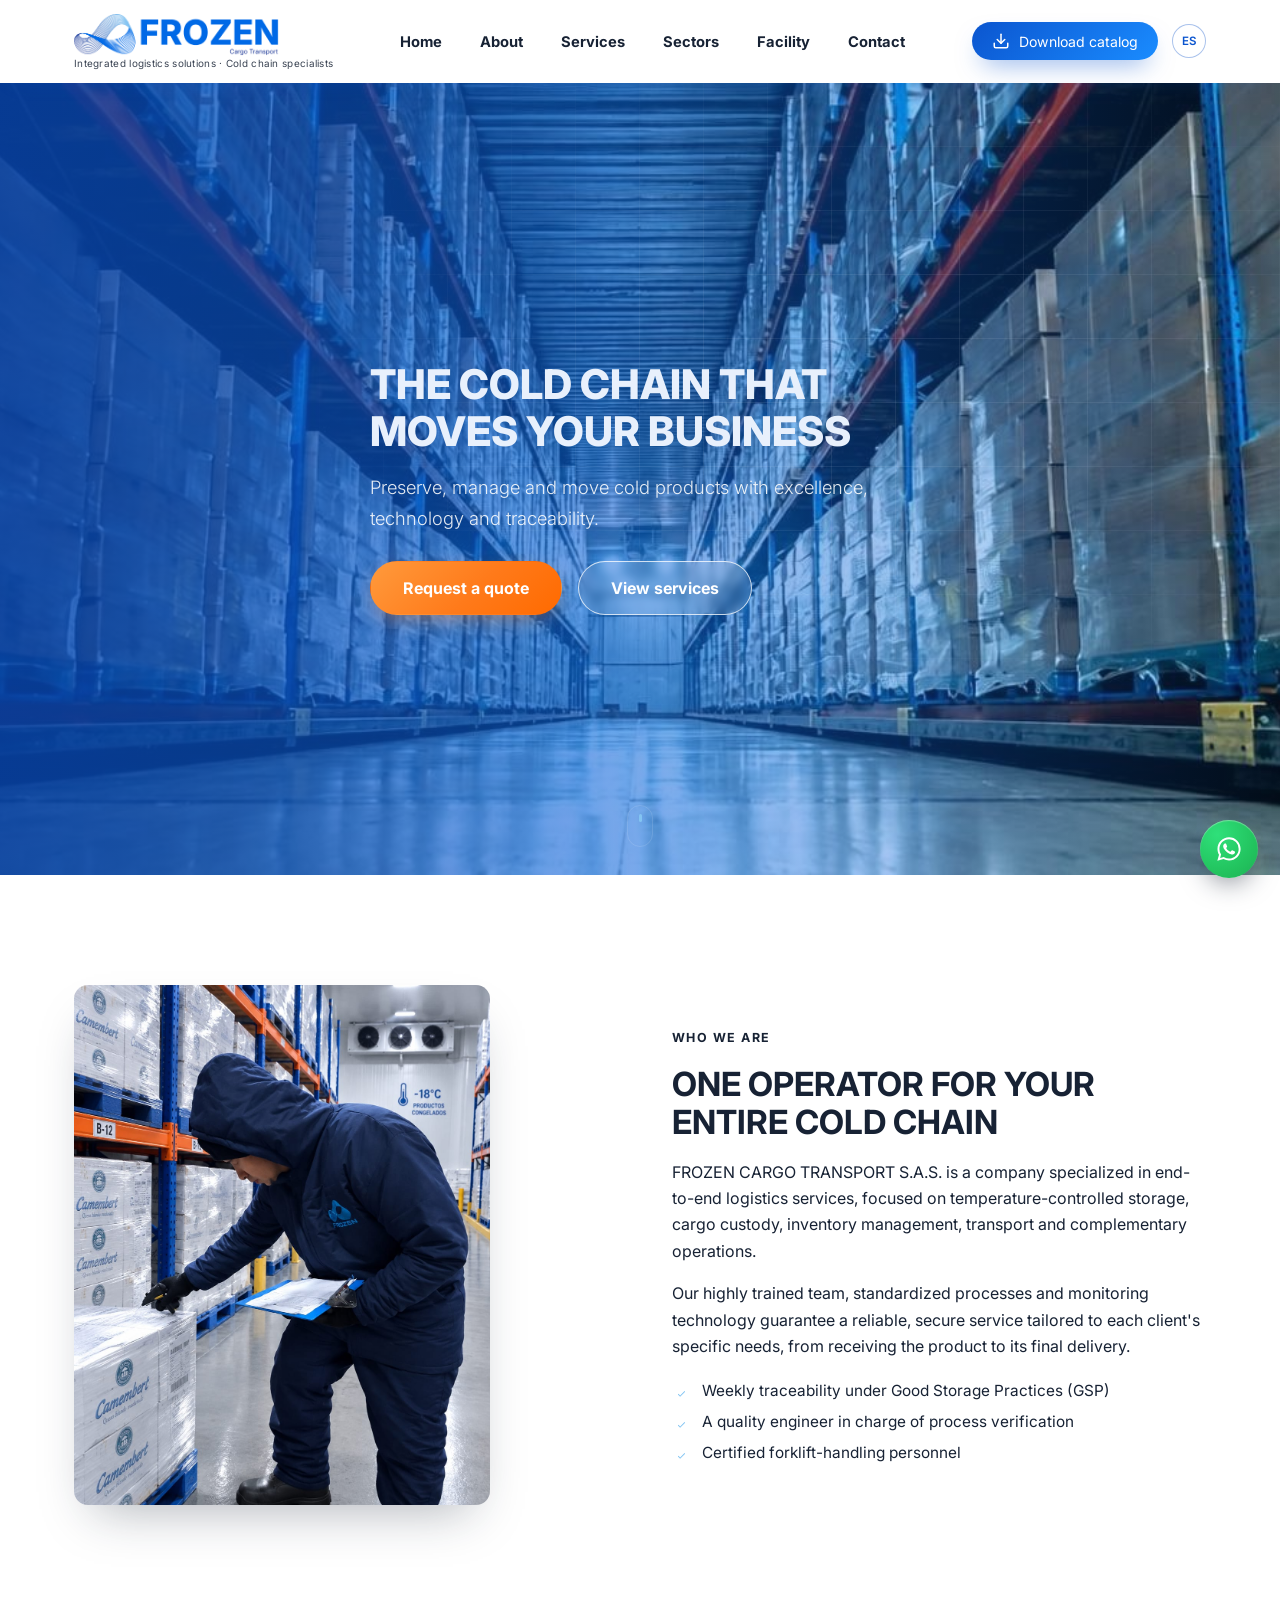
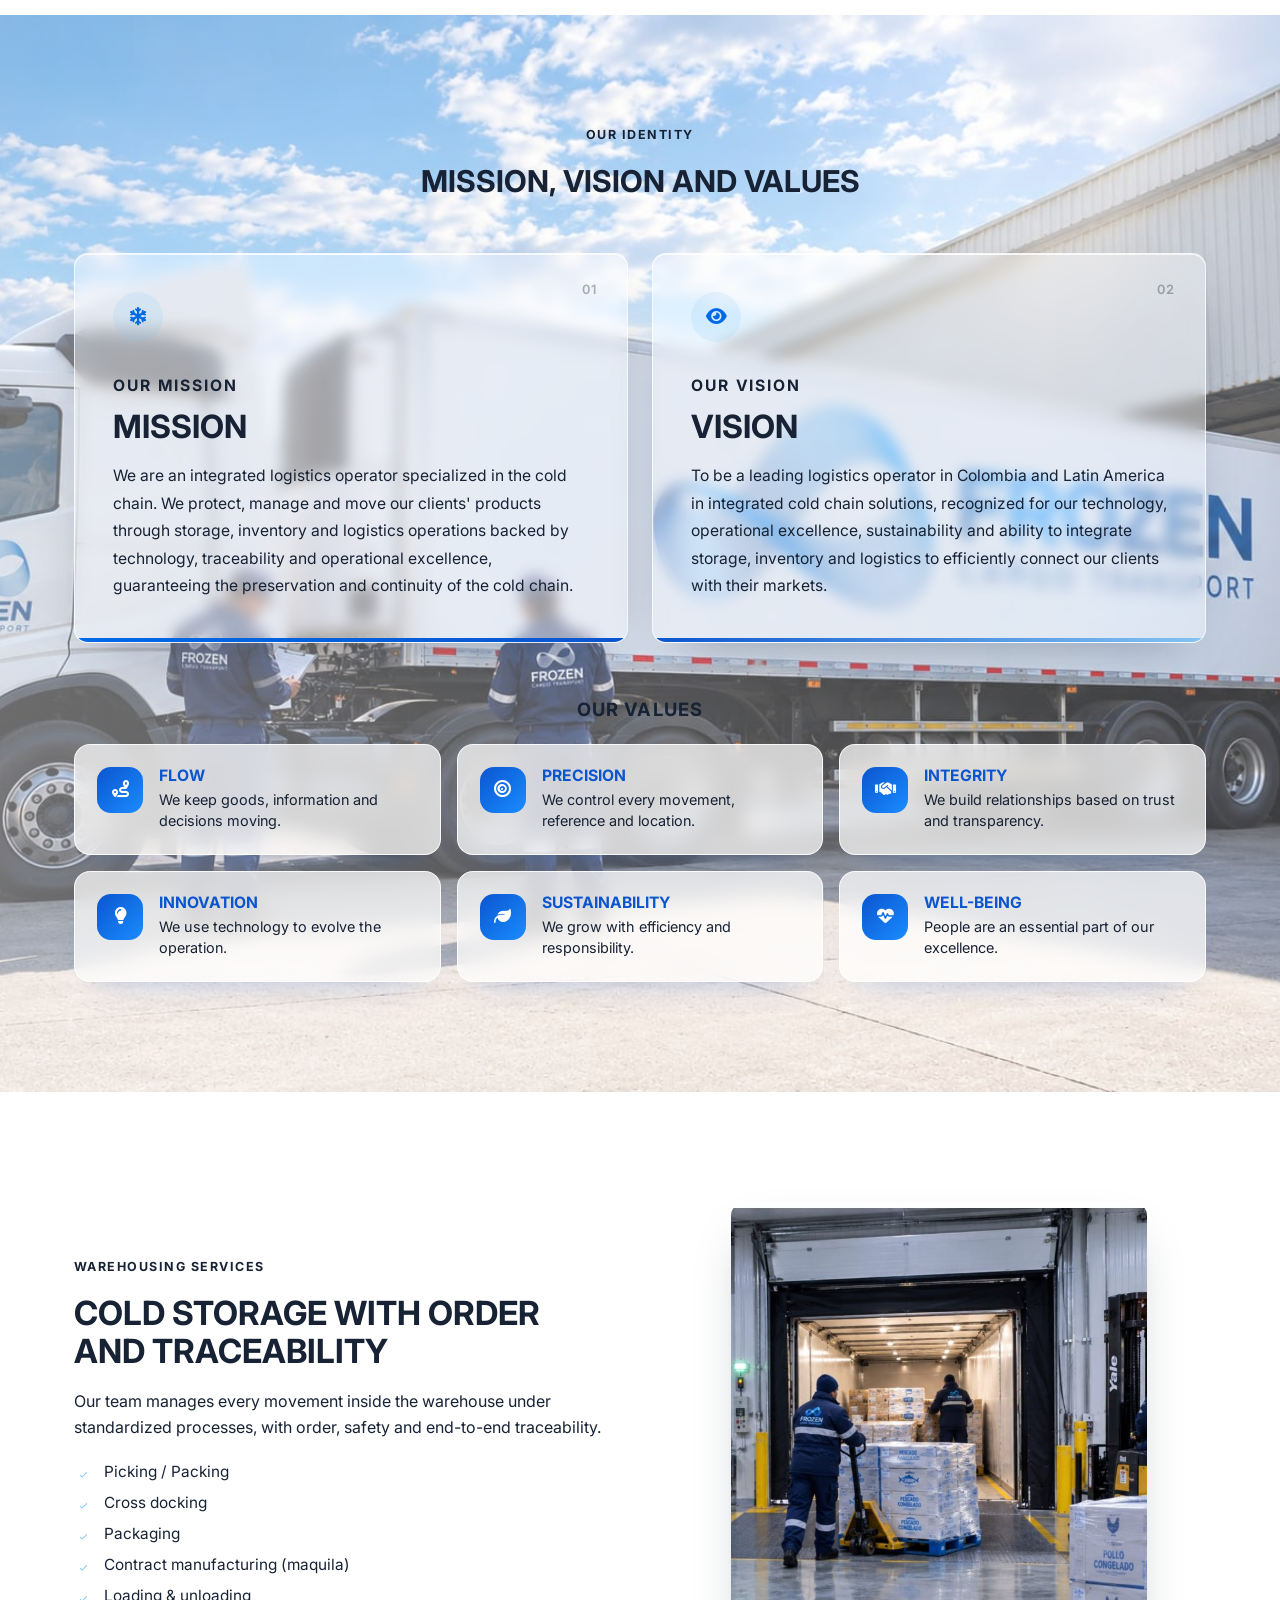
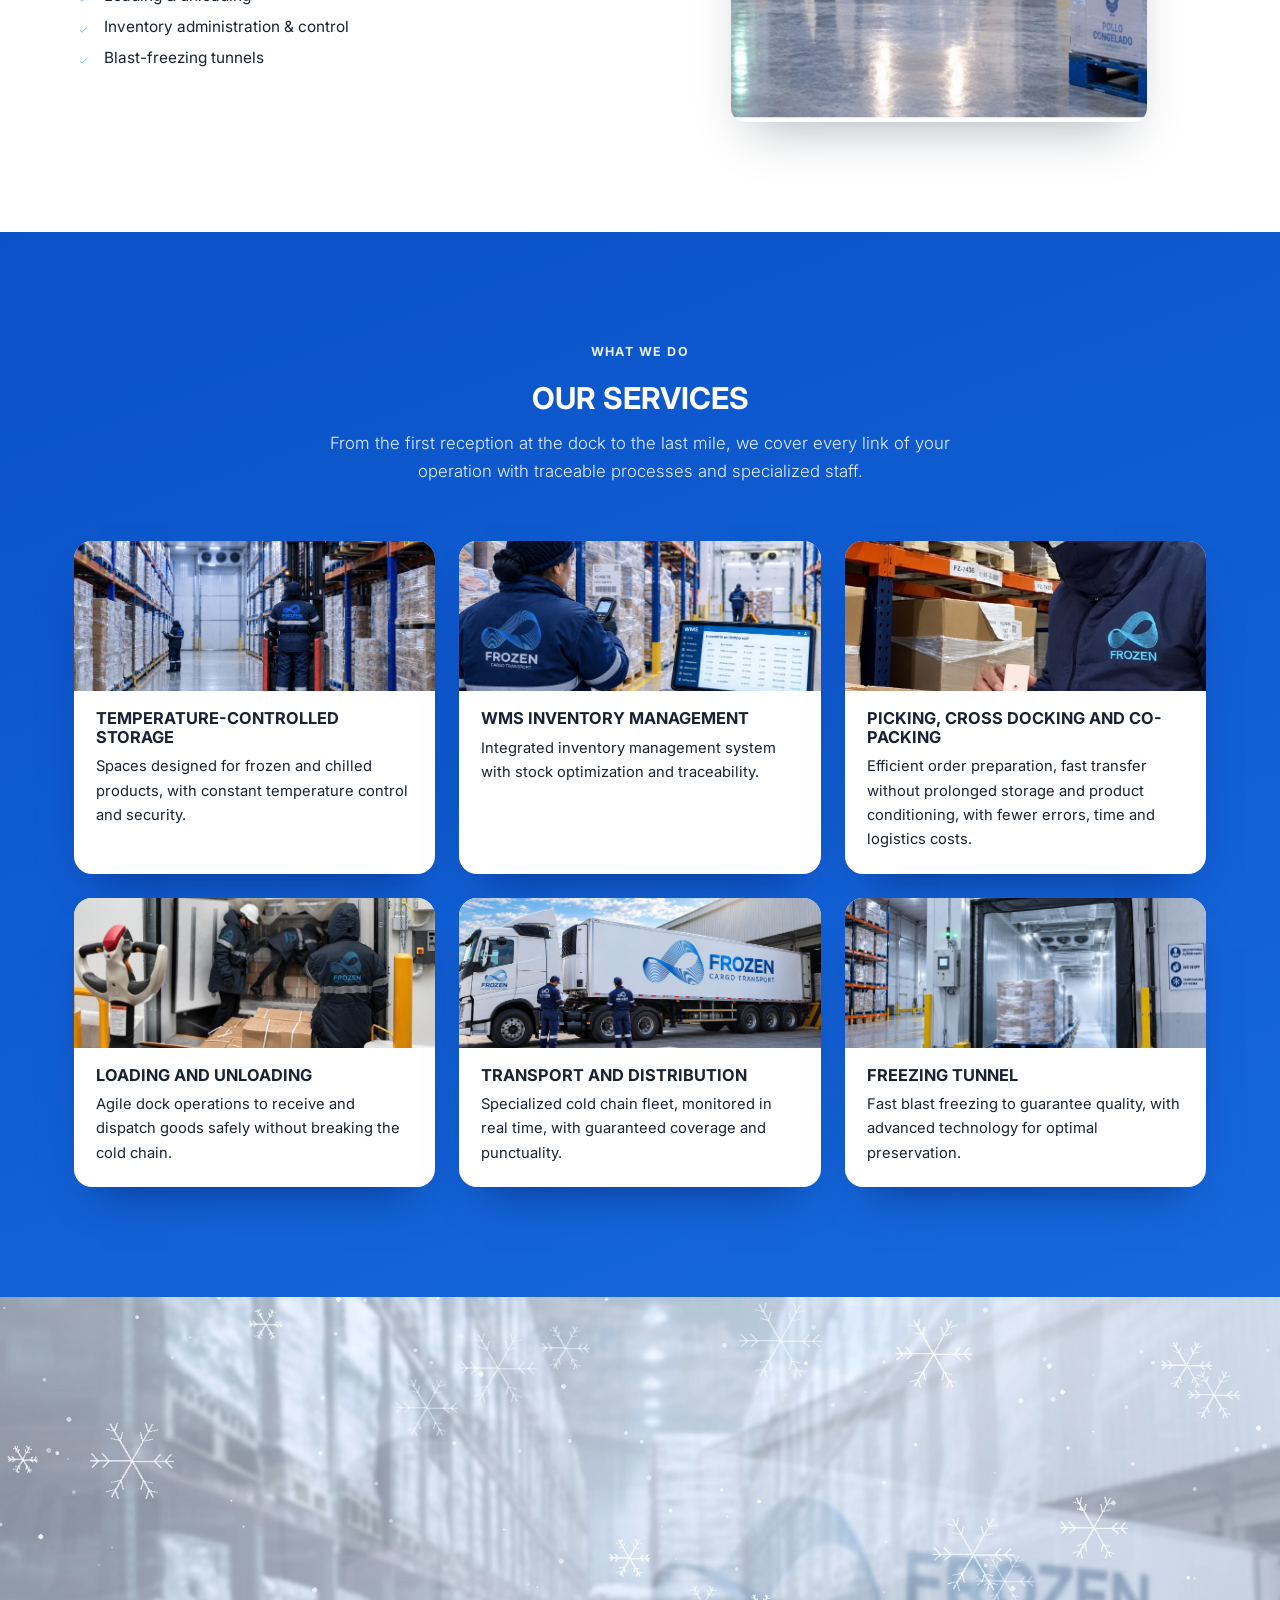
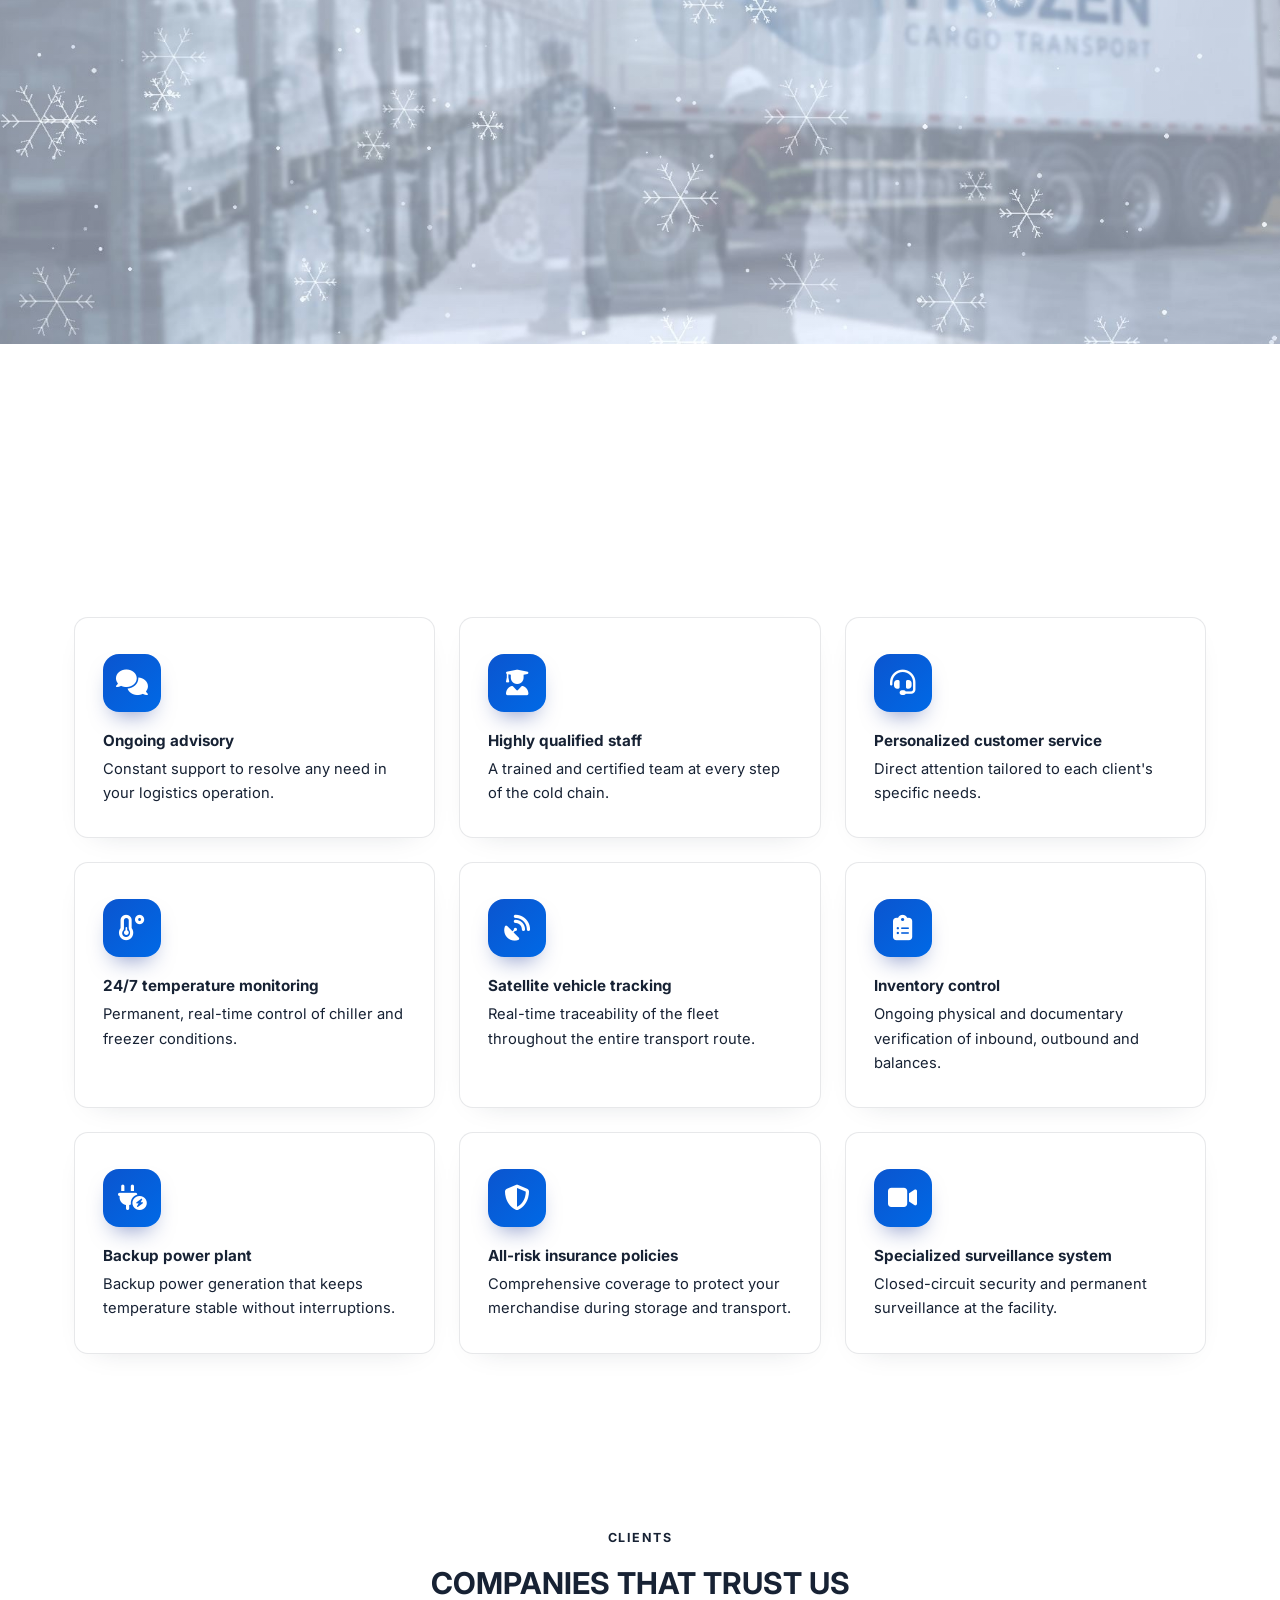
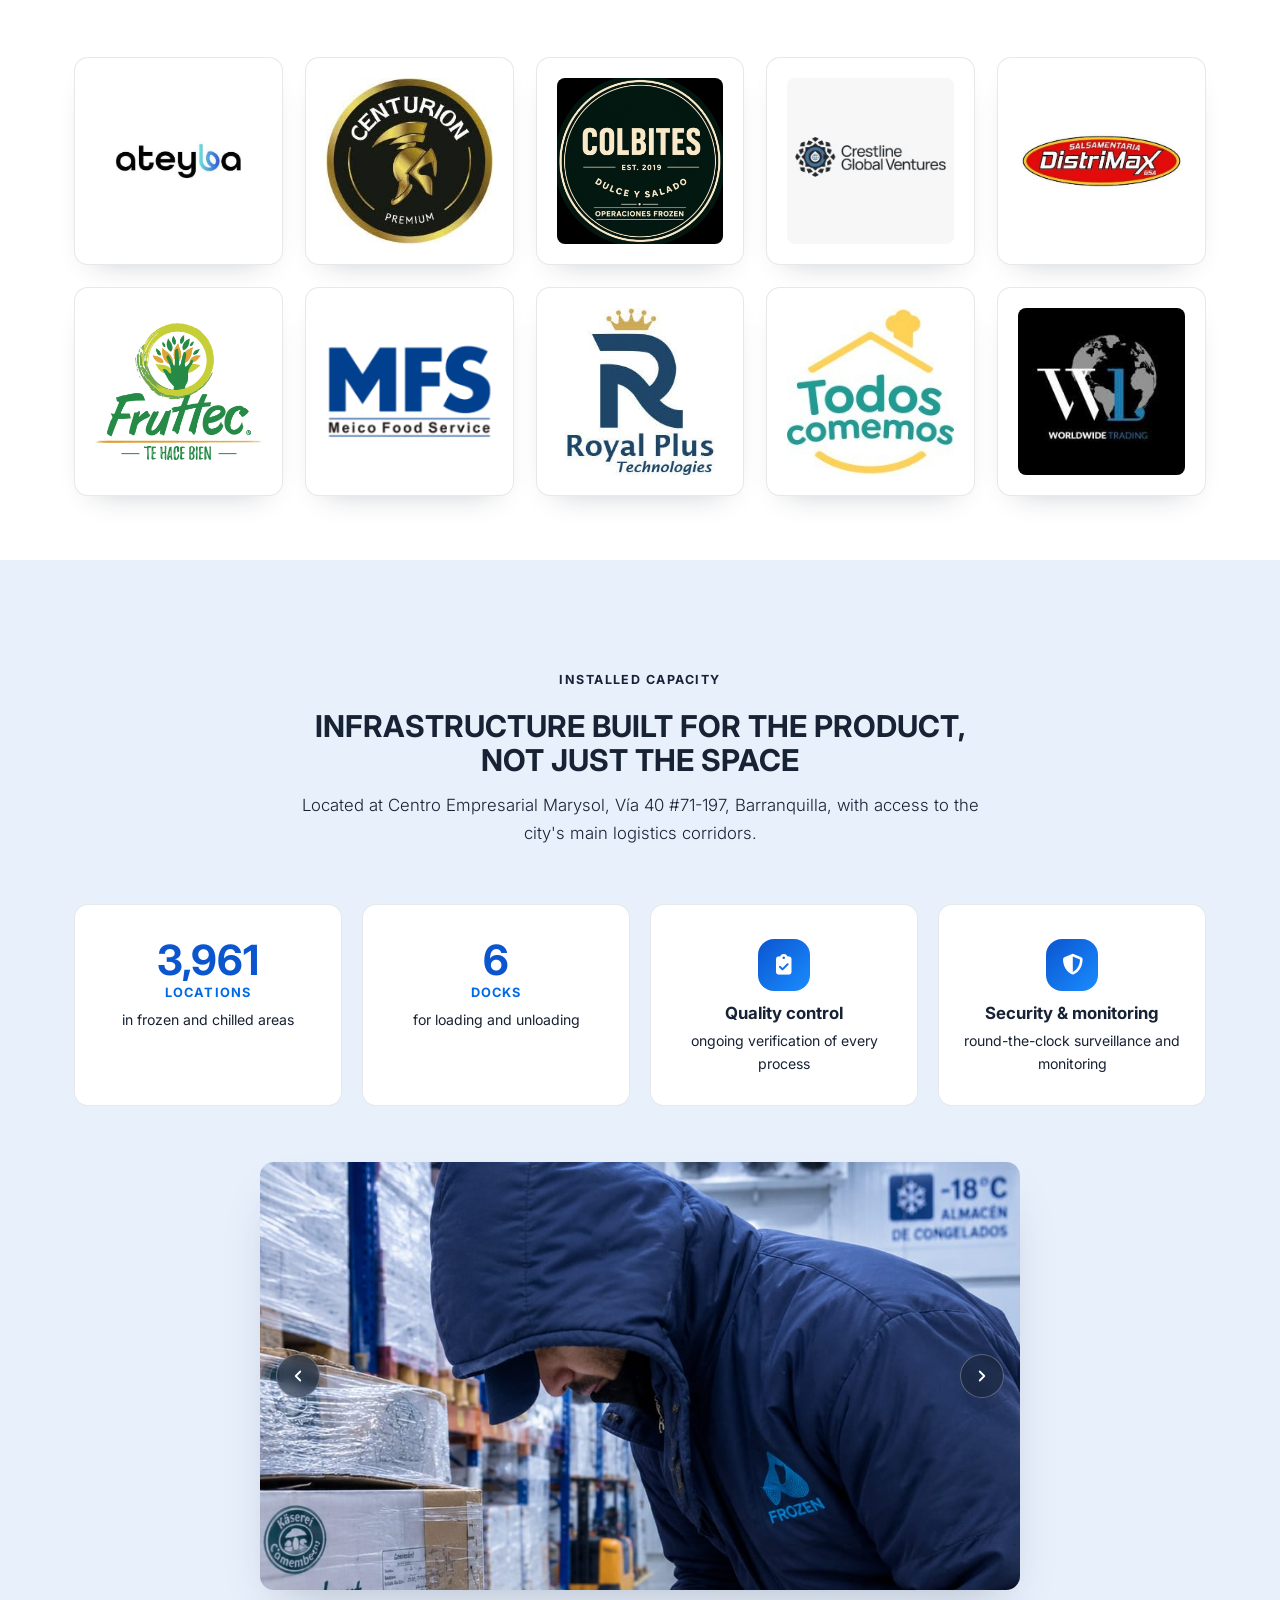
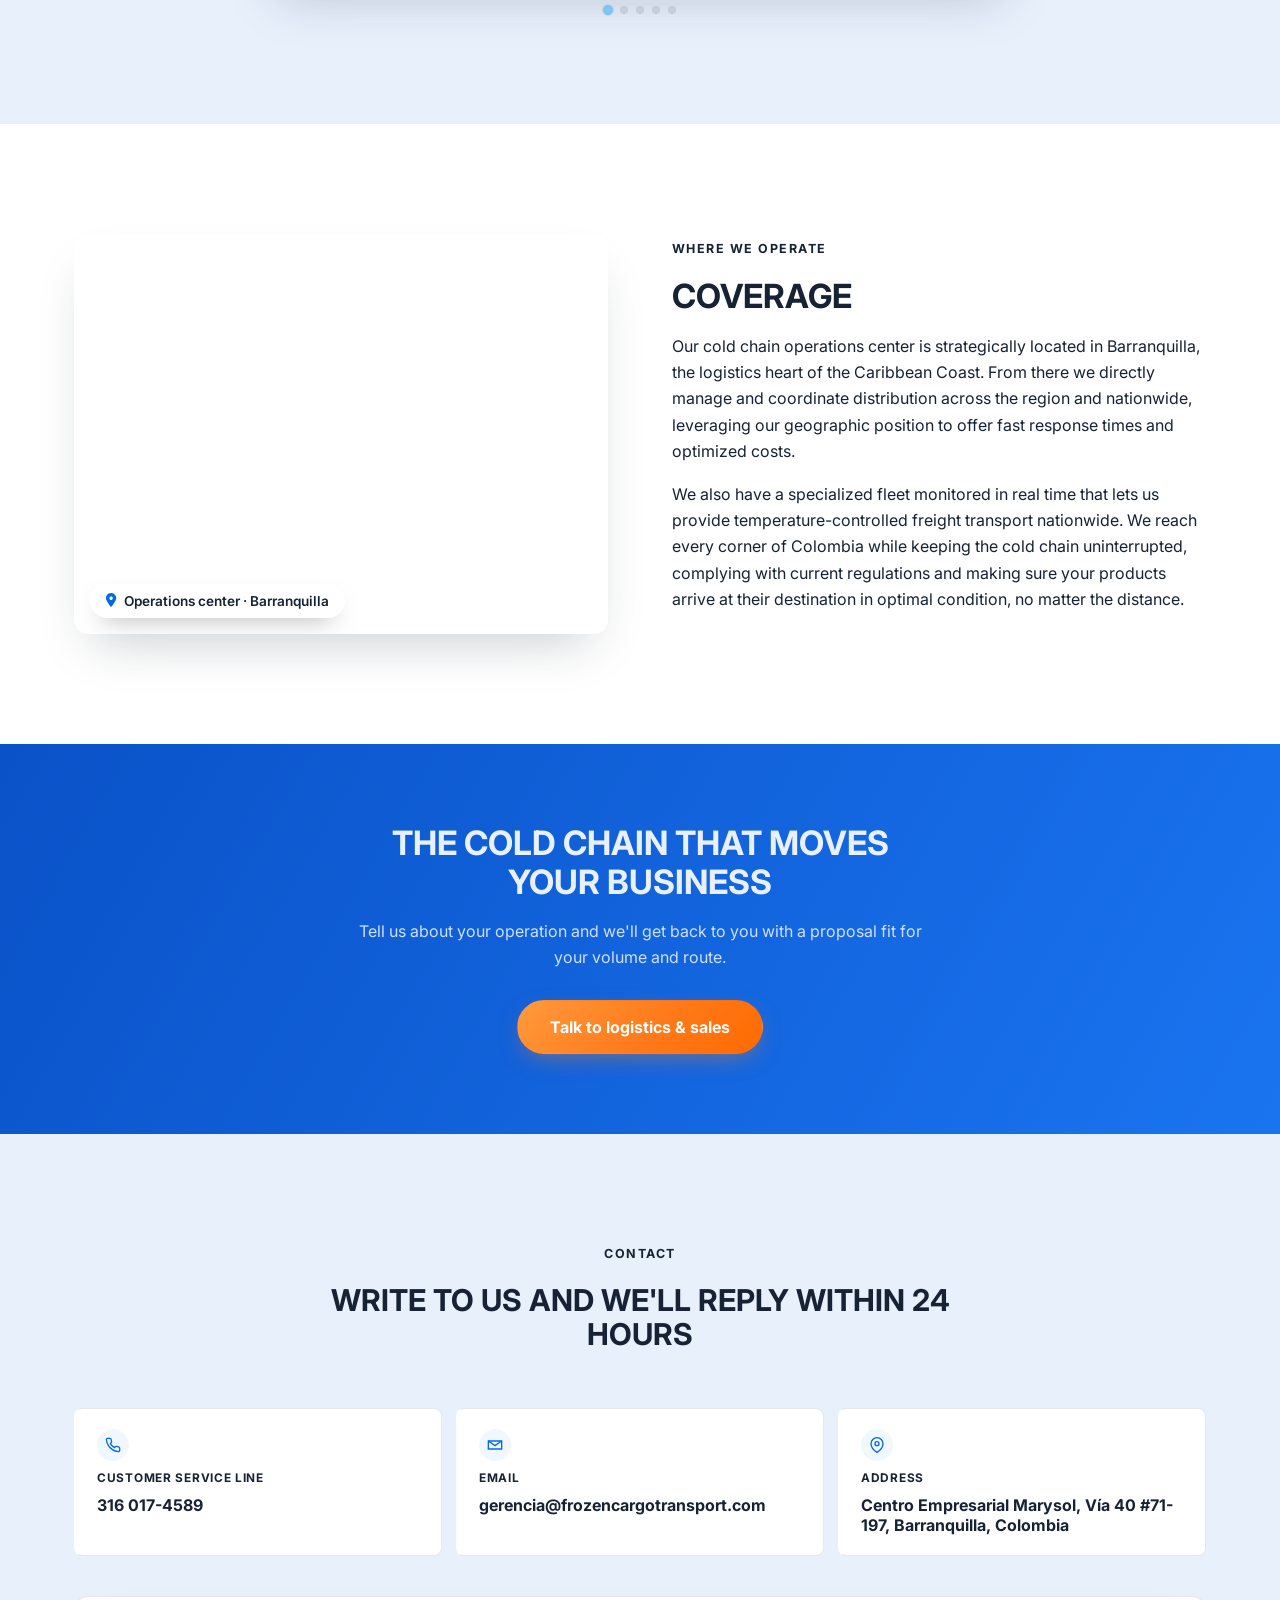
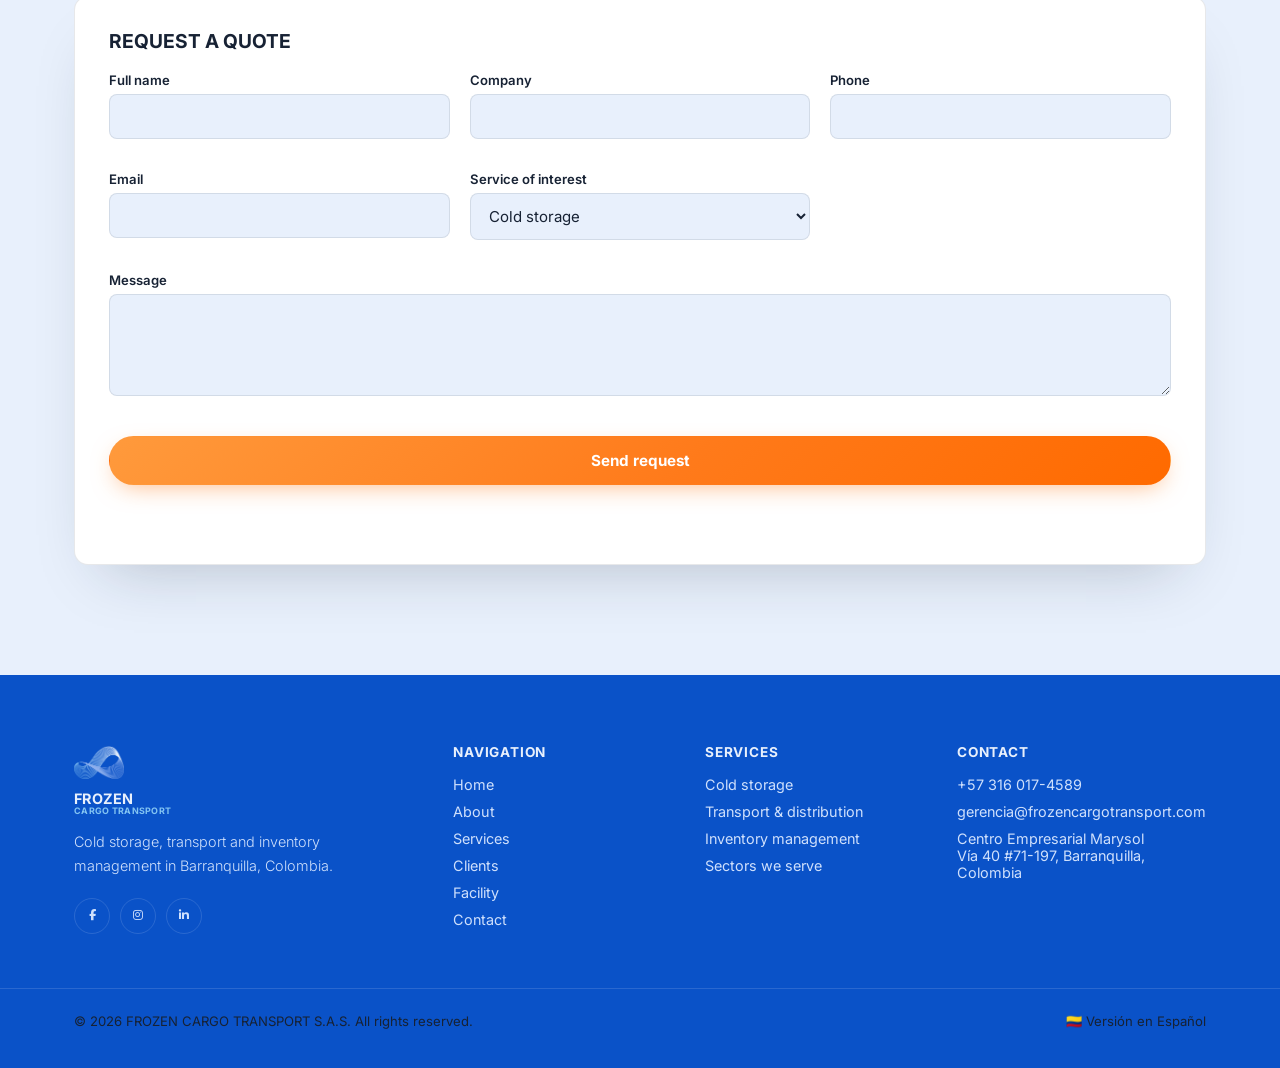
<file: index.html>
<!DOCTYPE html>
<html lang="en">

<head>
  <meta charset="UTF-8">
  <meta name="viewport" content="width=device-width, initial-scale=1, minimum-scale=1">

  <!-- ===== PRIMARY SEO ===== -->
  <title>FROZEN CARGO TRANSPORT™ | Cold Storage &amp; Refrigerated Transport in Barranquilla</title>
  <meta name="description"
    content="Temperature-controlled storage, refrigerated transport and inventory management in Barranquilla, Colombia. Over 4,000 locations in frozen and chilled areas and 6 loading docks. Request a quote today.">
  <meta name="keywords"
    content="cold storage Barranquilla, freezer warehouse Colombia, refrigerated transport, cross docking, cold chain logistics Colombia">
  <meta name="author" content="FROZEN CARGO TRANSPORT S.A.S.">
  <meta name="robots" content="index, follow">
  <link rel="canonical" href="https://frozencargotransport.com/">
  <link rel="alternate" hreflang="en" href="https://frozencargotransport.com/">
  <link rel="alternate" hreflang="es" href="https://frozencargotransport.com/es/">
  <link rel="alternate" hreflang="x-default" href="https://frozencargotransport.com/">
  <link rel="stylesheet" href="https://cdnjs.cloudflare.com/ajax/libs/font-awesome/6.7.2/css/all.min.css">
  <!-- ===== OPEN GRAPH / SOCIAL ===== -->
  <meta property="og:type" content="website">
  <meta property="og:site_name" content="FROZEN CARGO TRANSPORT™">
  <meta property="og:title" content="FROZEN CARGO TRANSPORT™ | Cold Storage & Refrigerated Transport">
  <meta property="og:description"
    content="Temperature-controlled storage, transport and inventory management solutions in Barranquilla, Colombia.">
  <meta property="og:image" content="https://frozencargotransport.com/es/assets/images/3.jpg-841x846.jpg">
  <meta property="og:url" content="https://frozencargotransport.com/">
  <meta property="og:locale" content="en_US">
  <meta property="og:locale:alternate" content="es_CO">
  <meta name="twitter:card" content="summary_large_image">
  <meta name="twitter:title" content="FROZEN CARGO TRANSPORT™ | Cold Storage & Refrigerated Transport">
  <meta name="twitter:description"
    content="A cold chain that doesn't break, from warehouse to destination. Barranquilla, Colombia.">
  <meta name="twitter:image" content="https://frozencargotransport.com/es/assets/images/3.jpg-841x846.jpg">

  <!-- ===== FAVICON ===== -->
  <link rel="icon" type="image/png" href="assets/images/ICONO.png">
  <link rel="apple-touch-icon" href="assets/images/ICONO.png">

  <!-- ===== FONTS ===== -->
  <link rel="preconnect" href="https://fonts.googleapis.com">
  <link rel="preconnect" href="https://fonts.gstatic.com" crossorigin>
  <link href="https://fonts.googleapis.com/css2?family=Inter:wght@300;400;500;600;700&display=swap" rel="stylesheet">

  <link rel="stylesheet" href="css/style.css">

  <style id="frozen-mission-vision-styles">
    .frozen-purpose {
      position: relative;
      overflow: hidden;
      padding: 110px 0;

      background-image:
        linear-gradient(90deg,
          rgba(255, 255, 255, 0.42) 0%,
          rgba(255, 255, 255, 0.32) 50%,
          rgba(255, 255, 255, 0.22) 100%),
        url("assets/images/transporte.jpeg");

      background-size: cover;
      background-position: center;
      background-repeat: no-repeat;
    }

    /* Suaviza ligeramente la imagen */
   /*  .frozen-purpose::before {
      content: "";
      position: absolute;
      inset: 0;
      background:
        linear-gradient(135deg,
          rgba(232, 240, 252, 0.35),
          rgba(255, 255, 255, 0.08));
      pointer-events: none;
    } */

    /* Mantener el contenido por encima del fondo */
    .frozen-purpose>.container {
      position: relative;
      z-index: 2;
    }

    /* Cabecera */
    .frozen-purpose-head {
      max-width: 760px;
      margin: 0 auto 55px;
      text-align: center;
    }

    .frozen-purpose-head .eyebrow {
      color: var(--cyan-dim);
    }

    .frozen-purpose-head h2 {
      color: var(--ink);
    }

    .frozen-purpose-head p {
      color: var(--slate);
    }

    /* Grid */
    .frozen-purpose-grid {
      display: grid;
      grid-template-columns: repeat(2, minmax(0, 1fr));
      gap: 24px;
    }

    /* Cards */
    .frozen-purpose-card {
      position: relative;
      min-height: 390px;
      padding: 38px 38px 42px;

      display: flex;
      flex-direction: column;

      /* MÁS TRANSPARENTE */
      background: rgba(255, 255, 255, 0.38);

      /* Borde que mantiene la sensación de card */
      border: 1px solid rgba(255, 255, 255, 0.72);
      border-radius: var(--radius);

      /* Profundidad */
      box-shadow:
        0 24px 55px -28px rgba(23, 34, 52, 0.42),
        inset 0 1px 0 rgba(255, 255, 255, 0.65);

      /* Cristal */
      backdrop-filter: blur(7px) saturate(115%);
      -webkit-backdrop-filter: blur(7px) saturate(115%);

      overflow: hidden;

      transition:
        transform 0.35s var(--ease),
        box-shadow 0.35s var(--ease),
        background 0.35s var(--ease),
        border-color 0.35s var(--ease);
    }

    /* Brillo muy sutil en la parte superior */
    .frozen-purpose-card::before {
      content: "";
      position: absolute;
      top: 0;
      left: 0;
      right: 0;

      height: 1px;

      background: linear-gradient(90deg,
          transparent,
          rgba(255, 255, 255, 0.95),
          transparent);

      opacity: 0.9;
    }

    /* Línea inferior que mantiene la identidad de la card */
    .frozen-purpose-card::after {
      content: "";
      position: absolute;

      left: 0;
      right: 0;
      bottom: 0;

      height: 4px;

      background: linear-gradient(90deg,
          var(--navy),
          var(--cyan-dim));
    }

    /* VISIÓN */
    .frozen-purpose-card--vision::after {
      background: linear-gradient(90deg,
          var(--navy),
          var(--cyan));
    }

    /* MISIÓN */
    .frozen-purpose-card--mission::after {
      background: linear-gradient(90deg,
          var(--cyan-dim),
          var(--navy));
    }

    /* Hover */
    .frozen-purpose-card:hover {
      transform: translateY(-7px);

      background: rgba(255, 255, 255, 0.48);

      border-color: rgba(255, 255, 255, 0.9);

      box-shadow:
        0 32px 70px -28px rgba(23, 34, 52, 0.5),
        inset 0 1px 0 rgba(255, 255, 255, 0.85);
    }

    /* Número */
    .frozen-purpose-number {
      position: absolute;
      top: 28px;
      right: 30px;

      font-family: var(--font-mono);
      font-size: 0.8rem;
      font-weight: 600;
      letter-spacing: 0.08em;

      color: rgba(23, 34, 52, 0.35);
    }

    /* Icono */
    .frozen-purpose-icon {
      width: 50px;
      height: 50px;

      display: flex;
      align-items: center;
      justify-content: center;

      margin-bottom: 30px;

      border-radius: 50%;

      background: rgba(131, 196, 242, 0.16);
      color: var(--cyan-dim);

      font-size: 1.15rem;
    }

    /* Contenido */
    .frozen-purpose-content {
      max-width: 600px;
    }

    .frozen-purpose-content .eyebrow {
      margin-bottom: 10px;
      color: var(--cyan-dim);
    }

    .frozen-purpose-content h3 {
      margin-bottom: 18px;

      color: var(--ink);

      font-size: clamp(1.45rem, 2.5vw, 2rem);
      line-height: 1.1;
    }

    .frozen-purpose-content p {
      margin: 0;

      color: var(--slate);

      font-size: 0.98rem;
      line-height: 1.75;
    }


    /* =========================================================
   RESPONSIVE
   ========================================================= */

    @media (max-width: 820px) {

      .frozen-purpose {
        padding: 85px 0;

        background-image:
          linear-gradient(rgba(255, 255, 255, 0.91),
            rgba(255, 255, 255, 0.94)),
          url("assets/images/transporte.jpeg");

        background-position: center;
      }

      .frozen-purpose-grid {
        grid-template-columns: 1fr;
      }

      .frozen-purpose-card {
        min-height: auto;
      }
    }

    @media (max-width: 480px) {

      .frozen-purpose {
        padding: 70px 0;
      }

      .frozen-purpose-head {
        margin-bottom: 38px;
      }

      .frozen-purpose-card {
        padding: 30px 24px 34px;
      }

      .frozen-purpose-number {
        top: 22px;
        right: 22px;
      }

      .frozen-purpose-icon {
        width: 46px;
        height: 46px;
        margin-bottom: 24px;
      }

      .frozen-purpose-content h3 {
        font-size: 1.4rem;
      }

      .frozen-purpose-content p {
        font-size: 0.94rem;
      }
    }
  </style>

  <style id="inter-global-typography">
    /* ===== GLOBAL TYPOGRAPHY: INTER ===== */
    html,
    body,
    body * {
      font-family: "Inter", Arial, Helvetica, sans-serif !important;
    }

    /* Regular/light for normal copy */
    body {
      font-weight: 400;
    }

    p,
    li,
    span,
    label,
    input,
    select,
    textarea,
    option {
      font-weight: 400;
    }

    /* Light where the design benefits from a lighter reading weight */
    .hero-lead,
    .section-lead,
    .identity-tagline,
    .footer-brand>p,
    .form-note {
      font-weight: 300;
    }

    /* Bold hierarchy */
    h1,
    h2,
    h3,
    h4,
    strong,
    .btn,
    .eyebrow,
    .main-nav a,
    .brand-text,
    .identity-name,
    .stat-num,
    .stat-unit,
    .service-num,
    .contact-value,
    .contact-role,
    .footer-col h4,
    .footer-bottom,
    .trust-item strong,
    .sector-card>span,
    .coverage-item strong {
      font-weight: 700;
    }

    /* Keep italic emphasis as Inter italic instead of another font */
    em {
      font-family: "Inter", Arial, Helvetica, sans-serif !important;
      font-style: italic;
      font-weight: 700;
    }

    /* Form controls inherit Inter consistently */
    button,
    input,
    select,
    textarea {
      font-family: "Inter", Arial, Helvetica, sans-serif !important;
    }
  </style>

  <!-- ===== STRUCTURED DATA (schema.org) ===== -->
  <script type="application/ld+json">
{
  "@context": "https://schema.org",
  "@type": "LocalBusiness",
  "@id": "https://frozencargotransport.com/#organization",
  "name": "FROZEN CARGO TRANSPORT S.A.S.",
  "alternateName": "FROZEN CARGO TRANSPORT",
  "description": "Company specialized in temperature-controlled storage, refrigerated transport and inventory management in Barranquilla, Colombia.",
  "url": "https://frozencargotransport.com/",
  "logo": "https://frozencargotransport.com/assets/images/logo-navbar.png",
  "image": "https://frozencargotransport.com/es/assets/images/3.jpg-841x846.jpg",
  "telephone": "+57-316-0174589",
  "email": "gerencia@frozencargotransport.com",
  "address": {
    "@type": "PostalAddress",
    "streetAddress": "Centro Empresarial Marysol, Vía 40 #71-197",
    "addressLocality": "Barranquilla",
    "addressRegion": "Atlántico",
    "addressCountry": "CO"
  },
  "areaServed": ["Barranquilla", "Cartagena", "Caribbean Region", "Colombia"],
  "sameAs": [
    "https://web.facebook.com/",
    "https://www.instagram.com/",
    "https://www.tiktok.com/"
  ],
  "openingHoursSpecification": {
    "@type": "OpeningHoursSpecification",
    "dayOfWeek": ["Monday","Tuesday","Wednesday","Thursday","Friday","Saturday","Sunday"],
    "opens": "00:00",
    "closes": "23:59"
  }
}
</script>
</head>

<body>

  <a class="skip-link" href="#content">Skip to main content</a>

  <!-- ============ HEADER ============ -->
  <header class="site-header" id="siteHeader">
    <div class="container header-inner">
      <a href="#home" class="brand brand--logo" aria-label="FROZEN CARGO TRANSPORT — Home">
        <img src="assets/images/logo-horizontal.png" alt="FROZEN CARGO TRANSPORT" class="brand-logo" width="892" height="182" loading="eager">
        <span class="brand-tagline">Integrated logistics solutions · Cold chain specialists</span>
      </a>

      <nav class="main-nav" id="mainNav" aria-label="Main navigation">
        <ul>
          <li><a href="#home">Home</a></li>
          <li><a href="#about">About</a></li>
          <li class="nav-extra"><a href="#mission-vision">Mission & Vision</a></li>
          <li><a href="#services">Services</a></li>
          <li><a href="#sectors">Sectors</a></li>
          <li class="nav-extra"><a href="#clients">Clients</a></li>
          <li><a href="#facility">Facility</a></li>
          <li class="nav-extra"><a href="#coverage">Coverage</a></li>
          <li><a href="#contact">Contact</a></li>
        </ul>
        <div class="main-nav-foot">
          <a href="assets/downloads/PORTAFOLIO-FINAL.pdf" class="main-nav-catalog" download><svg width="18" height="18" viewBox="0 0 24 24" fill="none" stroke="currentColor" stroke-width="2" stroke-linecap="round" stroke-linejoin="round" aria-hidden="true"><path d="M21 15v4a2 2 0 0 1-2 2H5a2 2 0 0 1-2-2v-4"/><polyline points="7 10 12 15 17 10"/><line x1="12" y1="15" x2="12" y2="3"/></svg>Download catalog</a>
          <a href="https://wa.me/573160174589?text=Hi%2C%20I%27d%20like%20information%20about%20your%20storage%20and%20transport%20services."
            class="main-nav-whatsapp" target="_blank" rel="noopener noreferrer">
            <svg width="16" height="16" viewBox="0 0 32 32" aria-hidden="true">
              <path fill="currentColor"
                d="M16.02 3C9.4 3 4 8.36 4 14.94c0 2.35.66 4.55 1.8 6.44L4 29l7.83-1.72a12.9 12.9 0 0 0 4.19.7c6.62 0 12.02-5.36 12.02-11.94C28.04 8.36 22.64 3 16.02 3Zm0 21.7a9.9 9.9 0 0 1-5.05-1.38l-.36-.21-4.65 1.02 1.05-4.5-.24-.37a9.66 9.66 0 0 1-1.53-5.22c0-5.35 4.39-9.7 9.79-9.7 5.4 0 9.78 4.35 9.78 9.7 0 5.36-4.38 9.66-9.79 9.66Z" />
            </svg>
            <span>+57 316 017-4589</span>
          </a>
          <a href="#contact" class="btn btn-primary">Get a quote</a>
        </div>
      </nav>

      <div class="header-actions">
        <a href="assets/downloads/PORTAFOLIO-FINAL.pdf" class="btn-catalog btn-catalog--sm" download><svg width="18" height="18" viewBox="0 0 24 24" fill="none" stroke="currentColor" stroke-width="2" stroke-linecap="round" stroke-linejoin="round" aria-hidden="true"><path d="M21 15v4a2 2 0 0 1-2 2H5a2 2 0 0 1-2-2v-4"/><polyline points="7 10 12 15 17 10"/><line x1="12" y1="15" x2="12" y2="3"/></svg><span>Download catalog</span></a>
        <a href="es/index.html" hreflang="es" lang="es" class="lang-switch">ES</a>
      </div>

      <button class="nav-toggle" id="navToggle" aria-label="Open menu" aria-expanded="false" aria-controls="mainNav">
        <span></span><span></span><span></span>
      </button>
    </div>
  </header>

  <main id="content">

    <!-- ============ HERO ============ -->
    <section class="hero" id="home">
      <div class="hero-bg" aria-hidden="true">
        <div class="hero-grid"></div>
        <div class="frost-particles" id="frostParticles"></div>
      </div>

      <div class="container hero-inner">
        <div class="hero-copy reveal-up">
          <p class="eyebrow"></p>
          <h1>The cold chain that moves your business</h1>
          <p class="hero-lead">Preserve, manage and move cold products with excellence, technology and traceability.</p>
          <div class="hero-cta">
            <a href="#contact" class="btn btn-primary btn-lg">Request a quote</a>
            <a href="#services" class="btn btn-ghost btn-lg">View services</a>
          </div>
          
        </div>
      </div>

      <a href="#about" class="scroll-cue" aria-label="Scroll to next section">
        <span></span>
      </a>
    </section>

    <!-- ============ ABOUT ============ -->
    <section class="section" id="about">
      <div class="container split">
        <div class="media-single reveal-up">
          <div class="media-frame">
            <img src="assets/images/operador-1.jpeg"
              alt="Interior of FROZEN CARGO TRANSPORT's cold storage warehouse in Barranquilla" loading="lazy"
              width="500" height="684">
          </div>
        </div>

        <div class="split-copy reveal-up" style="--delay:100ms">
          <p class="eyebrow">Who we are</p>
          <h2>One operator for your entire cold chain</h2>
          <p>FROZEN CARGO TRANSPORT S.A.S. is a company specialized in end-to-end logistics services, focused on
            temperature-controlled storage, cargo custody, inventory management, transport and complementary operations.
          </p>
          <p>Our highly trained team, standardized processes and monitoring technology guarantee a reliable, secure
            service tailored to each client's specific needs, from receiving the product to its final delivery.</p>
          <ul class="check-list">
            <li>Weekly traceability under Good Storage Practices (GSP)</li>
            <li>A quality engineer in charge of process verification</li>
            <li>Certified forklift-handling personnel</li>
          </ul>
        </div>
      </div>
    </section>

    <!-- ============ MISSION & VISION ============ -->
    <section class="section frozen-purpose" id="mission-vision">
      <div class="container">
        <div class="section-head reveal-up frozen-purpose-head">
          <p class="eyebrow">Our identity</p>
          <h2>Mission, vision and values</h2>
        </div>

        <div class="frozen-purpose-grid">
          <article class="frozen-purpose-card frozen-purpose-card--mission reveal-up">
            <div class="frozen-purpose-number">01</div>
            <div class="frozen-purpose-icon" aria-hidden="true">
              <i class="fa-solid fa-snowflake"></i>
            </div>
            <div class="frozen-purpose-content">
              <p class="eyebrow">Our mission</p>
              <h3>MISSION</h3>
              <p>We are an integrated logistics operator specialized in the cold chain. We protect, manage and move our clients' products through storage, inventory and logistics operations backed by technology, traceability and operational excellence, guaranteeing the preservation and continuity of the cold chain.</p>
            </div>
          </article>

          <article class="frozen-purpose-card frozen-purpose-card--vision reveal-up" style="--delay:100ms">
            <div class="frozen-purpose-number">02</div>
            <div class="frozen-purpose-icon" aria-hidden="true">
              <i class="fa-solid fa-eye"></i>
            </div>
            <div class="frozen-purpose-content">
              <p class="eyebrow">Our vision</p>
              <h3>VISION</h3>
              <p>To be a leading logistics operator in Colombia and Latin America in integrated cold chain solutions, recognized for our technology, operational excellence, sustainability and ability to integrate storage, inventory and logistics to efficiently connect our clients with their markets.</p>
            </div>
          </article>
        </div>

        <h3 class="values-title reveal-up">Our values</h3>
        <div class="values-grid">
          <div class="value-card reveal-up" style="--delay:0ms">
            <span class="value-icon" aria-hidden="true"><i class="fa-solid fa-route"></i></span>
            <div><h4>Flow</h4><p>We keep goods, information and decisions moving.</p></div>
          </div>
          <div class="value-card reveal-up" style="--delay:60ms">
            <span class="value-icon" aria-hidden="true"><i class="fa-solid fa-bullseye"></i></span>
            <div><h4>Precision</h4><p>We control every movement, reference and location.</p></div>
          </div>
          <div class="value-card reveal-up" style="--delay:120ms">
            <span class="value-icon" aria-hidden="true"><i class="fa-solid fa-handshake"></i></span>
            <div><h4>Integrity</h4><p>We build relationships based on trust and transparency.</p></div>
          </div>
          <div class="value-card reveal-up" style="--delay:180ms">
            <span class="value-icon" aria-hidden="true"><i class="fa-solid fa-lightbulb"></i></span>
            <div><h4>Innovation</h4><p>We use technology to evolve the operation.</p></div>
          </div>
          <div class="value-card reveal-up" style="--delay:240ms">
            <span class="value-icon" aria-hidden="true"><i class="fa-solid fa-leaf"></i></span>
            <div><h4>Sustainability</h4><p>We grow with efficiency and responsibility.</p></div>
          </div>
          <div class="value-card reveal-up" style="--delay:300ms">
            <span class="value-icon" aria-hidden="true"><i class="fa-solid fa-heart-pulse"></i></span>
            <div><h4>Well-being</h4><p>People are an essential part of our excellence.</p></div>
          </div>
        </div>
      </div>
    </section>

    <!-- ============ WAREHOUSING SERVICES ============ -->
    <section class="section" id="warehousing">
      <div class="container split split-reverse">
        <div class="media-single reveal-up">
          <div class="media-frame">
            <img src="assets/images/almacenamiento-descargue.jpg"
              alt="FROZEN staff unloading pallets of frozen product at a warehouse dock"
              loading="lazy" width="1086" height="1448">
          </div>
        </div>

        <div class="split-copy reveal-up" style="--delay:100ms">
          <p class="eyebrow">Warehousing services</p>
          <h2>Cold storage with order and traceability</h2>
          <p>Our team manages every movement inside the warehouse under standardized processes, with order, safety and
            end-to-end traceability.</p>
          <ul class="check-list">
            <li>Picking / Packing</li>
            <li>Cross docking</li>
            <li>Packaging</li>
            <li>Contract manufacturing (maquila)</li>
            <li>Loading & unloading</li>
            <li>Inventory administration & control</li>
            <li>Blast-freezing tunnels</li>
          </ul>
        </div>
      </div>
    </section>

    <!-- ============ SERVICES ============ -->
    <section class="section section-dark" id="services">
      <div class="container">
        <div class="section-head reveal-up">
          <p class="eyebrow eyebrow-light">What we do</p>
          <h2>Our services</h2>
          <p class="section-lead">From the first reception at the dock to the last mile, we cover every link of your operation with traceable processes and specialized staff.</p>
        </div>

        <div class="svc-grid">
          <article class="svc-card reveal-up" style="--delay:0ms">
            <div class="svc-media"><img src="assets/images/bodega-org.jpeg" alt="Forklift operating in a cold room aisle" loading="lazy"></div>
            <div class="svc-body">
              <h3>Temperature-controlled storage</h3>
              <p>Spaces designed for frozen and chilled products, with constant temperature control and security.</p>
            </div>
          </article>
          <article class="svc-card reveal-up" style="--delay:80ms">
            <div class="svc-media"><img src="assets/images/administracion-de-inventario.jpeg" alt="Operator checking the inventory management system on screen" loading="lazy"></div>
            <div class="svc-body">
              <h3>WMS inventory management</h3>
              <p>Integrated inventory management system with stock optimization and traceability.</p>
            </div>
          </article>
          <article class="svc-card reveal-up" style="--delay:160ms">
            <div class="svc-media"><img src="assets/images/calidad%201.jpeg" alt="FROZEN operator verifying product with a scanner" loading="lazy"></div>
            <div class="svc-body">
              <h3>Picking, cross docking and co-packing</h3>
              <p>Efficient order preparation, fast transfer without prolonged storage and product conditioning, with fewer errors, time and logistics costs.</p>
            </div>
          </article>
          <article class="svc-card reveal-up" style="--delay:0ms">
            <div class="svc-media"><img src="assets/images/descargue-camion.jpg" alt="FROZEN staff unloading boxes from a refrigerated truck" loading="lazy"></div>
            <div class="svc-body">
              <h3>Loading and unloading</h3>
              <p>Agile dock operations to receive and dispatch goods safely without breaking the cold chain.</p>
            </div>
          </article>
          <article class="svc-card reveal-up" style="--delay:80ms">
            <div class="svc-media"><img src="assets/images/transporte.jpeg" alt="FROZEN refrigerated truck and its staff" loading="lazy"></div>
            <div class="svc-body">
              <h3>Transport and distribution</h3>
              <p>Specialized cold chain fleet, monitored in real time, with guaranteed coverage and punctuality.</p>
            </div>
          </article>
          <article class="svc-card reveal-up" style="--delay:160ms">
            <div class="svc-media"><img src="assets/images/tunel-congelacion.jpeg" alt="Product moving through a freezing tunnel" loading="lazy"></div>
            <div class="svc-body">
              <h3>Freezing tunnel</h3>
              <p>Fast blast freezing to guarantee quality, with advanced technology for optimal preservation.</p>
            </div>
          </article>
        </div>
      </div>
    </section>

    <!-- ============ SECTORS WE SERVE ============ -->
    <section class="section section-sectors" id="sectors">
      <div class="container">
        <div class="section-head reveal-up">
          <p class="eyebrow">Sectors we serve</p>
          <h2>Experience with the most demanding cold chains</h2>
        </div>

        <div class="sector-grid">
          <div class="sector-card reveal-up">
            <div class="sector-icon"><img src="assets/images/sectores/carnico.jpg" alt="Meat sector" loading="lazy"
                width="104" height="104"></div>
            <span>Meat</span>
          </div>
          <div class="sector-card reveal-up" style="--delay:40ms">
            <div class="sector-icon"><img src="assets/images/sectores/avicola.jpg" alt="Poultry sector" loading="lazy"
                width="104" height="104"></div>
            <span>Poultry</span>
          </div>
          <div class="sector-card reveal-up" style="--delay:80ms">
            <div class="sector-icon"><img src="assets/images/sectores/pesquero.jpg" alt="Seafood sector" loading="lazy"
                width="104" height="104"></div>
            <span>Seafood</span>
          </div>
          <div class="sector-card reveal-up" style="--delay:120ms">
            <div class="sector-icon"><img src="assets/images/sectores/agricola.jpg" alt="Agriculture sector"
                loading="lazy" width="104" height="104"></div>
            <span>Agriculture</span>
          </div>
          <div class="sector-card reveal-up" style="--delay:160ms">
            <div class="sector-icon"><img src="assets/images/sectores/lacteo.jpg" alt="Dairy sector" loading="lazy"
                width="104" height="104"></div>
            <span>Dairy</span>
          </div>
          <div class="sector-card reveal-up" style="--delay:200ms">
            <div class="sector-icon"><img src="assets/images/sectores/bebidas.jpg" alt="Beverages sector" loading="lazy"
                width="104" height="104"></div>
            <span>Beverages</span>
          </div>
        </div>
      </div>
    </section>

    <!-- ============ ADDITIONAL SERVICES ============ -->
    <section class="section" id="benefits">
      <div class="container">
        <div class="section-head reveal-up">
          <p class="eyebrow">Complementary services</p>
          <h2>Everything around the operation, handled</h2>
        </div>

        <div class="feature-grid">
          <div class="feature-card reveal-up">
            <div class="feature-icon" aria-hidden="true"><i class="fa-solid fa-comments"></i></div>
            <h3>Ongoing advisory</h3>
            <p>Constant support to resolve any need in your logistics operation.</p>
          </div>
          <div class="feature-card reveal-up" style="--delay:40ms">
            <div class="feature-icon" aria-hidden="true"><i class="fa-solid fa-user-graduate"></i></div>
            <h3>Highly qualified staff</h3>
            <p>A trained and certified team at every step of the cold chain.</p>
          </div>
          <div class="feature-card reveal-up" style="--delay:80ms">
            <div class="feature-icon" aria-hidden="true"><i class="fa-solid fa-headset"></i></div>
            <h3>Personalized customer service</h3>
            <p>Direct attention tailored to each client's specific needs.</p>
          </div>
          <div class="feature-card reveal-up" style="--delay:120ms">
            <div class="feature-icon" aria-hidden="true"><i class="fa-solid fa-temperature-low"></i></div>
            <h3>24/7 temperature monitoring</h3>
            <p>Permanent, real-time control of chiller and freezer conditions.</p>
          </div>
          <div class="feature-card reveal-up" style="--delay:160ms">
            <div class="feature-icon" aria-hidden="true"><i class="fa-solid fa-satellite-dish"></i></div>
            <h3>Satellite vehicle tracking</h3>
            <p>Real-time traceability of the fleet throughout the entire transport route.</p>
          </div>
          <div class="feature-card reveal-up" style="--delay:200ms">
            <div class="feature-icon" aria-hidden="true"><i class="fa-solid fa-clipboard-list"></i></div>
            <h3>Inventory control</h3>
            <p>Ongoing physical and documentary verification of inbound, outbound and balances.</p>
          </div>
          <div class="feature-card reveal-up" style="--delay:240ms">
            <div class="feature-icon" aria-hidden="true"><i class="fa-solid fa-plug-circle-bolt"></i></div>
            <h3>Backup power plant</h3>
            <p>Backup power generation that keeps temperature stable without interruptions.</p>
          </div>
          <div class="feature-card reveal-up" style="--delay:280ms">
            <div class="feature-icon" aria-hidden="true"><i class="fa-solid fa-shield-halved"></i></div>
            <h3>All-risk insurance policies</h3>
            <p>Comprehensive coverage to protect your merchandise during storage and transport.</p>
          </div>
          <div class="feature-card reveal-up" style="--delay:320ms">
            <div class="feature-icon" aria-hidden="true"><i class="fa-solid fa-video"></i></div>
            <h3>Specialized surveillance system</h3>
            <p>Closed-circuit security and permanent surveillance at the facility.</p>
          </div>
        </div>
      </div>
    </section>

    <!-- ============ CLIENTS ============ -->
    <section class="section section-clients" id="clients">
      <div class="container">
        <div class="section-head reveal-up">
          <p class="eyebrow">Clients</p>
          <h2>Companies that trust us</h2>
        </div>

        <div class="clients-grid">
          <div class="client-card reveal-up"><img src="assets/images/logos/ateyba.jpg" alt="Ateyba" loading="lazy">
          </div>
          <div class="client-card reveal-up" style="--delay:30ms"><img src="assets/images/logos/centurion.jpg"
              alt="Centurion Premium" loading="lazy"></div>
          <div class="client-card reveal-up" style="--delay:60ms"><img src="assets/images/logos/colbites.jpg"
              alt="Colbites" loading="lazy"></div>
          <div class="client-card reveal-up" style="--delay:90ms"><img src="assets/images/logos/crestline.jpg"
              alt="Crestline Global Ventures" loading="lazy"></div>
          <div class="client-card reveal-up" style="--delay:120ms"><img src="assets/images/logos/distrimax.jpg"
              alt="DistriMax Salsamentaria" loading="lazy"></div>
          <div class="client-card reveal-up" style="--delay:150ms"><img src="assets/images/logos/fruttec.png"
              alt="Fruttec Express" loading="lazy"></div>
          <div class="client-card reveal-up" style="--delay:180ms"><img src="assets/images/logos/meico.png"
              alt="Meico Food Service" loading="lazy"></div>
          <div class="client-card reveal-up" style="--delay:210ms"><img src="assets/images/logos/royalplus.jpg"
              alt="Royal Plus Technologies" loading="lazy"></div>
          <div class="client-card reveal-up" style="--delay:240ms"><img src="assets/images/logos/todoscomemos.jpg"
              alt="Todos Comemos" loading="lazy"></div>
          <div class="client-card reveal-up" style="--delay:270ms"><img src="assets/images/logos/wl.jpg"
              alt="W&amp;L Worldwide Trading" loading="lazy"></div>
        </div>
      </div>
    </section>

    <!-- ============ FACILITY / CAPACITY ============ -->
    <section class="section section-band" id="facility">
      <div class="container">
        <div class="section-head reveal-up">
          <p class="eyebrow">Installed capacity</p>
          <h2>Infrastructure built for the product, not just the space</h2>
          <p class="section-lead">Located at Centro Empresarial Marysol, Vía 40 #71-197, Barranquilla, with access to the city's main logistics corridors.</p>
        </div>

        <div class="stat-grid">
          <div class="stat-card reveal-up">
            <span class="stat-num" data-count="4000">0</span>
            <span class="stat-unit">locations</span>
            <p>in frozen and chilled areas</p>
          </div>
          <div class="stat-card reveal-up" style="--delay:80ms">
            <span class="stat-num" data-count="6">0</span>
            <span class="stat-unit">docks</span>
            <p>for loading and unloading</p>
          </div>
          <div class="stat-card stat-card--icon reveal-up" style="--delay:160ms">
            <span class="stat-icon" aria-hidden="true"><i class="fa-solid fa-clipboard-check"></i></span>
            <span class="stat-unit stat-unit--title">Quality control</span>
            <p>ongoing verification of every process</p>
          </div>
          <div class="stat-card stat-card--icon reveal-up" style="--delay:240ms">
            <span class="stat-icon" aria-hidden="true"><i class="fa-solid fa-shield-halved"></i></span>
            <span class="stat-unit stat-unit--title">Security & monitoring</span>
            <p>round-the-clock surveillance and monitoring</p>
          </div>
        </div>

        <div class="gallery reveal-up" id="gallery">

          <img src="assets/images/operador-2.jpeg" alt="FROZEN operator scanning a product label inside the frozen goods warehouse"
            loading="lazy">
          <img src="assets/images/bodega-org.jpeg" alt="FROZEN forklift operator and team member in an aisle of the refrigerated warehouse"
            loading="lazy">
          <img src="assets/images/calidad%201.jpeg" alt="FROZEN operator verifying product with a scanner inside the refrigerated warehouse"
            loading="lazy">
          <img src="assets/images/etiquetado-pallet.jpg" alt="FROZEN operator checking the labels on a pallet"
            loading="lazy">
          <img src="assets/images/descargue-camion.jpg" alt="FROZEN staff unloading boxes from a refrigerated truck"
            loading="lazy">
        </div>
        <div class="gallery-dots" id="galleryDots"></div>
      </div>
    </section>

    <!-- ============ COVERAGE ============ -->
    <section class="section" id="coverage">
      <div class="container split split-reverse">
        <div class="split-copy reveal-up">
          <p class="eyebrow">Where we operate</p>
          <h2>Coverage</h2>
          <p>Our cold chain operations center is strategically located in Barranquilla, the logistics heart of the Caribbean Coast. From there we directly manage and coordinate distribution across the region and nationwide, leveraging our geographic position to offer fast response times and optimized costs.</p>
          <p>We also have a specialized fleet monitored in real time that lets us provide temperature-controlled freight transport nationwide. We reach every corner of Colombia while keeping the cold chain uninterrupted, complying with current regulations and making sure your products arrive at their destination in optimal condition, no matter the distance.</p>
        </div>
        <div class="map-wrap reveal-up" style="--delay:100ms">
          <div class="map-frame">
            <iframe src="https://www.google.com/maps?q=Centro+Empresarial+Marysol,+V%C3%ADa+40+%2371-197,+Barranquilla,+Colombia&z=6&output=embed" width="100%"
              height="100%" style="border:0;" allowfullscreen="" loading="lazy"
              referrerpolicy="no-referrer-when-downgrade"
              title="FROZEN CARGO TRANSPORT location in Barranquilla, Colombia"></iframe>
            <span class="map-chip"><i class="fa-solid fa-location-dot" aria-hidden="true"></i> Operations center · Barranquilla</span>
          </div>
        </div>
      </div>
    </section>

    <!-- ============ CTA BAND ============ -->
    <section class="cta-band reveal-up">
      <div class="container cta-band-inner">
        <h2>The cold chain that moves your business</h2>
        <p>Tell us about your operation and we'll get back to you with a proposal fit for your volume and route.</p>
        <a href="#contact" class="btn btn-primary btn-lg">Talk to logistics & sales</a>
      </div>
    </section>

    <!-- ============ CONTACT ============ -->
    <section class="section section-band" id="contact">
      <div class="container">
        <div class="section-head reveal-up">
          <p class="eyebrow">Contact</p>
          <h2>Write to us and we'll reply within 24 hours</h2>
        </div>

        <div class="contact-info-row reveal-up">
          <div class="contact-cards">

            <!-- Teléfono -->
            <a class="contact-card" href="tel:+573160174589">
              <span class="contact-card-icon" aria-hidden="true">
                <svg width="16" height="16" viewBox="0 0 24 24" fill="none" stroke="currentColor" stroke-width="2">
                  <path d="M22 16.92v3a2 2 0 0 1-2.18 2 19.79 19.79 0 0 1-8.63-3.07
            19.5 19.5 0 0 1-6-6 19.79 19.79 0 0 1-3.07-8.67
            A2 2 0 0 1 4.11 2h3a2 2 0 0 1 2 1.72c.127.96.361
            1.903.7 2.81a2 2 0 0 1-.45 2.11L8.09 9.91a16 16 0 0 0
            6 6l1.27-1.27a2 2 0 0 1 2.11-.45c.907.339 1.85.573
            2.81.7A2 2 0 0 1 22 16.92z" />
                </svg>
              </span>

              <span class="contact-role">Customer service line</span>
              <span class="contact-value">316 017-4589</span>
            </a>

            <!-- Email -->
            <a class="contact-card" href="mailto:gerencia@frozencargotransport.com">
              <span class="contact-card-icon" aria-hidden="true">
                <svg width="16" height="16" viewBox="0 0 24 24" fill="none" stroke="currentColor" stroke-width="2">
                  <path d="M22 6l-10 7L2 6" />
                  <path d="M2 6h20v12H2z" />
                </svg>
              </span>

              <span class="contact-role">Email</span>
              <span class="contact-value">gerencia@frozencargotransport.com</span>
            </a>

            <!-- Dirección -->
            <div class="contact-card">
              <span class="contact-card-icon" aria-hidden="true">
                <svg width="16" height="16" viewBox="0 0 24 24" fill="none" stroke="currentColor" stroke-width="2">
                  <path d="M21 10c0 7-9 13-9 13s-9-6-9-13a9 9 0 0 1 18 0z" />
                  <circle cx="12" cy="10" r="3" />
                </svg>
              </span>

              <span class="contact-role">Address</span>
              <span class="contact-value">Centro Empresarial Marysol, Vía 40 #71-197, Barranquilla, Colombia</span>
            </div>

          </div>
        </div>

        <form class="contact-form contact-form-full reveal-up" id="contactForm" novalidate>
          <h3>Request a quote</h3>
          <div class="form-grid">
            <div class="form-row">
              <label for="name">Full name</label>
              <input type="text" id="name" name="name" required autocomplete="name">
            </div>
            <div class="form-row">
              <label for="company">Company</label>
              <input type="text" id="company" name="company" autocomplete="organization">
            </div>
            <div class="form-row">
              <label for="phone">Phone</label>
              <input type="tel" id="phone" name="phone" autocomplete="tel">
            </div>
            <div class="form-row">
              <label for="email">Email</label>
              <input type="email" id="email" name="email" required autocomplete="email">
            </div>
            <div class="form-row">
              <label for="service">Service of interest</label>
              <select id="service" name="service">
                <option value="storage">Cold storage</option>
                <option value="transport">Cargo transport</option>
                <option value="inventory">Inventory management</option>
                <option value="other">Other</option>
              </select>
            </div>
            <div class="form-row form-row--full">
              <label for="message">Message</label>
              <textarea id="message" name="message" rows="4" required></textarea>
            </div>
          </div>
          <button type="submit" class="btn btn-primary btn-block">Send request</button>
          <p class="form-note" id="formNote" role="status" aria-live="polite"></p>
          <a href="#" id="gmailFallback" class="form-gmail-fallback" target="_blank" rel="noopener noreferrer"
            hidden></a>
        </form>
      </div>
    </section>

  </main>

  <!-- ============ FOOTER ============ -->
  <footer class="site-footer">
    <div class="container footer-inner">
      <div class="footer-brand">
        <div class="brand-mark brand-mark--footer"><img src="assets/images/ICONO-NEGATIVO.png" alt="" width="48"
            height="32" loading="lazy"></div>
        <span class="brand-text">FROZEN<em>CARGO TRANSPORT</em></span>
        <p>Cold storage, transport and inventory management in Barranquilla, Colombia.</p>
        <div class="footer-social">
          <a href="https://www.facebook.com/" aria-label="Facebook" target="_blank" rel="noopener noreferrer">
            <i class="fa-brands fa-facebook-f"></i>
          </a>

          <a href="https://www.instagram.com/" aria-label="Instagram" target="_blank" rel="noopener noreferrer">
            <i class="fa-brands fa-instagram"></i>
          </a>

          <a href="https://www.linkedin.com/" aria-label="LinkedIn" target="_blank" rel="noopener noreferrer">
            <i class="fa-brands fa-linkedin-in"></i>
          </a>
        </div>
      </div>

      <div class="footer-col">
        <h4>Navigation</h4>
        <ul>
          <li><a href="#home">Home</a></li>
          <li><a href="#about">About</a></li>
          <li><a href="#services">Services</a></li>
          <li><a href="#clients">Clients</a></li>
          <li><a href="#facility">Facility</a></li>
          <li><a href="#contact">Contact</a></li>
        </ul>
      </div>

      <div class="footer-col">
        <h4>Services</h4>
        <ul>
          <li><a href="#warehousing">Cold storage</a></li>
          <li><a href="#services">Transport & distribution</a></li>
          <li><a href="#services">Inventory management</a></li>
          <li><a href="#sectors">Sectors we serve</a></li>
        </ul>
      </div>

      <div class="footer-col">
        <h4>Contact</h4>
        <ul>
          <li><a href="tel:+573160174589">+57 316 017-4589</a></li>
          <li><a href="mailto:gerencia@frozencargotransport.com">gerencia@frozencargotransport.com</a></li>
          <li>Centro Empresarial Marysol<br>Vía 40 #71-197, Barranquilla, Colombia</li>
        </ul>
      </div>
    </div>

    <div class="footer-bottom">
      <div class="container footer-bottom-inner">
        <p>© <span id="year"></span> FROZEN CARGO TRANSPORT S.A.S. All rights reserved.</p>
        <p><a href="./es/index.html" hreflang="es" lang="es">🇨🇴 Versión en Español</a></p>
      </div>
    </div>
  </footer>

  <a class="whatsapp-float"
    href="https://wa.me/573160174589?text=Hi%2C%20I%27d%20like%20information%20about%20your%20storage%20and%20transport%20services."
    target="_blank" rel="noopener noreferrer" aria-label="Chat with us on WhatsApp">
    <svg viewBox="0 0 24 24" width="28" height="28" aria-hidden="true">
      <path fill="currentColor"
        d="M12.04 2C6.58 2 2.13 6.45 2.13 11.91c0 1.75.46 3.48 1.32 5L2 22l5.25-1.38a9.9 9.9 0 0 0 4.78 1.22h.01c5.46 0 9.91-4.45 9.91-9.91 0-2.65-1.03-5.14-2.9-7.01A9.82 9.82 0 0 0 12.05 2Zm0 18.12h-.01a8.2 8.2 0 0 1-4.19-1.15l-.3-.18-3.12.82.83-3.04-.2-.31a8.22 8.22 0 0 1-1.26-4.36c0-4.54 3.7-8.24 8.26-8.24a8.2 8.2 0 0 1 5.83 2.42 8.18 8.18 0 0 1 2.41 5.83c0 4.55-3.7 8.24-8.25 8.24Zm4.52-6.17c-.25-.12-1.47-.72-1.7-.81-.23-.08-.39-.12-.56.13-.17.24-.64.8-.78.97-.15.16-.29.19-.53.06-.25-.12-1.04-.38-1.99-1.22-.73-.66-1.23-1.46-1.37-1.71-.15-.25-.02-.38.11-.5.11-.11.25-.29.37-.43.13-.15.17-.25.25-.41.08-.17.04-.31-.02-.44-.06-.12-.56-1.34-.76-1.84-.2-.48-.41-.42-.56-.42h-.48c-.17 0-.44.06-.67.31-.23.25-.87.85-.87 2.07 0 1.22.89 2.4 1.02 2.56.13.17 1.76 2.68 4.27 3.76.6.26 1.06.41 1.43.53.6.19 1.15.16 1.58.1.48-.07 1.47-.6 1.68-1.19.2-.58.2-1.08.14-1.19-.06-.1-.23-.16-.47-.28Z" />
    </svg>
  </a>
  <script src="js/main.js" defer></script>
</body>

</html>
</file>
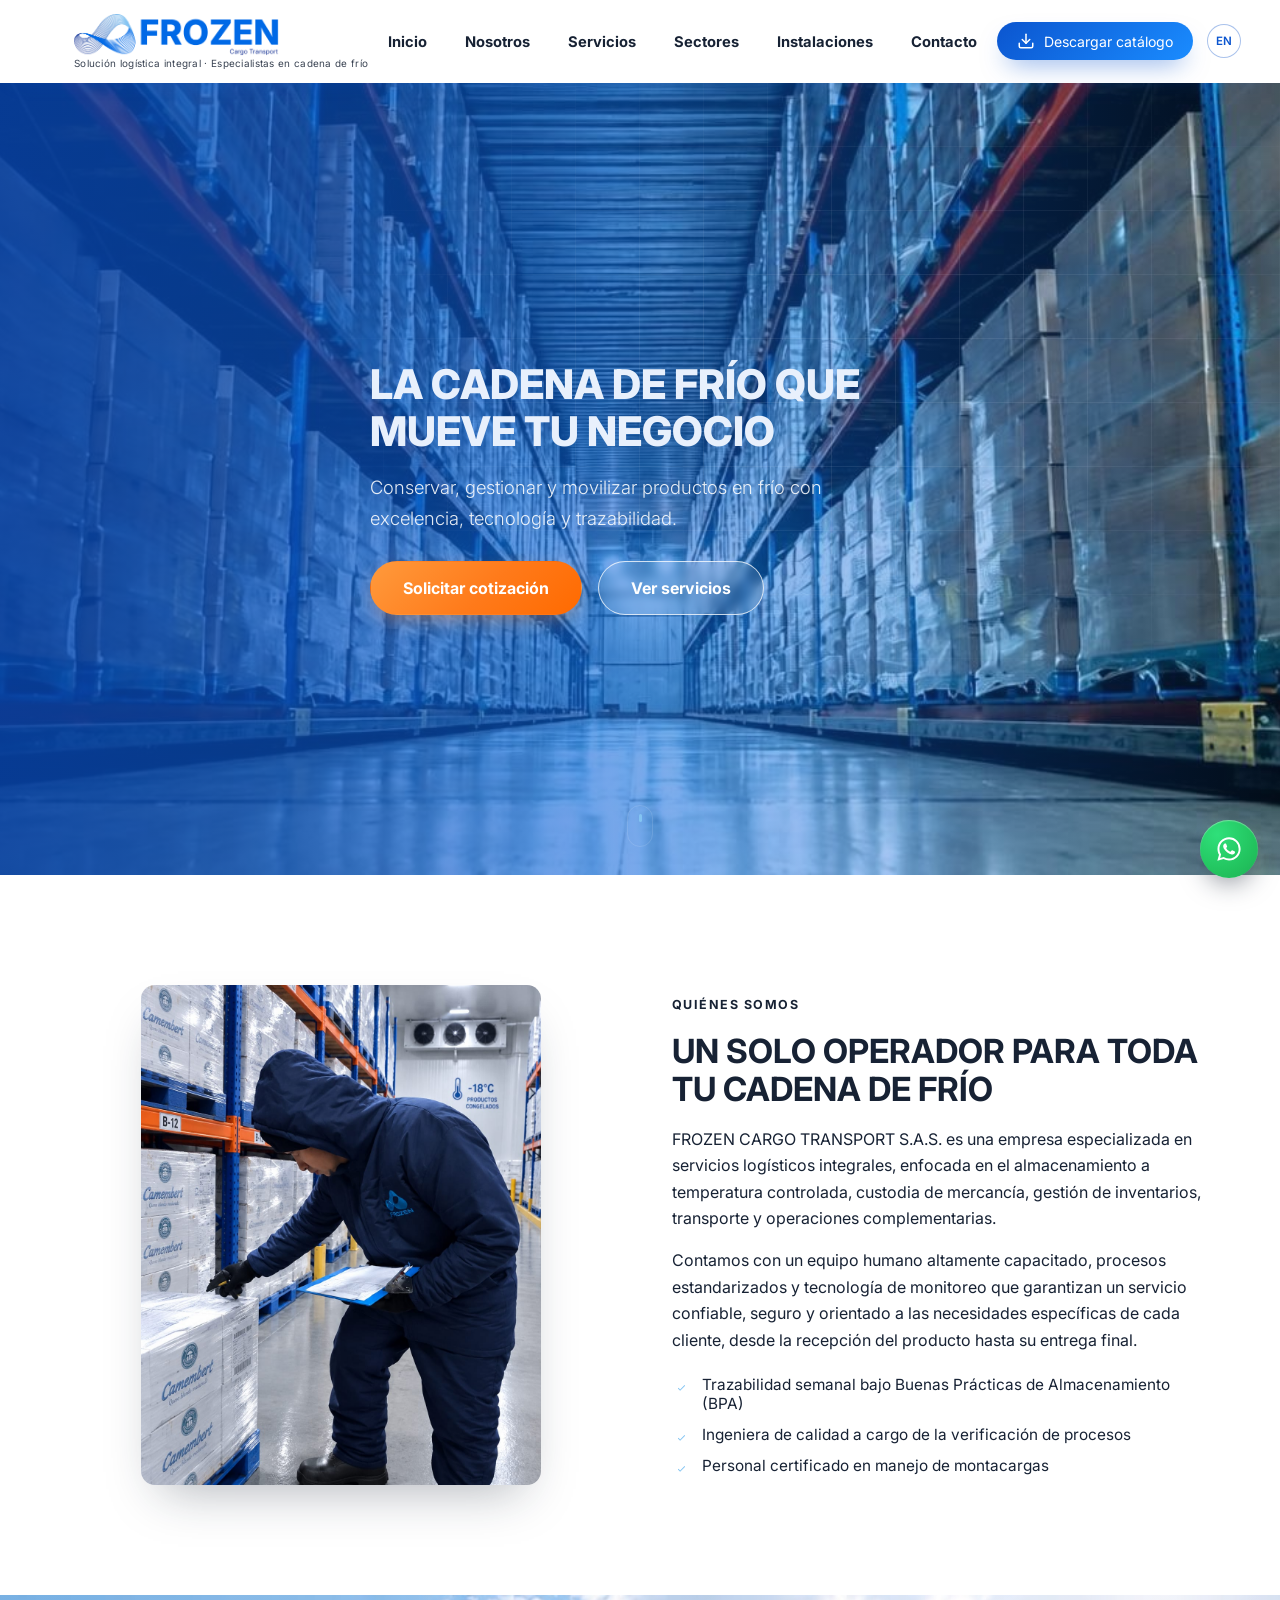
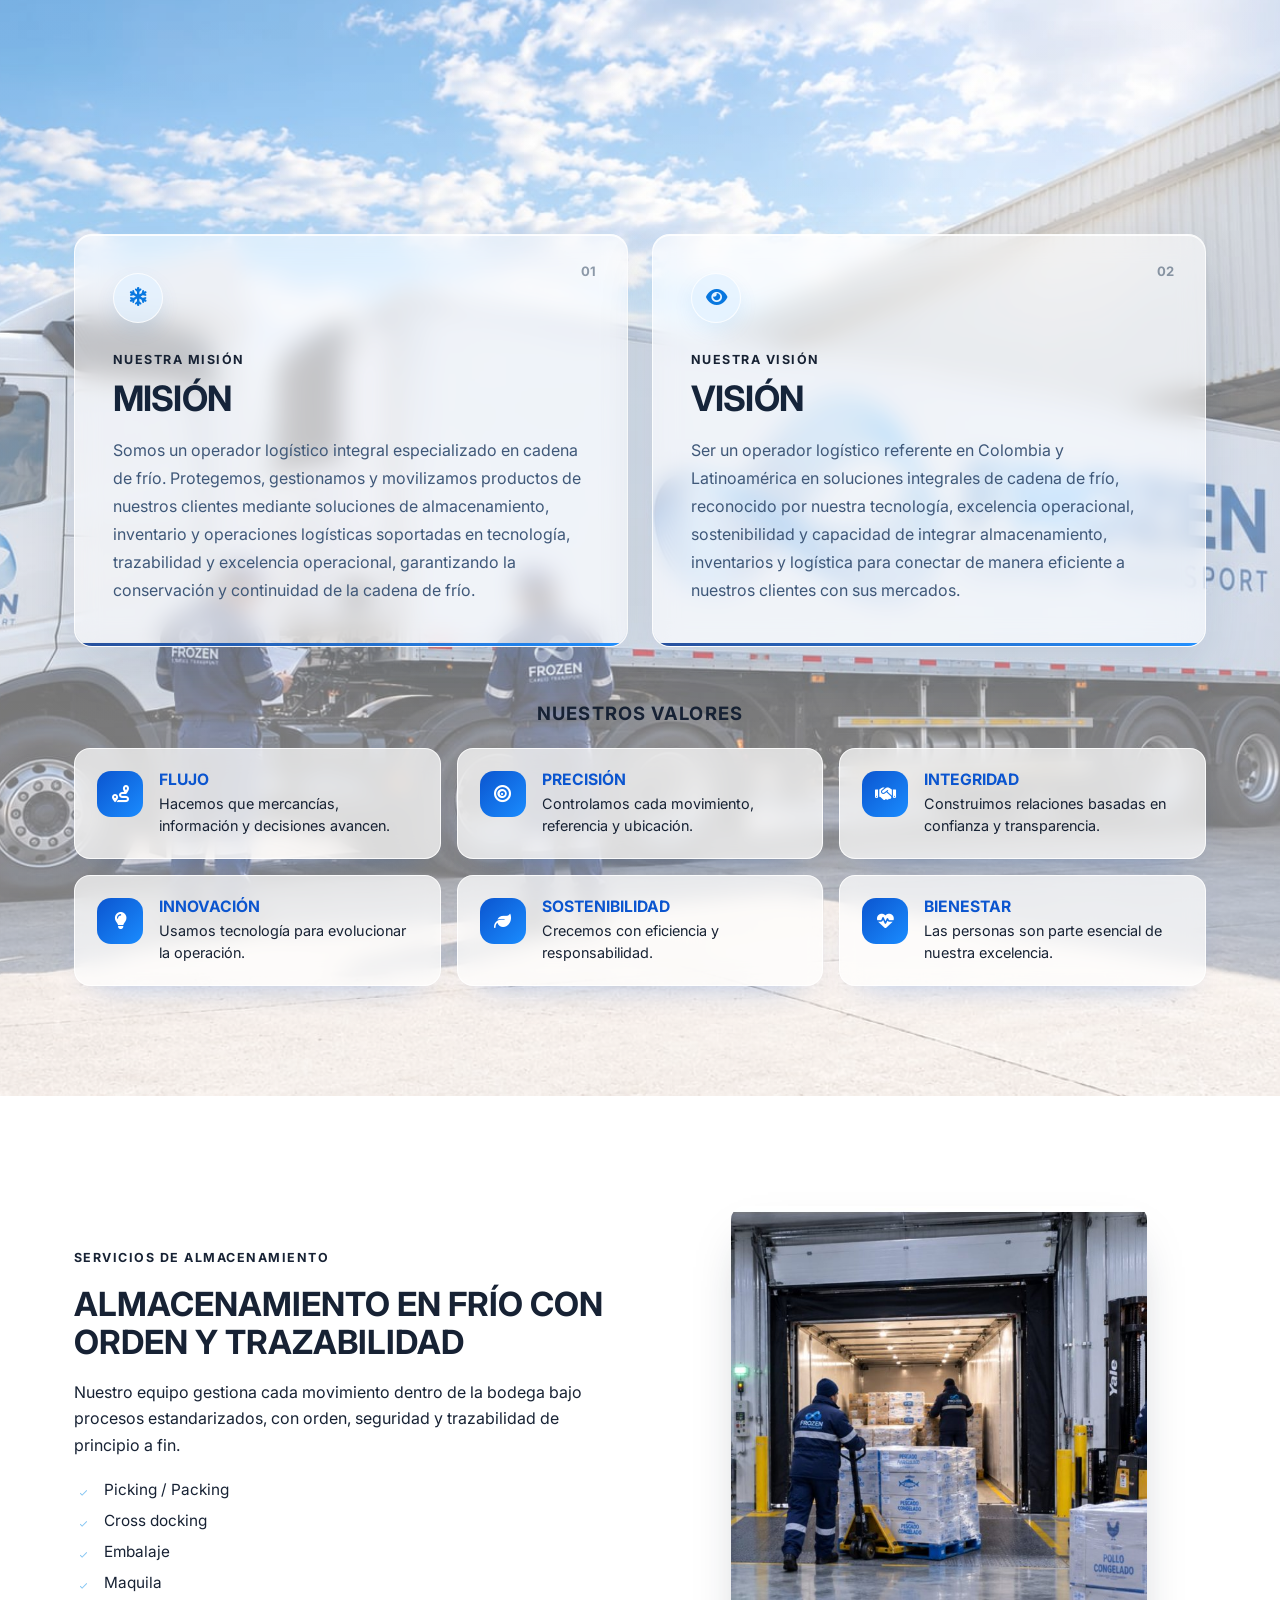
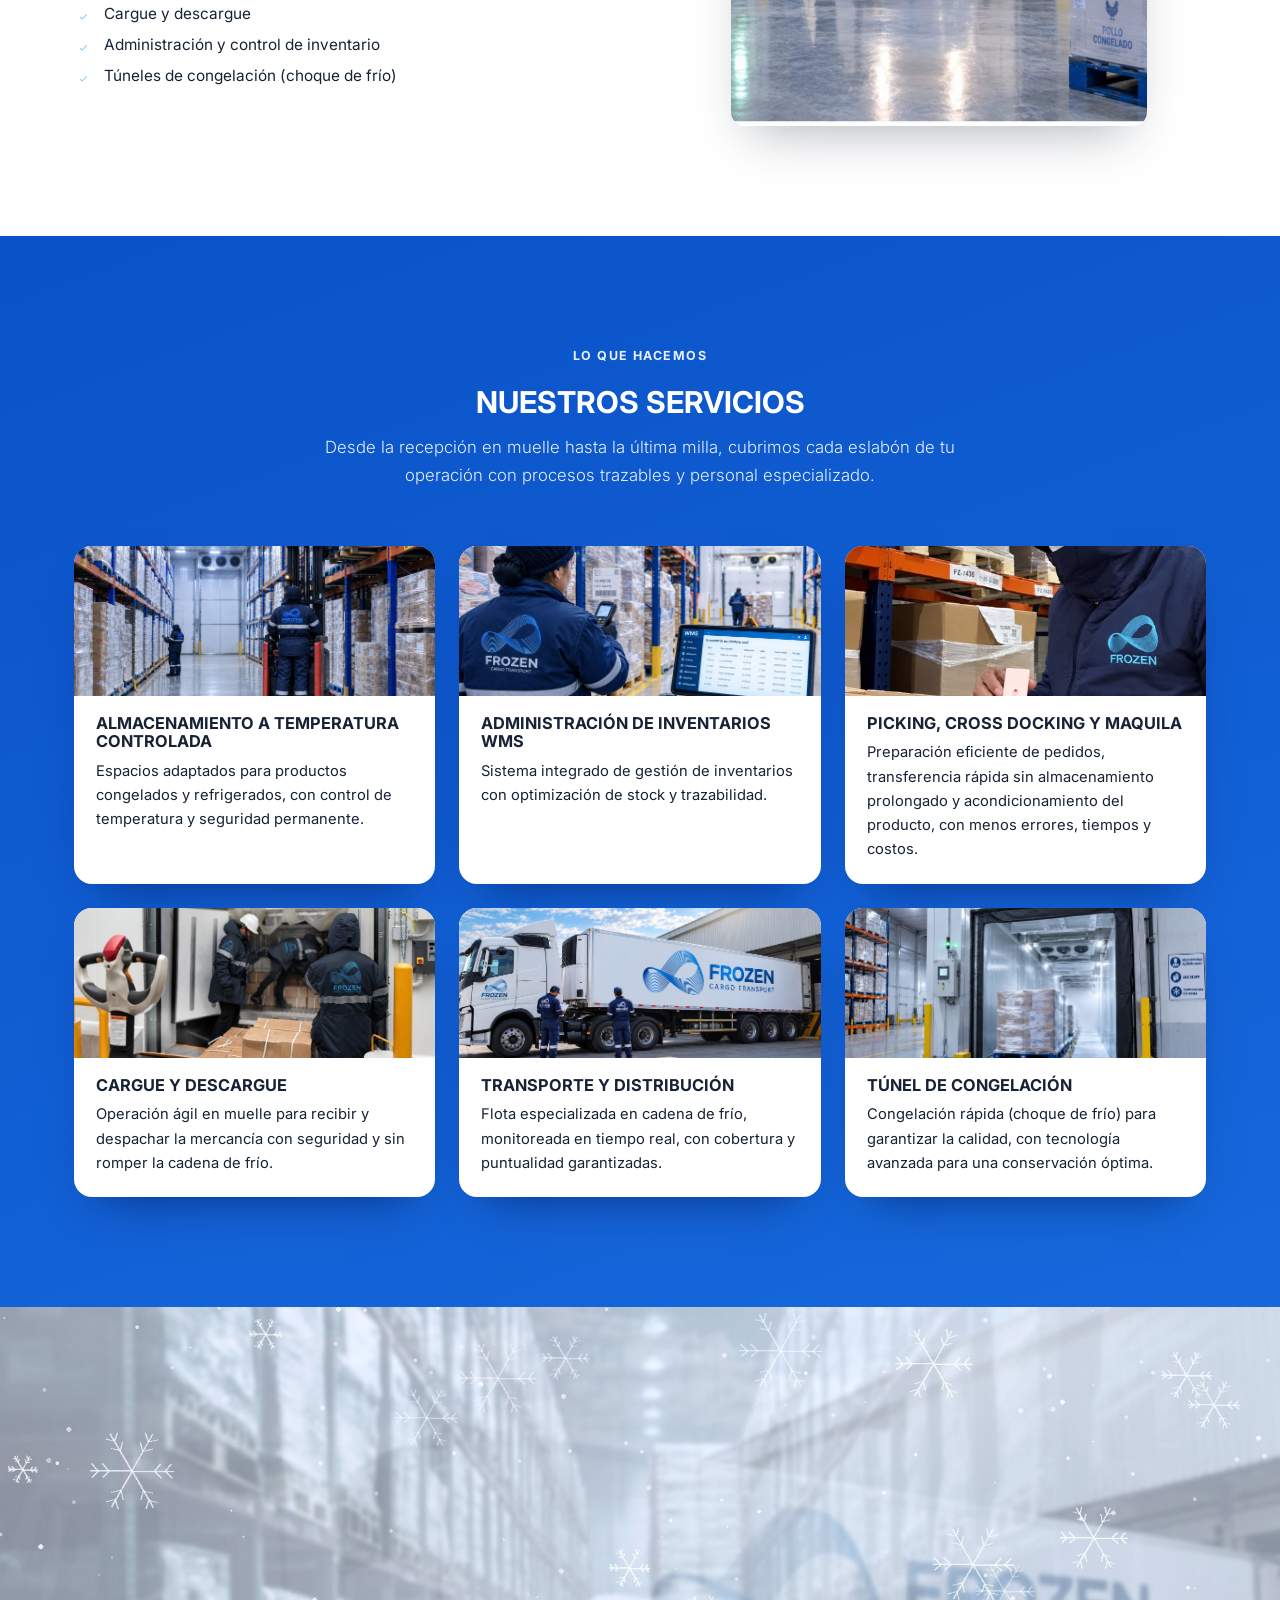
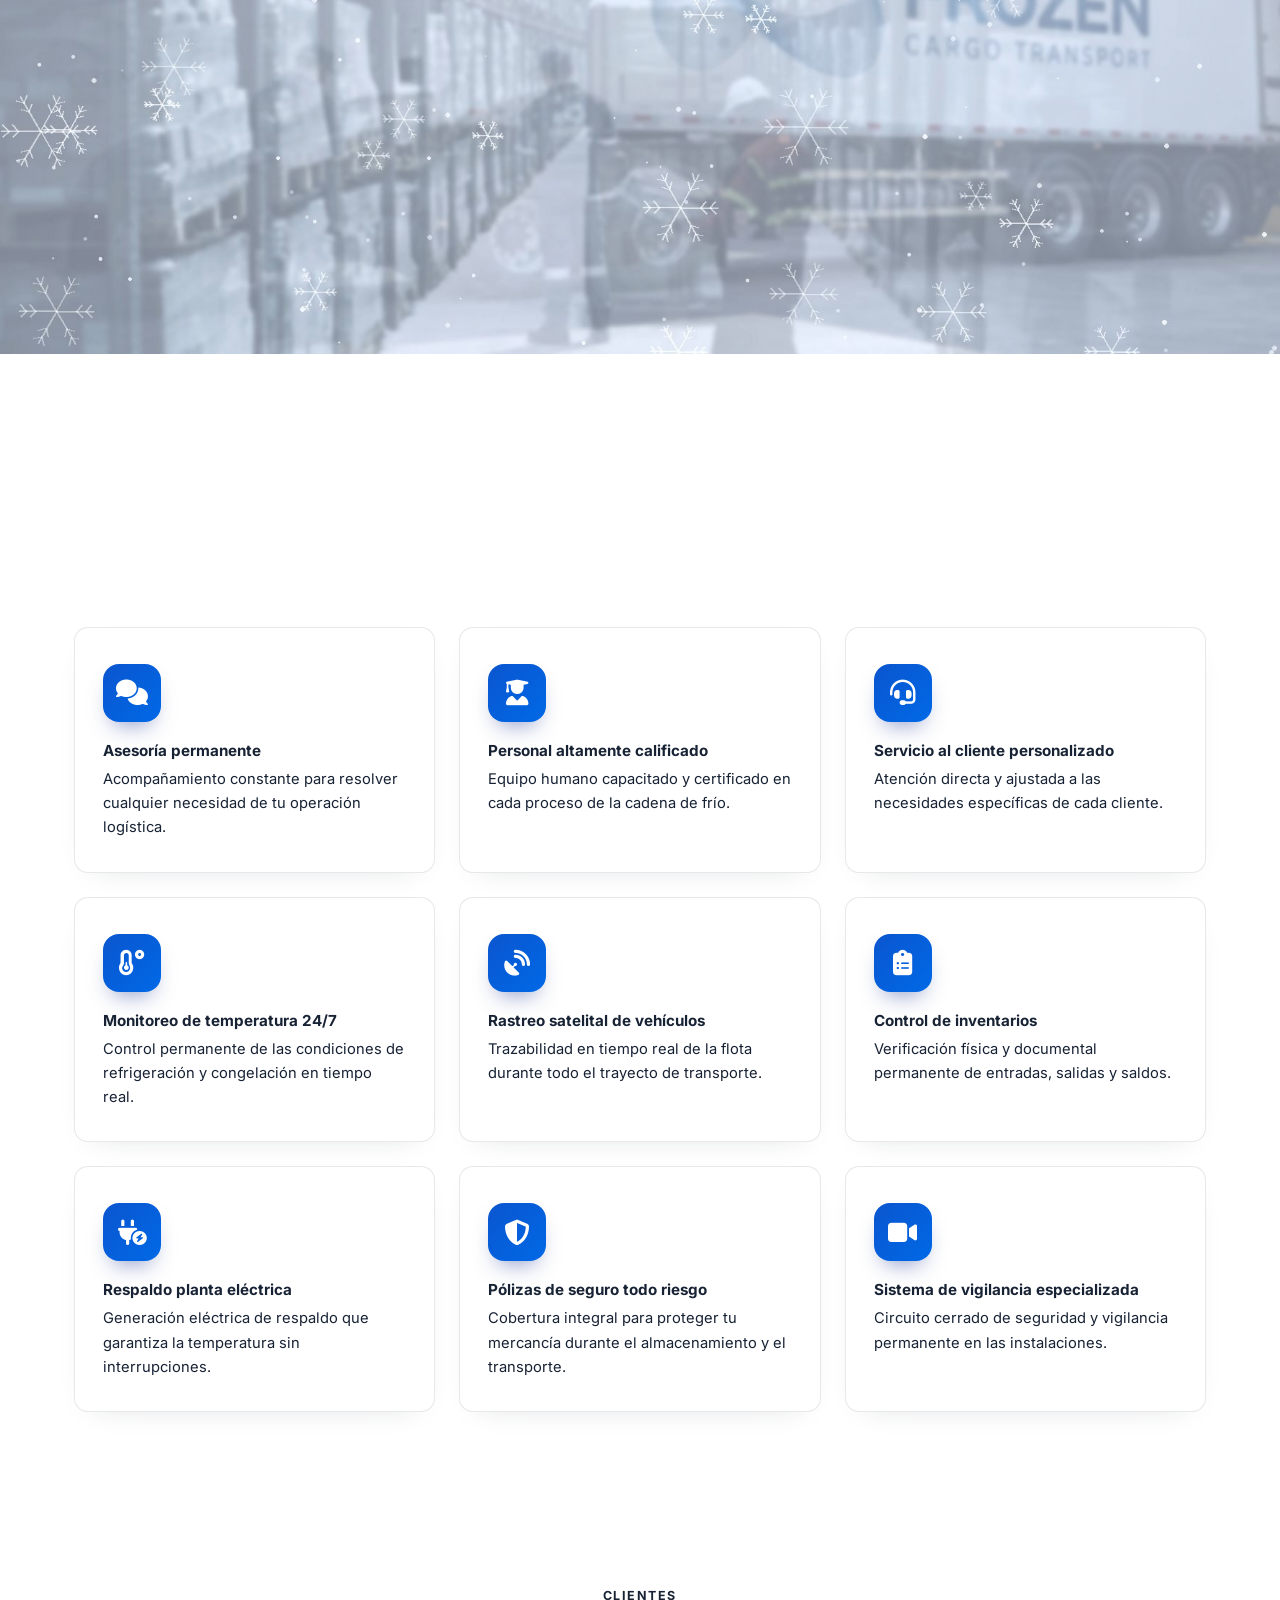
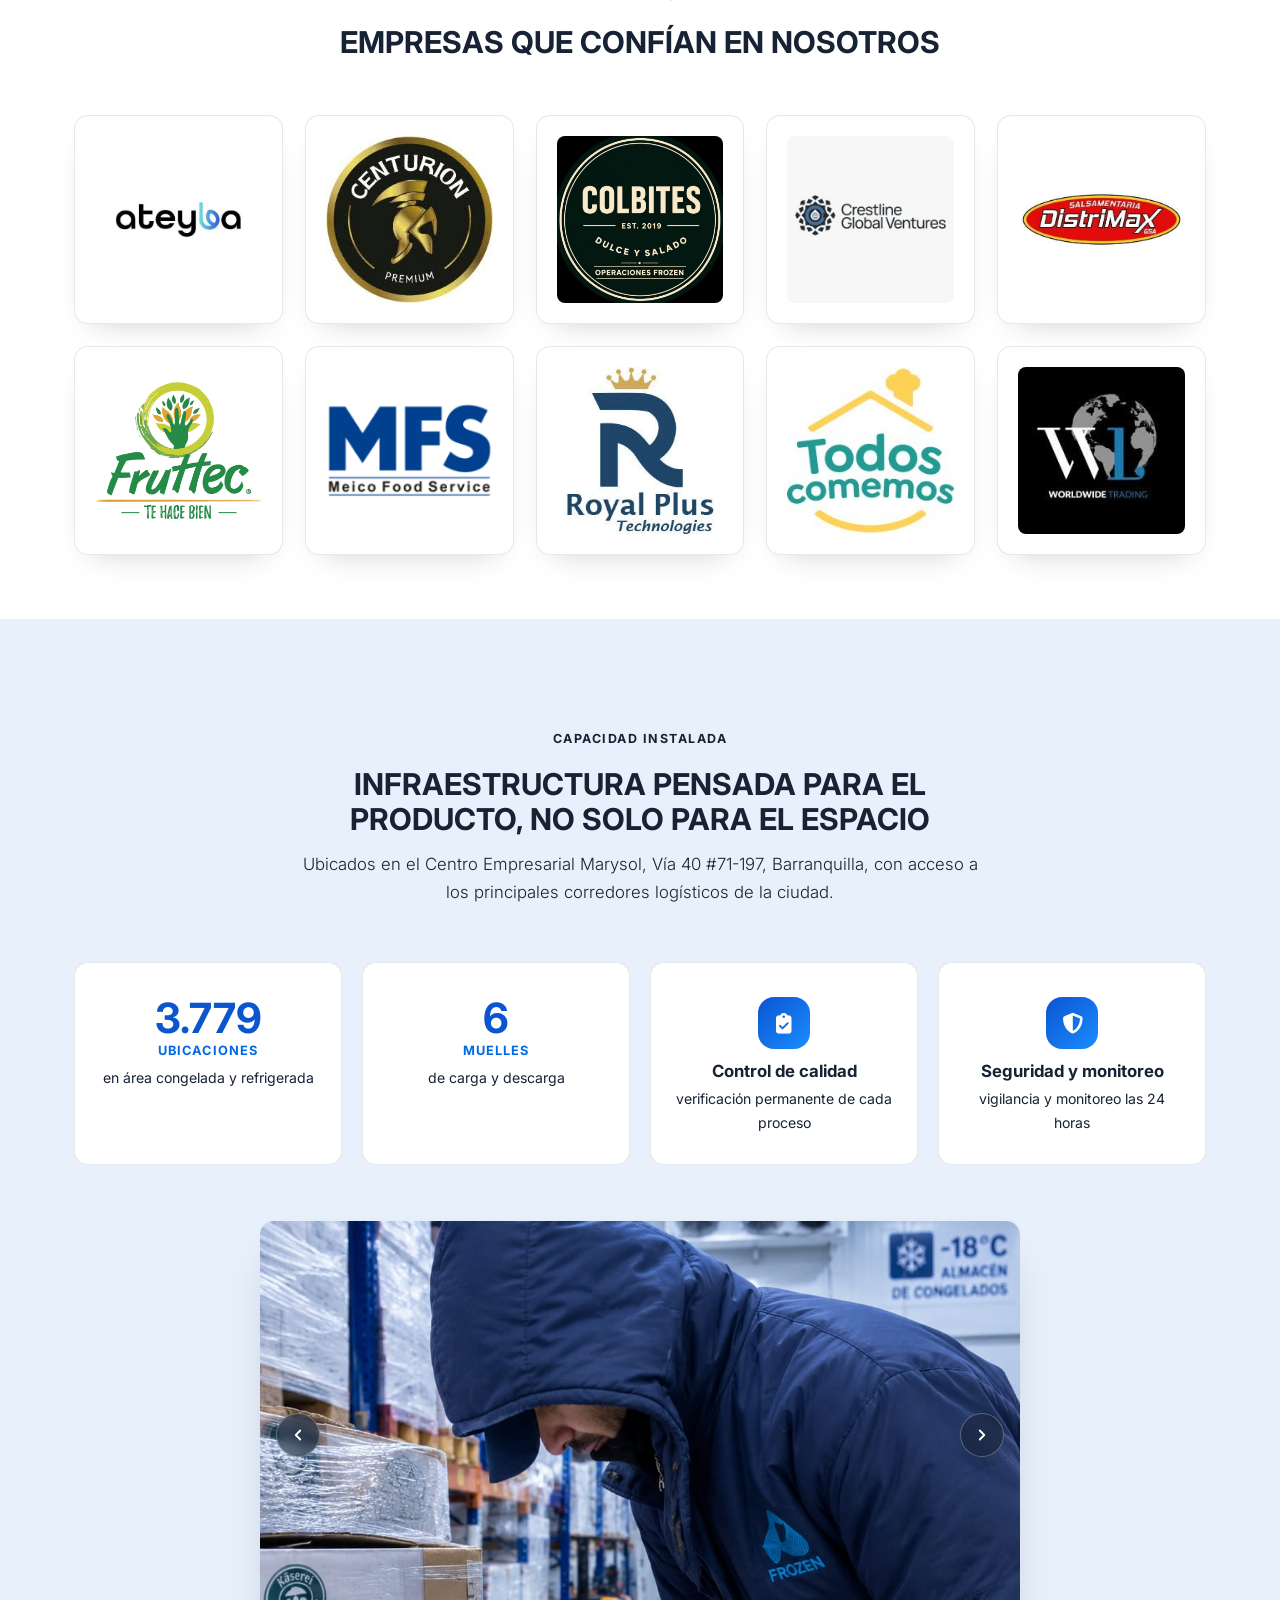
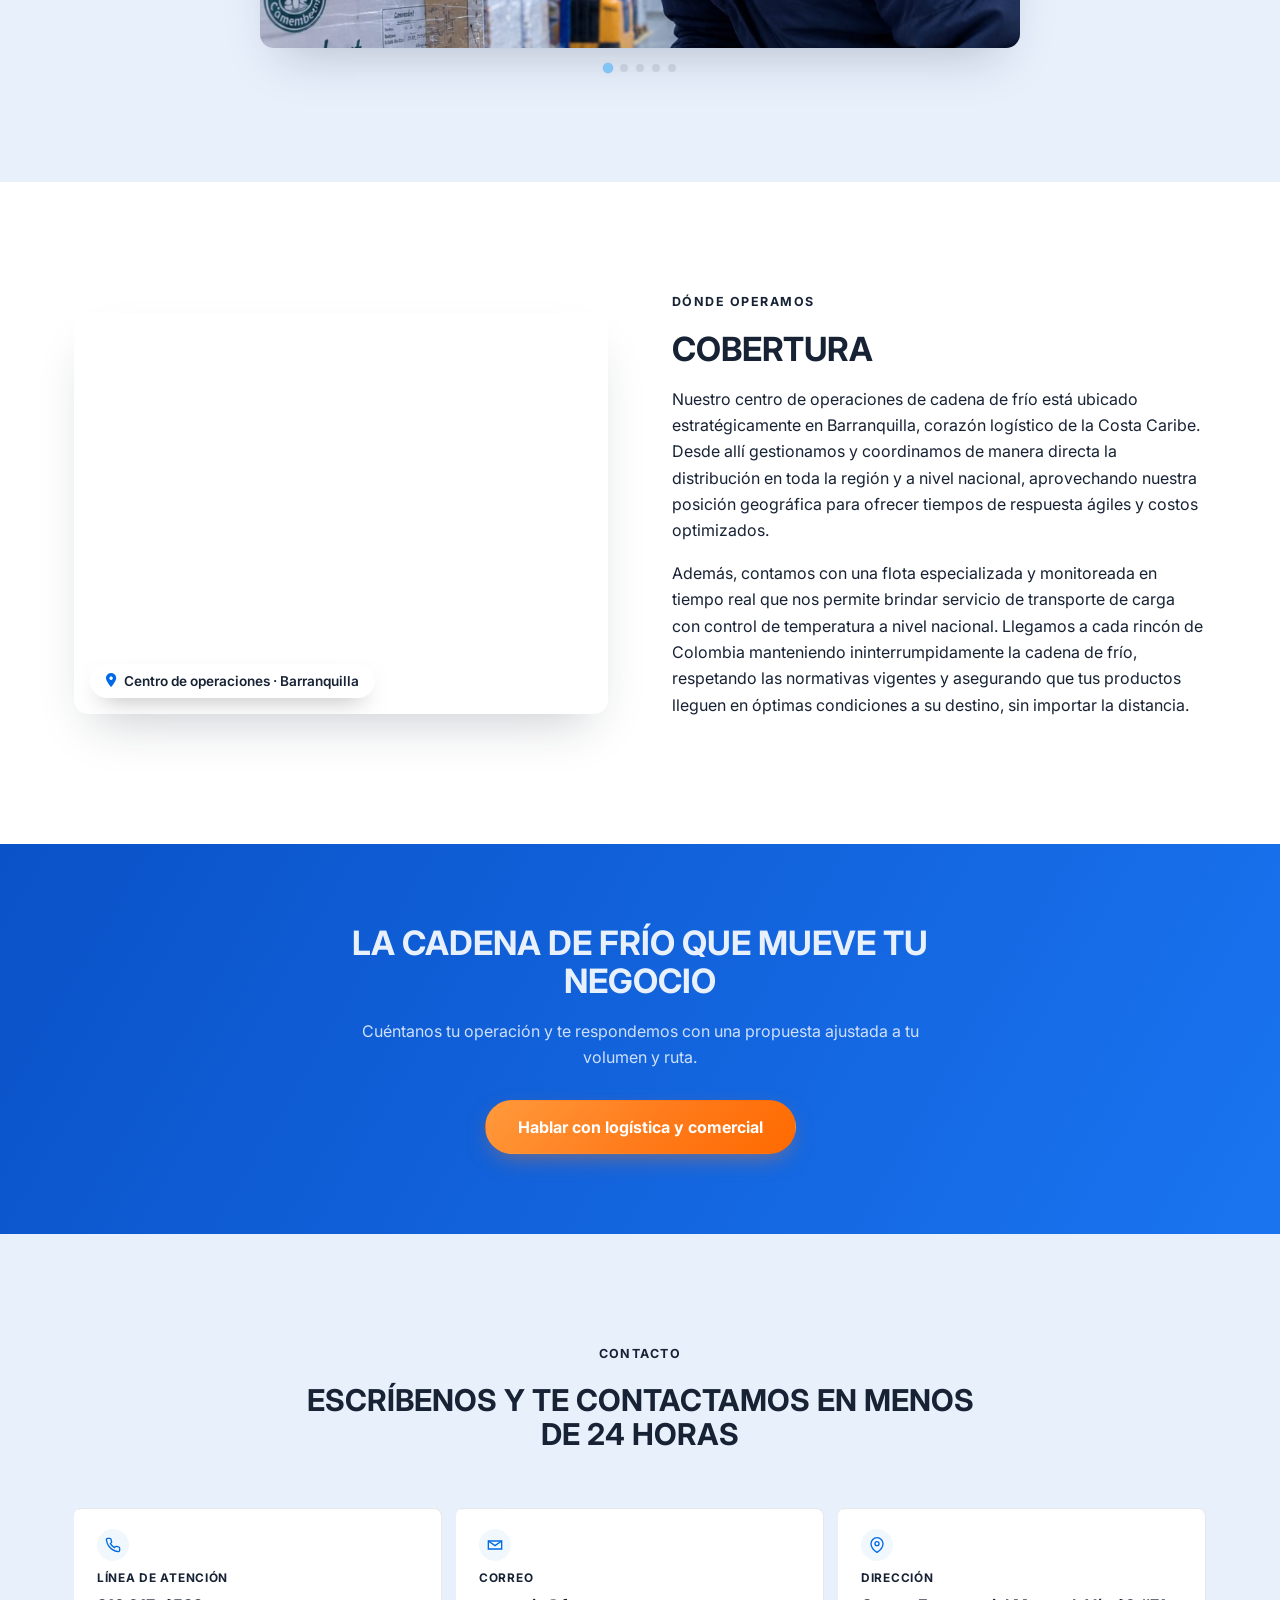
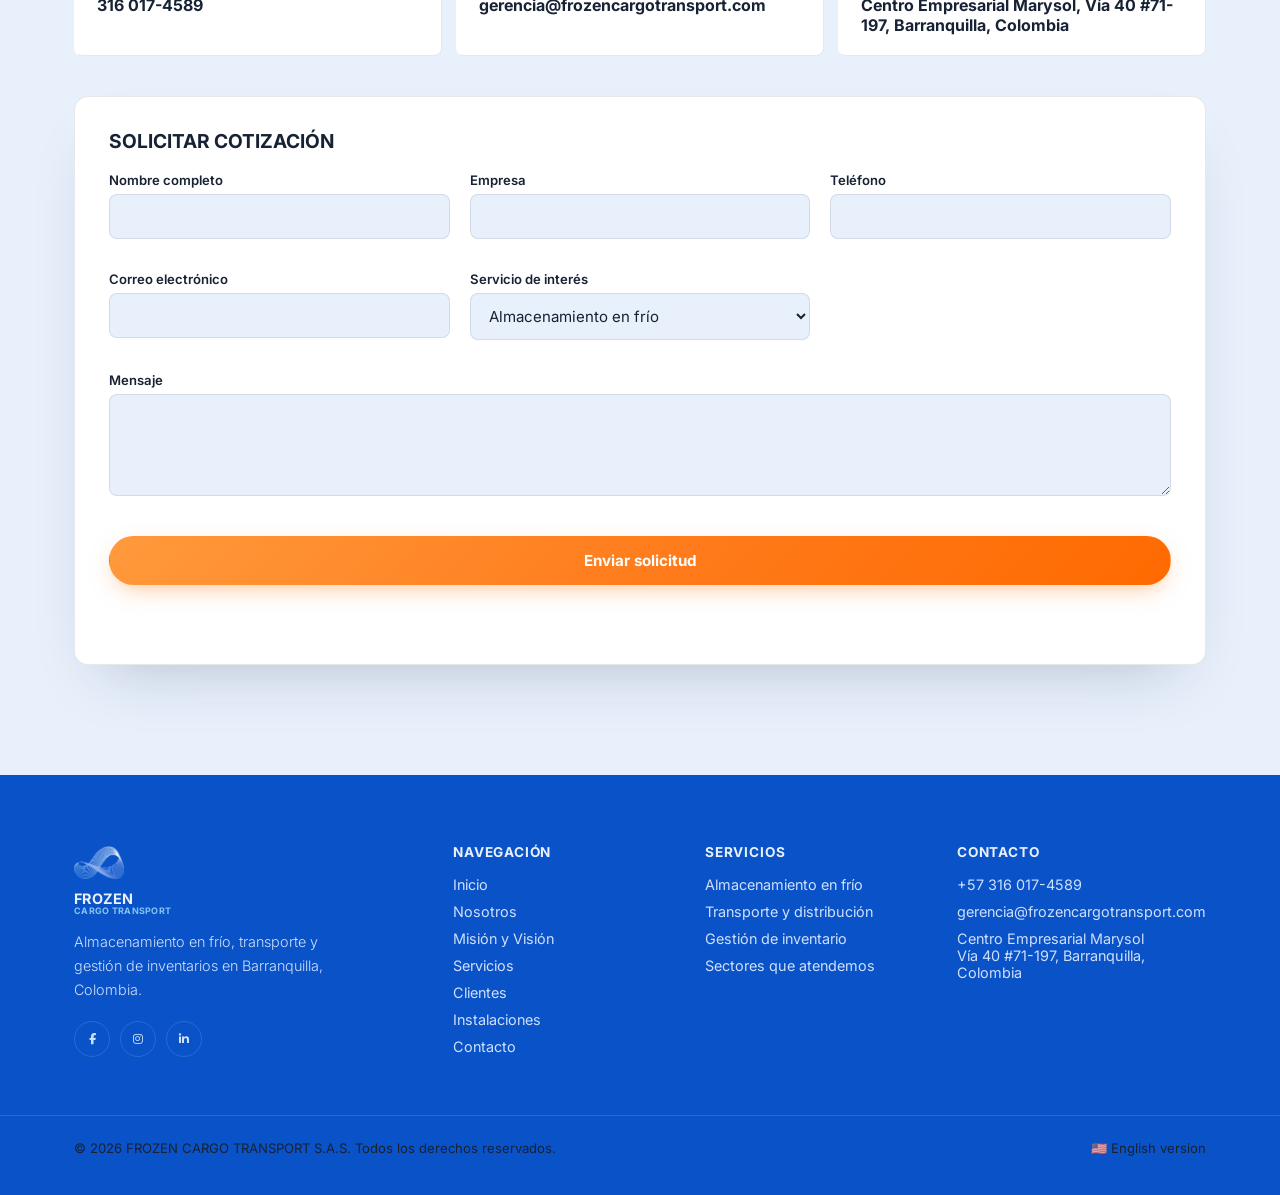
<file: es/index.html>
<!DOCTYPE html>
<html lang="es">

<head>
  <meta charset="UTF-8">
  <meta name="viewport" content="width=device-width, initial-scale=1, minimum-scale=1">

  <!-- ===== SEO PRIMARIO ===== -->
  <title>FROZEN CARGO TRANSPORT™ | Almacenamiento en Frío y Transporte Refrigerado en Barranquilla</title>
  <meta name="description"
    content="Almacenamiento refrigerado y congelado, transporte de carga y gestión de inventarios en Barranquilla, Colombia. Más de 4.000 ubicaciones en áreas congelada y refrigerada y 6 muelles de carga. Cotice hoy.">
  <meta name="keywords"
    content="almacenamiento en frío Barranquilla, cuarto frío Colombia, transporte refrigerado, bodega congelación, logística de carga Barranquilla, cross docking, cadena de frío">
  <meta name="author" content="FROZEN CARGO TRANSPORT S.A.S.">
  <meta name="robots" content="index, follow">
  <link rel="canonical" href="https://frozencargotransport.com/es/">
  <link rel="alternate" hreflang="es" href="https://frozencargotransport.com/es/">
  <link rel="alternate" hreflang="en" href="https://frozencargotransport.com/">
  <link rel="alternate" hreflang="x-default" href="https://frozencargotransport.com/">

  <!-- ===== OPEN GRAPH / SOCIAL ===== -->
  <meta property="og:type" content="website">
  <meta property="og:site_name" content="FROZEN CARGO TRANSPORT™">
  <meta property="og:title" content="FROZEN CARGO TRANSPORT™ | Almacenamiento en Frío y Transporte Refrigerado">
  <meta property="og:description"
    content="Soluciones expertas en almacenamiento a temperatura controlada, transporte y gestión de inventarios en Barranquilla, Colombia.">
  <meta property="og:image" content="https://frozencargotransport.com/es/assets/images/3.jpg-841x846.jpg">
  <meta property="og:url" content="https://frozencargotransport.com/es/">
  <meta property="og:locale" content="es_CO">
  <meta name="twitter:card" content="summary_large_image">
  <meta name="twitter:title" content="FROZEN CARGO TRANSPORT™ | Almacenamiento en Frío y Transporte Refrigerado">
  <meta name="twitter:description"
    content="Cadena de frío completa: almacenamiento, transporte y trazabilidad en Barranquilla, Colombia.">
  <meta name="twitter:image" content="https://frozencargotransport.com/es/assets/images/3.jpg-841x846.jpg">

  <!-- ===== FAVICON ===== -->
  <link rel="icon" type="image/png" href="../assets/images/ICONO.png">
  <link rel="apple-touch-icon" href="../assets/images/ICONO.png">
  <!-- ===== FUENTES ===== -->
  <link rel="preconnect" href="https://fonts.googleapis.com">
  <link rel="preconnect" href="https://fonts.gstatic.com" crossorigin>
  <link href="https://fonts.googleapis.com/css2?family=Inter:wght@300;400;500;600;700&display=swap" rel="stylesheet">

  <link rel="stylesheet" href="../css/style.css">


  <style id="frozen-mission-vision-styles">
    /* =========================================================
       MISIÓN & VISIÓN — FROZEN CARGO TRANSPORT
       Background photo + glass cards
       ========================================================= */
    .frozen-purpose {
      position: relative;
      isolation: isolate;
      overflow: hidden;
      background:
        linear-gradient(180deg, rgba(255, 255, 255, .26) 0%, rgba(255, 255, 255, .34) 100%),
        url("../assets/images/transporte.jpeg") center center / cover no-repeat;
    }

    .frozen-purpose::before {
      content: "";
      position: absolute;
      inset: 0;
      z-index: -1;
      background: linear-gradient(180deg,
          rgba(255, 255, 255, .12) 0%,
          rgba(255, 255, 255, .20) 48%,
          rgba(255, 255, 255, .28) 100%);
      pointer-events: none;
    }

    .frozen-purpose .container {
      position: relative;
      z-index: 1;
    }

    .frozen-purpose-head {
      max-width: 850px;
      margin-left: auto;
      margin-right: auto;
      text-align: center;
    }

    .frozen-purpose-head .section-lead {
      max-width: 720px;
      margin-left: auto;
      margin-right: auto;
    }

    .frozen-purpose-grid {
      display: grid;
      grid-template-columns: repeat(2, minmax(0, 1fr));
      gap: 24px;
      margin-top: 42px;
    }

    .frozen-purpose-card {
      position: relative;
      min-height: 390px;
      padding: 38px 38px 42px;
      overflow: hidden;
      border: 1px solid rgba(255, 255, 255, .78);
      border-radius: 18px;
      background: rgba(255, 255, 255, .56);
      box-shadow:
        0 24px 55px rgba(16, 43, 77, .13),
        inset 0 1px 0 rgba(255, 255, 255, .88),
        inset 0 -1px 0 rgba(15, 89, 180, .08);
      -webkit-backdrop-filter: blur(12px) saturate(115%);
      backdrop-filter: blur(12px) saturate(115%);
      transition: transform .35s ease, box-shadow .35s ease, background .35s ease;
    }

    .frozen-purpose-card::after {
      content: "";
      position: absolute;
      left: 0;
      right: 0;
      bottom: 0;
      height: 3px;
      background: linear-gradient(90deg, #123e91, #0d86ff);
      opacity: .9;
    }

    .frozen-purpose-card:hover {
      transform: translateY(-5px);
      background: rgba(255, 255, 255, .63);
      box-shadow:
        0 30px 65px rgba(16, 43, 77, .18),
        inset 0 1px 0 rgba(255, 255, 255, .92);
    }

    .frozen-purpose-number {
      position: absolute;
      top: 28px;
      right: 30px;
      font-size: 13px;
      font-weight: 700;
      letter-spacing: .04em;
      color: rgba(26, 48, 76, .48);
    }

    .frozen-purpose-icon {
      width: 50px;
      height: 50px;
      display: inline-flex;
      align-items: center;
      justify-content: center;
      margin-bottom: 27px;
      border-radius: 50%;
      background: rgba(226, 241, 255, .72);
      border: 1px solid rgba(255, 255, 255, .78);
      color: #0877df;
      font-size: 19px;
      box-shadow: 0 8px 20px rgba(8, 119, 223, .08);
    }

    .frozen-purpose-content .eyebrow {
      margin-bottom: 10px;
      color: #0877df;
    }

    .frozen-purpose-content h3 {
      margin: 0 0 18px;
      color: #15243a;
      font-size: clamp(26px, 3vw, 35px);
      line-height: 1.08;
      letter-spacing: -.025em;
    }

    .frozen-purpose-content>p:last-child {
      margin: 0;
      color: #3f5879;
      font-size: 16px;
      line-height: 1.75;
    }

    @media (max-width: 820px) {
      .frozen-purpose-grid {
        grid-template-columns: 1fr;
      }

      .frozen-purpose-card {
        min-height: 0;
      }
    }

    @media (max-width: 520px) {
      .frozen-purpose {
        background-position: 62% center;
      }

      .frozen-purpose-grid {
        gap: 18px;
        margin-top: 30px;
      }

      .frozen-purpose-card {
        padding: 30px 24px 34px;
        border-radius: 15px;
        background: rgba(255, 255, 255, .60);
      }

      .frozen-purpose-number {
        top: 22px;
        right: 22px;
      }

      .frozen-purpose-icon {
        margin-bottom: 22px;
      }

      .frozen-purpose-content>p:last-child {
        font-size: 15px;
        line-height: 1.68;
      }
    }
  </style>

  <style id="inter-global-typography">
    /* ===== TIPOGRAFÍA GLOBAL: INTER ===== */
    html,
    body,
    body * {
      font-family: "Inter", Arial, Helvetica, sans-serif !important;
    }

    /* Texto normal */
    body,
    p,
    li,
    span,
    label,
    input,
    select,
    textarea,
    option {
      font-weight: 400;
    }

    /* Textos secundarios */
    .hero-lead,
    .section-lead,
    .identity-tagline,
    .footer-brand>p,
    .form-note {
      font-weight: 300;
    }

    /* Jerarquía fuerte */
    h1,
    h2,
    h3,
    h4,
    strong,
    .btn,
    .eyebrow,
    .main-nav a,
    .brand-text,
    .identity-name,
    .stat-num,
    .stat-unit,
    .service-num,
    .contact-value,
    .contact-role,
    .footer-col h4,
    .footer-bottom,
    .trust-item strong,
    .sector-card>span,
    .coverage-item strong {
      font-weight: 700;
    }

    em {
      font-family: "Inter", Arial, Helvetica, sans-serif !important;
      font-style: italic;
      font-weight: 700;
    }

    button,
    input,
    select,
    textarea {
      font-family: "Inter", Arial, Helvetica, sans-serif !important;
    }
  </style>

  <link rel="stylesheet" href="https://cdnjs.cloudflare.com/ajax/libs/font-awesome/6.7.2/css/all.min.css" />

  <!-- ===== DATOS ESTRUCTURADOS (schema.org) ===== -->
  <script type="application/ld+json">
{
  "@context": "https://schema.org",
  "@type": "LocalBusiness",
  "@id": "https://frozencargotransport.com/es/#organization",
  "name": "FROZEN CARGO TRANSPORT S.A.S.",
  "alternateName": "FROZEN CARGO TRANSPORT",
  "description": "Empresa especializada en almacenamiento a temperatura controlada, transporte de carga y gestión de inventarios en Barranquilla, Colombia.",
  "url": "https://frozencargotransport.com/es/",
  "logo": "https://frozencargotransport.com/assets/images/logo-navbar.png",
  "image": "https://frozencargotransport.com/es/assets/images/3.jpg-841x846.jpg",
  "telephone": "+57-316-0174589",
  "email": "gerencia@frozencargotransport.com",
  "address": {
    "@type": "PostalAddress",
    "streetAddress": "Centro Empresarial Marysol, Vía 40 #71-197",
    "addressLocality": "Barranquilla",
    "addressRegion": "Atlántico",
    "addressCountry": "CO"
  },
  "areaServed": ["Barranquilla", "Cartagena", "Región Caribe", "Colombia"],
  "sameAs": [
    "https://web.facebook.com/",
    "https://www.instagram.com/",
    "https://www.tiktok.com/"
  ],
  "openingHoursSpecification": {
    "@type": "OpeningHoursSpecification",
    "dayOfWeek": ["Monday","Tuesday","Wednesday","Thursday","Friday","Saturday","Sunday"],
    "opens": "00:00",
    "closes": "23:59"
  }
}
</script>
</head>

<body>

  <a class="skip-link" href="#contenido">Saltar al contenido principal</a>

  <!-- ============ HEADER ============ -->
  <header class="site-header" id="siteHeader">
    <div class="container header-inner">
      <a href="#inicio" class="brand brand--logo" aria-label="FROZEN CARGO TRANSPORT — Inicio">
        <img src="../assets/images/logo-horizontal.png" alt="FROZEN CARGO TRANSPORT" class="brand-logo" width="892" height="182" loading="eager">
        <span class="brand-tagline">Solución logística integral · Especialistas en cadena de frío</span>
      </a>

      <nav class="main-nav" id="mainNav" aria-label="Navegación principal">
        <ul>
          <li><a href="#inicio">Inicio</a></li>
          <li><a href="#nosotros">Nosotros</a></li>
          <li class="nav-extra"><a href="#mision-vision">Misión y Visión</a></li>
          <li><a href="#servicios">Servicios</a></li>
          <li><a href="#sectores">Sectores</a></li>
          <li class="nav-extra"><a href="#clientes">Clientes</a></li>
          <li><a href="#instalaciones">Instalaciones</a></li>
          <li class="nav-extra"><a href="#cobertura">Cobertura</a></li>
          <li><a href="#contacto">Contacto</a></li>
        </ul>
        <div class="main-nav-foot">
          <a href="../assets/downloads/PORTAFOLIO-FINAL.pdf" class="main-nav-catalog" download><svg width="18" height="18" viewBox="0 0 24 24" fill="none" stroke="currentColor" stroke-width="2" stroke-linecap="round" stroke-linejoin="round" aria-hidden="true"><path d="M21 15v4a2 2 0 0 1-2 2H5a2 2 0 0 1-2-2v-4"/><polyline points="7 10 12 15 17 10"/><line x1="12" y1="15" x2="12" y2="3"/></svg>Descargar catálogo</a>
          <a href="https://wa.me/573160174589?text=Hola%2C%20quiero%20informaci%C3%B3n%20sobre%20sus%20servicios%20de%20almacenamiento%20y%20transporte."
            class="main-nav-whatsapp" target="_blank" rel="noopener noreferrer">
            <svg width="16" height="16" viewBox="0 0 32 32" aria-hidden="true">
              <path fill="currentColor"
                d="M16.02 3C9.4 3 4 8.36 4 14.94c0 2.35.66 4.55 1.8 6.44L4 29l7.83-1.72a12.9 12.9 0 0 0 4.19.7c6.62 0 12.02-5.36 12.02-11.94C28.04 8.36 22.64 3 16.02 3Zm0 21.7a9.9 9.9 0 0 1-5.05-1.38l-.36-.21-4.65 1.02 1.05-4.5-.24-.37a9.66 9.66 0 0 1-1.53-5.22c0-5.35 4.39-9.7 9.79-9.7 5.4 0 9.78 4.35 9.78 9.7 0 5.36-4.38 9.66-9.79 9.66Z" />
            </svg>
            <span>+57 316 017-4589</span>
          </a>
          <a href="#contacto" class="btn btn-primary">Cotizar ahora</a>
        </div>
      </nav>

      <div class="header-actions">
        <a href="../assets/downloads/PORTAFOLIO-FINAL.pdf" class="btn-catalog btn-catalog--sm" download><svg width="18" height="18" viewBox="0 0 24 24" fill="none" stroke="currentColor" stroke-width="2" stroke-linecap="round" stroke-linejoin="round" aria-hidden="true"><path d="M21 15v4a2 2 0 0 1-2 2H5a2 2 0 0 1-2-2v-4"/><polyline points="7 10 12 15 17 10"/><line x1="12" y1="15" x2="12" y2="3"/></svg><span>Descargar catálogo</span></a>
        <a href="../index.html" hreflang="en" lang="en" class="lang-switch">EN</a>
      </div>

      <button class="nav-toggle" id="navToggle" aria-label="Abrir menú" aria-expanded="false" aria-controls="mainNav">
        <span></span><span></span><span></span>
      </button>
    </div>
  </header>

  <main id="contenido">

    <!-- ============ HERO ============ -->
    <section class="hero" id="inicio">
      <div class="hero-bg" aria-hidden="true">
        <div class="hero-grid"></div>
        <div class="frost-particles" id="frostParticles"></div>
      </div>

      <div class="container hero-inner">
        <div class="hero-copy reveal-up">
          <p class="eyebrow"></p>
          <h1>La cadena de frío que mueve tu negocio</h1>
          <p class="hero-lead">Conservar, gestionar y movilizar productos en frío con excelencia, tecnología y trazabilidad.</p>
          <div class="hero-cta">
            <a href="#contacto" class="btn btn-primary btn-lg">Solicitar cotización</a>
            <a href="#servicios" class="btn btn-ghost btn-lg">Ver servicios</a>
          </div>
          
        </div>
      </div>

      <a href="#nosotros" class="scroll-cue" aria-label="Bajar a la siguiente sección">
        <span></span>
      </a>
    </section>

    <!-- ============ NOSOTROS ============ -->
    <section class="section" id="nosotros">
      <div class="container split">
        <div class="media-single reveal-up">
          <div class="media-frame">
            <img src="../assets/images/operador-1.jpeg"
              alt="Interior de la bodega de almacenamiento refrigerado de FROZEN CARGO TRANSPORT en Barranquilla"
              loading="lazy" width="500" height="684">
          </div>
        </div>

        <div class="split-copy reveal-up" style="--delay:100ms">
          <p class="eyebrow">Quiénes somos</p>
          <h2>Un solo operador para toda tu cadena de frío</h2>
          <p>FROZEN CARGO TRANSPORT S.A.S. es una empresa especializada en servicios logísticos integrales, enfocada en
            el almacenamiento a temperatura controlada, custodia de mercancía, gestión de inventarios, transporte y
            operaciones complementarias.</p>
          <p>Contamos con un equipo humano altamente capacitado, procesos estandarizados y tecnología de monitoreo que
            garantizan un servicio confiable, seguro y orientado a las necesidades específicas de cada cliente, desde
            la recepción del producto hasta su entrega final.</p>
          <ul class="check-list">
            <li>Trazabilidad semanal bajo Buenas Prácticas de Almacenamiento (BPA)</li>
            <li>Ingeniera de calidad a cargo de la verificación de procesos</li>
            <li>Personal certificado en manejo de montacargas</li>
          </ul>
        </div>
      </div>
    </section>

    <!-- ============ MISIÓN Y VISIÓN ============ -->
    <section class="section frozen-purpose" id="mision-vision">
      <div class="container">
        <div class="section-head reveal-up frozen-purpose-head">
          <p class="eyebrow">Nuestra identidad</p>
          <h2>Misión, visión y valores</h2>
        </div>

        <div class="frozen-purpose-grid">
          <article class="frozen-purpose-card frozen-purpose-card--mission reveal-up">
            <div class="frozen-purpose-number">01</div>
            <div class="frozen-purpose-icon" aria-hidden="true">
              <i class="fa-solid fa-snowflake"></i>
            </div>
            <div class="frozen-purpose-content">
              <p class="eyebrow">Nuestra misión</p>
              <h3>MISIÓN</h3>
              <p>Somos un operador logístico integral especializado en cadena de frío. Protegemos, gestionamos y movilizamos productos de nuestros clientes mediante soluciones de almacenamiento, inventario y operaciones logísticas soportadas en tecnología, trazabilidad y excelencia operacional, garantizando la conservación y continuidad de la cadena de frío.</p>
            </div>
          </article>

          <article class="frozen-purpose-card frozen-purpose-card--vision reveal-up" style="--delay:100ms">
            <div class="frozen-purpose-number">02</div>
            <div class="frozen-purpose-icon" aria-hidden="true">
              <i class="fa-solid fa-eye"></i>
            </div>
            <div class="frozen-purpose-content">
              <p class="eyebrow">Nuestra visión</p>
              <h3>VISIÓN</h3>
              <p>Ser un operador logístico referente en Colombia y Latinoamérica en soluciones integrales de cadena de frío, reconocido por nuestra tecnología, excelencia operacional, sostenibilidad y capacidad de integrar almacenamiento, inventarios y logística para conectar de manera eficiente a nuestros clientes con sus mercados.</p>
            </div>
          </article>
        </div>

        <h3 class="values-title reveal-up">Nuestros valores</h3>
        <div class="values-grid">
          <div class="value-card reveal-up" style="--delay:0ms">
            <span class="value-icon" aria-hidden="true"><i class="fa-solid fa-route"></i></span>
            <div><h4>Flujo</h4><p>Hacemos que mercancías, información y decisiones avancen.</p></div>
          </div>
          <div class="value-card reveal-up" style="--delay:60ms">
            <span class="value-icon" aria-hidden="true"><i class="fa-solid fa-bullseye"></i></span>
            <div><h4>Precisión</h4><p>Controlamos cada movimiento, referencia y ubicación.</p></div>
          </div>
          <div class="value-card reveal-up" style="--delay:120ms">
            <span class="value-icon" aria-hidden="true"><i class="fa-solid fa-handshake"></i></span>
            <div><h4>Integridad</h4><p>Construimos relaciones basadas en confianza y transparencia.</p></div>
          </div>
          <div class="value-card reveal-up" style="--delay:180ms">
            <span class="value-icon" aria-hidden="true"><i class="fa-solid fa-lightbulb"></i></span>
            <div><h4>Innovación</h4><p>Usamos tecnología para evolucionar la operación.</p></div>
          </div>
          <div class="value-card reveal-up" style="--delay:240ms">
            <span class="value-icon" aria-hidden="true"><i class="fa-solid fa-leaf"></i></span>
            <div><h4>Sostenibilidad</h4><p>Crecemos con eficiencia y responsabilidad.</p></div>
          </div>
          <div class="value-card reveal-up" style="--delay:300ms">
            <span class="value-icon" aria-hidden="true"><i class="fa-solid fa-heart-pulse"></i></span>
            <div><h4>Bienestar</h4><p>Las personas son parte esencial de nuestra excelencia.</p></div>
          </div>
        </div>
      </div>
    </section>

    <!-- ============ SERVICIOS DE ALMACENAMIENTO ============ -->
    <section class="section" id="almacenamiento">
      <div class="container split split-reverse">
        <div class="media-single reveal-up">
          <div class="media-frame">
            <img src="../assets/images/almacenamiento-descargue.jpg"
              alt="Personal de FROZEN descargando estibas de producto congelado en un muelle de la bodega"
              loading="lazy" width="1086" height="1448">
          </div>
        </div>

        <div class="split-copy reveal-up" style="--delay:100ms">
          <p class="eyebrow">Servicios de almacenamiento</p>
          <h2>Almacenamiento en frío con orden y trazabilidad</h2>
          <p>Nuestro equipo gestiona cada movimiento dentro de la bodega bajo procesos estandarizados, con orden,
            seguridad y trazabilidad de principio a fin.</p>
          <ul class="check-list">
            <li>Picking / Packing</li>
            <li>Cross docking</li>
            <li>Embalaje</li>
            <li>Maquila</li>
            <li>Cargue y descargue</li>
            <li>Administración y control de inventario</li>
            <li>Túneles de congelación (choque de frío)</li>
          </ul>
        </div>
      </div>
    </section>

    <!-- ============ SERVICIOS ============ -->
    <section class="section section-dark" id="servicios">
      <div class="container">
        <div class="section-head reveal-up">
          <p class="eyebrow eyebrow-light">Lo que hacemos</p>
          <h2>Nuestros servicios</h2>
          <p class="section-lead">Desde la recepción en muelle hasta la última milla, cubrimos cada eslabón de tu operación con procesos trazables y personal especializado.</p>
        </div>

        <div class="svc-grid">
          <article class="svc-card reveal-up" style="--delay:0ms">
            <div class="svc-media"><img src="../assets/images/bodega-org.jpeg" alt="Montacargas operando en un pasillo de la cámara de frío" loading="lazy"></div>
            <div class="svc-body">
              <h3>Almacenamiento a temperatura controlada</h3>
              <p>Espacios adaptados para productos congelados y refrigerados, con control de temperatura y seguridad permanente.</p>
            </div>
          </article>
          <article class="svc-card reveal-up" style="--delay:80ms">
            <div class="svc-media"><img src="../assets/images/administracion-de-inventario.jpeg" alt="Operario consultando el sistema de gestión de inventarios en pantalla" loading="lazy"></div>
            <div class="svc-body">
              <h3>Administración de inventarios WMS</h3>
              <p>Sistema integrado de gestión de inventarios con optimización de stock y trazabilidad.</p>
            </div>
          </article>
          <article class="svc-card reveal-up" style="--delay:160ms">
            <div class="svc-media"><img src="../assets/images/calidad%201.jpeg" alt="Operario de FROZEN verificando producto con un lector" loading="lazy"></div>
            <div class="svc-body">
              <h3>Picking, cross docking y maquila</h3>
              <p>Preparación eficiente de pedidos, transferencia rápida sin almacenamiento prolongado y acondicionamiento del producto, con menos errores, tiempos y costos.</p>
            </div>
          </article>
          <article class="svc-card reveal-up" style="--delay:0ms">
            <div class="svc-media"><img src="../assets/images/descargue-camion.jpg" alt="Personal de FROZEN descargando cajas de un camión refrigerado" loading="lazy"></div>
            <div class="svc-body">
              <h3>Cargue y descargue</h3>
              <p>Operación ágil en muelle para recibir y despachar la mercancía con seguridad y sin romper la cadena de frío.</p>
            </div>
          </article>
          <article class="svc-card reveal-up" style="--delay:80ms">
            <div class="svc-media"><img src="../assets/images/transporte.jpeg" alt="Camión refrigerado de FROZEN y su personal" loading="lazy"></div>
            <div class="svc-body">
              <h3>Transporte y distribución</h3>
              <p>Flota especializada en cadena de frío, monitoreada en tiempo real, con cobertura y puntualidad garantizadas.</p>
            </div>
          </article>
          <article class="svc-card reveal-up" style="--delay:160ms">
            <div class="svc-media"><img src="../assets/images/tunel-congelacion.jpeg" alt="Producto avanzando por un túnel de congelación" loading="lazy"></div>
            <div class="svc-body">
              <h3>Túnel de congelación</h3>
              <p>Congelación rápida (choque de frío) para garantizar la calidad, con tecnología avanzada para una conservación óptima.</p>
            </div>
          </article>
        </div>
      </div>
    </section>

    <!-- ============ SECTORES QUE ATENDEMOS ============ -->
    <section class="section section-sectors" id="sectores">
      <div class="container">
        <div class="section-head reveal-up">
          <p class="eyebrow">Sectores que atendemos</p>
          <h2>Experiencia en las cadenas de frío más exigentes</h2>
        </div>

        <div class="sector-grid">
          <div class="sector-card reveal-up">
            <div class="sector-icon"><img src="../assets/images/sectores/carnico.jpg" alt="Sector cárnico"
                loading="lazy" width="104" height="104"></div>
            <span>Cárnico</span>
          </div>
          <div class="sector-card reveal-up" style="--delay:40ms">
            <div class="sector-icon"><img src="../assets/images/sectores/avicola.jpg" alt="Sector avícola"
                loading="lazy" width="104" height="104"></div>
            <span>Avícola</span>
          </div>
          <div class="sector-card reveal-up" style="--delay:80ms">
            <div class="sector-icon"><img src="../assets/images/sectores/pesquero.jpg" alt="Sector pesquero"
                loading="lazy" width="104" height="104"></div>
            <span>Pesquero</span>
          </div>
          <div class="sector-card reveal-up" style="--delay:120ms">
            <div class="sector-icon"><img src="../assets/images/sectores/agricola.jpg" alt="Sector agrícola"
                loading="lazy" width="104" height="104"></div>
            <span>Agrícola</span>
          </div>
          <div class="sector-card reveal-up" style="--delay:160ms">
            <div class="sector-icon"><img src="../assets/images/sectores/lacteo.jpg" alt="Sector lácteo" loading="lazy"
                width="104" height="104"></div>
            <span>Lácteo</span>
          </div>
          <div class="sector-card reveal-up" style="--delay:200ms">
            <div class="sector-icon"><img src="../assets/images/sectores/bebidas.jpg" alt="Sector bebidas"
                loading="lazy" width="104" height="104"></div>
            <span>Bebidas</span>
          </div>
        </div>
      </div>
    </section>

    <!-- ============ SERVICIOS ADICIONALES ============ -->
    <section class="section" id="beneficios">
      <div class="container">
        <div class="section-head reveal-up">
          <p class="eyebrow">Servicios complementarios</p>
          <h2>Todo lo que rodea a la operación, resuelto</h2>
        </div>

        <div class="feature-grid">
          <div class="feature-card reveal-up">
            <div class="feature-icon" aria-hidden="true"><i class="fa-solid fa-comments"></i></div>
            <h3>Asesoría permanente</h3>
            <p>Acompañamiento constante para resolver cualquier necesidad de tu operación logística.</p>
          </div>
          <div class="feature-card reveal-up" style="--delay:40ms">
            <div class="feature-icon" aria-hidden="true"><i class="fa-solid fa-user-graduate"></i></div>
            <h3>Personal altamente calificado</h3>
            <p>Equipo humano capacitado y certificado en cada proceso de la cadena de frío.</p>
          </div>
          <div class="feature-card reveal-up" style="--delay:80ms">
            <div class="feature-icon" aria-hidden="true"><i class="fa-solid fa-headset"></i></div>
            <h3>Servicio al cliente personalizado</h3>
            <p>Atención directa y ajustada a las necesidades específicas de cada cliente.</p>
          </div>
          <div class="feature-card reveal-up" style="--delay:120ms">
            <div class="feature-icon" aria-hidden="true"><i class="fa-solid fa-temperature-low"></i></div>
            <h3>Monitoreo de temperatura 24/7</h3>
            <p>Control permanente de las condiciones de refrigeración y congelación en tiempo real.</p>
          </div>
          <div class="feature-card reveal-up" style="--delay:160ms">
            <div class="feature-icon" aria-hidden="true"><i class="fa-solid fa-satellite-dish"></i></div>
            <h3>Rastreo satelital de vehículos</h3>
            <p>Trazabilidad en tiempo real de la flota durante todo el trayecto de transporte.</p>
          </div>
          <div class="feature-card reveal-up" style="--delay:200ms">
            <div class="feature-icon" aria-hidden="true"><i class="fa-solid fa-clipboard-list"></i></div>
            <h3>Control de inventarios</h3>
            <p>Verificación física y documental permanente de entradas, salidas y saldos.</p>
          </div>
          <div class="feature-card reveal-up" style="--delay:240ms">
            <div class="feature-icon" aria-hidden="true"><i class="fa-solid fa-plug-circle-bolt"></i></div>
            <h3>Respaldo planta eléctrica</h3>
            <p>Generación eléctrica de respaldo que garantiza la temperatura sin interrupciones.</p>
          </div>
          <div class="feature-card reveal-up" style="--delay:280ms">
            <div class="feature-icon" aria-hidden="true"><i class="fa-solid fa-shield-halved"></i></div>
            <h3>Pólizas de seguro todo riesgo</h3>
            <p>Cobertura integral para proteger tu mercancía durante el almacenamiento y el transporte.</p>
          </div>
          <div class="feature-card reveal-up" style="--delay:320ms">
            <div class="feature-icon" aria-hidden="true"><i class="fa-solid fa-video"></i></div>
            <h3>Sistema de vigilancia especializada</h3>
            <p>Circuito cerrado de seguridad y vigilancia permanente en las instalaciones.</p>
          </div>
        </div>
      </div>
    </section>

    <!-- ============ CLIENTES ============ -->
    <section class="section section-clients" id="clientes">
      <div class="container">
        <div class="section-head reveal-up">
          <p class="eyebrow">Clientes</p>
          <h2>Empresas que confían en nosotros</h2>
        </div>

        <div class="clients-grid">
          <div class="client-card reveal-up"><img src="../assets/images/logos/ateyba.jpg" alt="Ateyba" loading="lazy">
          </div>
          <div class="client-card reveal-up" style="--delay:30ms"><img src="../assets/images/logos/centurion.jpg"
              alt="Centurion Premium" loading="lazy"></div>
          <div class="client-card reveal-up" style="--delay:60ms"><img src="../assets/images/logos/colbites.jpg"
              alt="Colbites" loading="lazy"></div>
          <div class="client-card reveal-up" style="--delay:90ms"><img src="../assets/images/logos/crestline.jpg"
              alt="Crestline Global Ventures" loading="lazy"></div>
          <div class="client-card reveal-up" style="--delay:120ms"><img src="../assets/images/logos/distrimax.jpg"
              alt="DistriMax Salsamentaria" loading="lazy"></div>
          <div class="client-card reveal-up" style="--delay:150ms"><img src="../assets/images/logos/fruttec.png"
              alt="Fruttec Express" loading="lazy"></div>
          <div class="client-card reveal-up" style="--delay:180ms"><img src="../assets/images/logos/meico.png"
              alt="Meico Food Service" loading="lazy"></div>
          <div class="client-card reveal-up" style="--delay:210ms"><img src="../assets/images/logos/royalplus.jpg"
              alt="Royal Plus Technologies" loading="lazy"></div>
          <div class="client-card reveal-up" style="--delay:240ms"><img src="../assets/images/logos/todoscomemos.jpg"
              alt="Todos Comemos" loading="lazy"></div>
          <div class="client-card reveal-up" style="--delay:270ms"><img src="../assets/images/logos/wl.jpg"
              alt="W&amp;L Worldwide Trading" loading="lazy"></div>
        </div>
      </div>
    </section>

    <!-- ============ INSTALACIONES / CAPACIDAD ============ -->
    <section class="section section-band" id="instalaciones">
      <div class="container">
        <div class="section-head reveal-up">
          <p class="eyebrow">Capacidad instalada</p>
          <h2>Infraestructura pensada para el producto, no solo para el espacio</h2>
          <p class="section-lead">Ubicados en el Centro Empresarial Marysol, Vía 40 #71-197, Barranquilla, con acceso a los principales corredores logísticos de la ciudad.</p>
        </div>

        <div class="stat-grid">
          <div class="stat-card reveal-up">
            <span class="stat-num" data-count="4000">0</span>
            <span class="stat-unit">ubicaciones</span>
            <p>en área congelada y refrigerada</p>
          </div>
          <div class="stat-card reveal-up" style="--delay:80ms">
            <span class="stat-num" data-count="6">0</span>
            <span class="stat-unit">muelles</span>
            <p>de carga y descarga</p>
          </div>
          <div class="stat-card stat-card--icon reveal-up" style="--delay:160ms">
            <span class="stat-icon" aria-hidden="true"><i class="fa-solid fa-clipboard-check"></i></span>
            <span class="stat-unit stat-unit--title">Control de calidad</span>
            <p>verificación permanente de cada proceso</p>
          </div>
          <div class="stat-card stat-card--icon reveal-up" style="--delay:240ms">
            <span class="stat-icon" aria-hidden="true"><i class="fa-solid fa-shield-halved"></i></span>
            <span class="stat-unit stat-unit--title">Seguridad y monitoreo</span>
            <p>vigilancia y monitoreo las 24 horas</p>
          </div>
        </div>

        <div class="gallery reveal-up" id="gallery">

          <img src="../assets/images/operador-2.jpeg" alt="Operario de FROZEN escaneando la etiqueta de un producto en el almacén de congelados"
            loading="lazy">
          <img src="../assets/images/bodega-org.jpeg" alt="Operario de FROZEN en un montacargas y personal de apoyo en un pasillo de la bodega refrigerada"
            loading="lazy">
          <img src="../assets/images/calidad%201.jpeg" alt="Operario de FROZEN verificando producto con un lector en la bodega refrigerada"
            loading="lazy">
          <img src="../assets/images/etiquetado-pallet.jpg" alt="Operaria de FROZEN revisando las etiquetas de una estiba"
            loading="lazy">
          <img src="../assets/images/descargue-camion.jpg" alt="Personal de FROZEN descargando cajas de un camión refrigerado"
            loading="lazy">
        </div>
        <div class="gallery-dots" id="galleryDots"></div>
      </div>
    </section>

    <!-- ============ COBERTURA ============ -->
    <section class="section" id="cobertura">
      <div class="container split split-reverse">
        <div class="split-copy reveal-up">
          <p class="eyebrow">Dónde operamos</p>
          <h2>Cobertura</h2>
          <p>Nuestro centro de operaciones de cadena de frío está ubicado estratégicamente en Barranquilla, corazón logístico de la Costa Caribe. Desde allí gestionamos y coordinamos de manera directa la distribución en toda la región y a nivel nacional, aprovechando nuestra posición geográfica para ofrecer tiempos de respuesta ágiles y costos optimizados.</p>
          <p>Además, contamos con una flota especializada y monitoreada en tiempo real que nos permite brindar servicio de transporte de carga con control de temperatura a nivel nacional. Llegamos a cada rincón de Colombia manteniendo ininterrumpidamente la cadena de frío, respetando las normativas vigentes y asegurando que tus productos lleguen en óptimas condiciones a su destino, sin importar la distancia.</p>
        </div>
        <div class="map-wrap reveal-up" style="--delay:100ms">
          <div class="map-frame">
            <iframe src="https://www.google.com/maps?q=Centro+Empresarial+Marysol,+V%C3%ADa+40+%2371-197,+Barranquilla,+Colombia&z=6&output=embed" width="100%"
              height="100%" style="border:0;" allowfullscreen="" loading="lazy"
              referrerpolicy="no-referrer-when-downgrade"
              title="Ubicación de FROZEN CARGO TRANSPORT en Barranquilla, Colombia"></iframe>
            <span class="map-chip"><i class="fa-solid fa-location-dot" aria-hidden="true"></i> Centro de operaciones · Barranquilla</span>
          </div>
        </div>
      </div>
    </section>

    <!-- ============ CTA BANDA ============ -->
    <section class="cta-band reveal-up">
      <div class="container cta-band-inner">
        <h2>La cadena de frío que mueve tu negocio</h2>
        <p>Cuéntanos tu operación y te respondemos con una propuesta ajustada a tu volumen y ruta.</p>
        <a href="#contacto" class="btn btn-primary btn-lg">Hablar con logística y comercial</a>
      </div>
    </section>

    <!-- ============ CONTACTO ============ -->
    <section class="section section-band" id="contacto">
      <div class="container">
        <div class="section-head reveal-up">
          <p class="eyebrow">Contacto</p>
          <h2>Escríbenos y te contactamos en menos de 24 horas</h2>
        </div>

        <div class="contact-info-row reveal-up">
          <div class="contact-cards">
            <a class="contact-card" href="tel:+573160174589">
              <span class="contact-card-icon" aria-hidden="true">
                <svg width="16" height="16" viewBox="0 0 24 24" fill="none" stroke="currentColor" stroke-width="2">
                  <path
                    d="M22 16.92v3a2 2 0 0 1-2.18 2 19.79 19.79 0 0 1-8.63-3.07 19.5 19.5 0 0 1-6-6 19.79 19.79 0 0 1-3.07-8.67A2 2 0 0 1 4.11 2h3a2 2 0 0 1 2 1.72c.127.96.361 1.903.7 2.81a2 2 0 0 1-.45 2.11L8.09 9.91a16 16 0 0 0 6 6l1.27-1.27a2 2 0 0 1 2.11-.45c.907.339 1.85.573 2.81.7A2 2 0 0 1 22 16.92z" />
                </svg>
              </span>
              <span class="contact-role">Línea de atención</span>
              <span class="contact-value">316 017-4589</span>
            </a>
            <a class="contact-card" href="mailto:gerencia@frozencargotransport.com">
              <span class="contact-card-icon" aria-hidden="true"><svg width="16" height="16" viewBox="0 0 24 24" fill="none" stroke="currentColor" stroke-width="2"><path d="M22 6l-10 7L2 6" /><path d="M2 6h20v12H2z" /></svg></span>
              <span class="contact-role">Correo</span>
              <span class="contact-value">gerencia@frozencargotransport.com</span>
            </a>
            <div class="contact-card">
              <span class="contact-card-icon" aria-hidden="true"><svg width="16" height="16" viewBox="0 0 24 24" fill="none" stroke="currentColor" stroke-width="2"><path d="M21 10c0 7-9 13-9 13s-9-6-9-13a9 9 0 0 1 18 0z" /><circle cx="12" cy="10" r="3" /></svg></span>
              <span class="contact-role">Dirección</span>
              <span class="contact-value">Centro Empresarial Marysol, Vía 40 #71-197, Barranquilla, Colombia</span>
            </div>
          </div>
        </div>

        <form class="contact-form contact-form-full reveal-up" id="contactForm" novalidate>
          <h3>Solicitar cotización</h3>
          <div class="form-grid">
            <div class="form-row">
              <label for="name">Nombre completo</label>
              <input type="text" id="name" name="name" required autocomplete="name">
            </div>
            <div class="form-row">
              <label for="company">Empresa</label>
              <input type="text" id="company" name="company" autocomplete="organization">
            </div>
            <div class="form-row">
              <label for="phone">Teléfono</label>
              <input type="tel" id="phone" name="phone" autocomplete="tel">
            </div>
            <div class="form-row">
              <label for="email">Correo electrónico</label>
              <input type="email" id="email" name="email" required autocomplete="email">
            </div>
            <div class="form-row">
              <label for="service">Servicio de interés</label>
              <select id="service" name="service">
                <option value="almacenamiento">Almacenamiento en frío</option>
                <option value="transporte">Transporte de carga</option>
                <option value="inventario">Gestión de inventario</option>
                <option value="otro">Otro</option>
              </select>
            </div>
            <div class="form-row form-row--full">
              <label for="message">Mensaje</label>
              <textarea id="message" name="message" rows="4" required></textarea>
            </div>
          </div>
          <button type="submit" class="btn btn-primary btn-block">Enviar solicitud</button>
          <p class="form-note" id="formNote" role="status" aria-live="polite"></p>
          <a href="#" id="gmailFallback" class="form-gmail-fallback" target="_blank" rel="noopener noreferrer"
            hidden></a>
        </form>
      </div>
    </section>

  </main>

  <!-- ============ FOOTER ============ -->
  <footer class="site-footer">
    <div class="container footer-inner">
      <div class="footer-brand">
        <div class="brand-mark brand-mark--footer"><img src="../assets/images/ICONO-NEGATIVO.png" alt="" width="48"
            height="32" loading="lazy"></div>
        <span class="brand-text">FROZEN<em>CARGO TRANSPORT</em></span>
        <p>Almacenamiento en frío, transporte y gestión de inventarios en Barranquilla, Colombia.</p>
        <div class="footer-social">
          <a href="https://www.facebook.com/" aria-label="Facebook" target="_blank" rel="noopener noreferrer">
            <i class="fa-brands fa-facebook-f"></i>
          </a>

          <a href="https://www.instagram.com/" aria-label="Instagram" target="_blank" rel="noopener noreferrer">
            <i class="fa-brands fa-instagram"></i>
          </a>

          <a href="https://www.linkedin.com/" aria-label="LinkedIn" target="_blank" rel="noopener noreferrer">
            <i class="fa-brands fa-linkedin-in"></i>
          </a>
        </div>
      </div>

      <div class="footer-col">
        <h4>Navegación</h4>
        <ul>
          <li><a href="#inicio">Inicio</a></li>
          <li><a href="#nosotros">Nosotros</a></li>
          <li><a href="#mision-vision">Misión y Visión</a></li>
          <li><a href="#servicios">Servicios</a></li>
          <li><a href="#clientes">Clientes</a></li>
          <li><a href="#instalaciones">Instalaciones</a></li>
          <li><a href="#contacto">Contacto</a></li>
        </ul>
      </div>

      <div class="footer-col">
        <h4>Servicios</h4>
        <ul>
          <li><a href="#almacenamiento">Almacenamiento en frío</a></li>
          <li><a href="#servicios">Transporte y distribución</a></li>
          <li><a href="#servicios">Gestión de inventario</a></li>
          <li><a href="#sectores">Sectores que atendemos</a></li>
        </ul>
      </div>

      <div class="footer-col">
        <h4>Contacto</h4>
        <ul>
          <li><a href="tel:+573160174589">+57 316 017-4589</a></li>
          <li><a href="mailto:gerencia@frozencargotransport.com">gerencia@frozencargotransport.com</a></li>
          <li>Centro Empresarial Marysol<br>Vía 40 #71-197, Barranquilla, Colombia</li>
        </ul>
      </div>
    </div>

    <div class="footer-bottom">
      <div class="container footer-bottom-inner">
        <p>© <span id="year"></span> FROZEN CARGO TRANSPORT S.A.S. Todos los derechos reservados.</p>
        <p><a href="../index.html" hreflang="en" lang="en">🇺🇸 English version</a></p>
      </div>
    </div>
  </footer>

  <a class="whatsapp-float"
    href="https://wa.me/573160174589?text=Hola%2C%20quiero%20informaci%C3%B3n%20sobre%20sus%20servicios%20de%20almacenamiento%20y%20transporte."
    target="_blank" rel="noopener noreferrer" aria-label="Escríbenos por WhatsApp">
    <svg viewBox="0 0 24 24" width="28" height="28" aria-hidden="true">
      <path fill="currentColor"
        d="M12.04 2C6.58 2 2.13 6.45 2.13 11.91c0 1.75.46 3.48 1.32 5L2 22l5.25-1.38a9.9 9.9 0 0 0 4.78 1.22h.01c5.46 0 9.91-4.45 9.91-9.91 0-2.65-1.03-5.14-2.9-7.01A9.82 9.82 0 0 0 12.05 2Zm0 18.12h-.01a8.2 8.2 0 0 1-4.19-1.15l-.3-.18-3.12.82.83-3.04-.2-.31a8.22 8.22 0 0 1-1.26-4.36c0-4.54 3.7-8.24 8.26-8.24a8.2 8.2 0 0 1 5.83 2.42 8.18 8.18 0 0 1 2.41 5.83c0 4.55-3.7 8.24-8.25 8.24Zm4.52-6.17c-.25-.12-1.47-.72-1.7-.81-.23-.08-.39-.12-.56.13-.17.24-.64.8-.78.97-.15.16-.29.19-.53.06-.25-.12-1.04-.38-1.99-1.22-.73-.66-1.23-1.46-1.37-1.71-.15-.25-.02-.38.11-.5.11-.11.25-.29.37-.43.13-.15.17-.25.25-.41.08-.17.04-.31-.02-.44-.06-.12-.56-1.34-.76-1.84-.2-.48-.41-.42-.56-.42h-.48c-.17 0-.44.06-.67.31-.23.25-.87.85-.87 2.07 0 1.22.89 2.4 1.02 2.56.13.17 1.76 2.68 4.27 3.76.6.26 1.06.41 1.43.53.6.19 1.15.16 1.58.1.48-.07 1.47-.6 1.68-1.19.2-.58.2-1.08.14-1.19-.06-.1-.23-.16-.47-.28Z" />
    </svg>
  </a>
  <script src="../js/main.js" defer></script>
</body>

</html>
</file>
<file: css/style.css>
/* =========================================================
   FROZEN LOGISTICS CARGO TRANSPORT — Design tokens
   Concept: cold-chain monitoring. Deep freeze navy + frost
   cyan glow, warm amber as the single "human" contrast color
   (the one warm thing in a cold-controlled world).
   ========================================================= */

:root {
  --navy-deep: #172234;
  --navy: #112D91;
  --navy-soft: #123DB0;
  --steel: #5069BF;
  --frost: #E8F0FC;
  --frost-dim: #8FB0ED;
  --cyan: #83C4F2;
  --cyan-dim: #0069E6;
  --amber: #FF7A1A;
  --amber-dim: #F26200;
  --slate: #4C5E82;
  --ink: #172234;
  --white: #FFFFFF;
  --line: rgba(232, 240, 252, 0.14);
  --line-soft: rgba(23, 34, 52, 0.1);

  --font-display: "Syne", sans-serif;
  --font-body: "Inter", sans-serif;
  --font-mono: "JetBrains Mono", monospace;

  --radius: 14px;
  --radius-sm: 8px;
  --container: 1180px;
  --ease: cubic-bezier(.22, 1, .36, 1);
}

*,
*::before,
*::after {
  box-sizing: border-box;
}

html {
  scroll-behavior: smooth;
}

@media (prefers-reduced-motion: reduce) {
  html {
    scroll-behavior: auto;
  }

  *,
  *::before,
  *::after {
    animation-duration: 0.01ms !important;
    animation-iteration-count: 1 !important;
    transition-duration: 0.01ms !important;
    scroll-behavior: auto !important;
  }
}

body {
  margin: 0;
  font-family: var(--font-body);
  color: var(--ink);
  background: var(--white);
  -webkit-font-smoothing: antialiased;
  overflow-x: hidden;
}

img {
  max-width: 100%;
  display: block;
}

a {
  color: inherit;
  text-decoration: none;
}

ul {
  margin: 0;
  padding: 0;
  list-style: none;
}

h1,
h2,
h3,
h4 {
  font-family: var(--font-display);
  font-weight: 700;
  text-transform: uppercase;
  margin: 0 0 .5em;
  line-height: 1.14;
  letter-spacing: 0;
}

p {
  margin: 0 0 1em;
  color: var(--slate);
  line-height: 1.65;
}

.container {
  max-width: var(--container);
  margin: 0 auto;
  padding: 0 24px;
}

.skip-link {
  position: absolute;
  left: -999px;
  top: 0;
  background: var(--ink);
  color: var(--white);
  padding: 12px 18px;
  z-index: 999;
  border-radius: 0 0 8px 0;
}

.skip-link:focus {
  left: 0;
}

:focus-visible {
  outline: 2px solid var(--cyan);
  outline-offset: 3px;
}

/* ---------- Buttons ---------- */

.btn {
  display: inline-flex;
  align-items: center;
  justify-content: center;
  gap: 8px;
  font-family: var(--font-body);
  font-weight: 600;
  font-size: 0.95rem;
  padding: 14px 26px;
  border-radius: 999px;
  border: 1px solid transparent;
  cursor: pointer;
  transition:
    transform .25s var(--ease),
    box-shadow .25s var(--ease),
    background .25s var(--ease),
    border-color .25s var(--ease);
  white-space: nowrap;
}

.btn-lg {
  padding: 16px 32px;
  font-size: 1rem;
}

.btn-sm {
  padding: 10px 18px;
  font-size: 0.85rem;
}

.btn-primary {
  background: var(--amber);
  color: var(--ink);
  box-shadow: 0 8px 24px -8px rgba(255, 122, 26, .55);
}

.btn-primary:hover {
  transform: translateY(-2px);
  box-shadow: 0 12px 28px -8px rgba(255, 122, 26, .7);
  background: var(--amber-dim);
}

.main-nav a.btn-primary,
.main-nav a.btn-primary:hover {
  color: var(--ink);
}

.btn-ghost {
  background: transparent;
  color: var(--frost);
  border-color: var(--line);
}

.btn-ghost:hover {
  border-color: var(--cyan);
  color: var(--cyan);
}

.btn-block {
  width: 100%;
}

/* ---------- Header ---------- */

.site-header {
  position: sticky;
  top: 0;
  left: 0;
  right: 0;
  z-index: 100;
  padding: 14px 0;
  background: var(--navy-deep);
  box-shadow: 0 8px 24px -14px rgba(0, 0, 0, .5);
  transition:
    padding .35s var(--ease),
    box-shadow .35s var(--ease);
}

.site-header.is-scrolled {
  background: rgba(23, 34, 52, 0.94);
  backdrop-filter: blur(14px) saturate(140%);
  padding: 10px 0;
  box-shadow: 0 8px 30px -12px rgba(0, 0, 0, .4);
}

.header-inner {
  display: flex;
  align-items: center;
  justify-content: space-between;
  gap: 20px;
}

.brand {
  display: flex;
  align-items: center;
  gap: 10px;
  color: var(--frost);
  flex-shrink: 0;
}

.brand-mark {
  display: flex;
  align-items: center;
  flex-shrink: 0;
}

.brand-mark img {
  height: 32px;
  width: auto;
  display: block;
  object-fit: contain;
  flex-shrink: 0;
}

.brand-text {
  display: block;
  max-width: 190px;
  font-family: var(--font-display);
  font-weight: 600;
  font-size: .9rem;
  line-height: 1.05;
  letter-spacing: .02em;
  color: var(--frost);
}

.brand-text em {
  display: block;
  font-size: .62em;
  line-height: 1.15;
  font-style: normal;
  color: var(--cyan);
}

.main-nav ul {
  display: flex;
  gap: 32px;
}

.main-nav a {
  color: var(--frost-dim);
  font-size: 0.92rem;
  font-weight: 500;
  position: relative;
  padding: 6px 0;
  transition: color .2s;
}

.main-nav a::after {
  content: '';
  position: absolute;
  left: 0;
  bottom: 0;
  width: 0;
  height: 1px;
  background: var(--cyan);
  transition: width .25s var(--ease);
}

.main-nav a:hover {
  color: var(--frost);
}

.main-nav a:hover::after {
  width: 100%;
}

.header-actions {
  display: flex;
  align-items: center;
  gap: 18px;
}

.lang-switch {
  display: flex;
  align-items: center;
  justify-content: center;
  width: 34px;
  height: 34px;
  border-radius: 50%;
  border: 1px solid var(--line);
  font-family: var(--font-mono);
  font-size: 0.72rem;
  font-weight: 600;
  color: var(--frost-dim);
  transition: border-color .2s, color .2s;
}

.lang-switch:hover {
  border-color: var(--cyan);
  color: var(--cyan);
}

.main-nav-foot {
  display: none;
}

.nav-toggle {
  display: none;
  flex-direction: column;
  justify-content: center;
  gap: 5px;
  width: 40px;
  height: 40px;
  background: transparent;
  border: none;
  cursor: pointer;
}

.nav-toggle span {
  display: block;
  width: 22px;
  height: 2px;
  background: var(--frost);
  transition:
    transform .3s var(--ease),
    opacity .3s var(--ease);
}

.nav-toggle[aria-expanded="true"] span:nth-child(1) {
  transform: translateY(7px) rotate(45deg);
}

.nav-toggle[aria-expanded="true"] span:nth-child(2) {
  opacity: 0;
}

.nav-toggle[aria-expanded="true"] span:nth-child(3) {
  transform: translateY(-7px) rotate(-45deg);
}

/* ---------- Hero ---------- */

.hero {
  position: relative;
  min-height: 88svh;
  display: flex;
  align-items: center;
  background-image: url('../assets/images/hero-pasillo.jpg');
  background-position: center;
  background-size: cover;
  background-repeat: no-repeat;
  padding: 64px 0;
  overflow: hidden;
}

/* ---------- Identity banner ---------- */

.identity-banner {
  background: var(--white);
  border-bottom: 1px solid var(--line-soft);
}

.identity-banner-inner {
  display: flex;
  align-items: center;
  justify-content: space-between;
  gap: 24px;
  flex-wrap: wrap;
  padding: 14px 0;
}

.identity-brand {
  display: flex;
  align-items: center;
  gap: 16px;
}

.identity-logo {
  height: 96px;
  width: auto;
  display: block;
  flex-shrink: 0;
  object-fit: contain;
}

.identity-name {
  font-family: var(--font-display);
  font-weight: 700;
  font-size: 1.05rem;
  letter-spacing: 0;
  color: var(--ink);
  margin: 0;
}

.identity-name em {
  font-style: normal;
  color: var(--cyan-dim);
}

.identity-tagline {
  font-size: 0.8rem;
  color: var(--slate);
  margin: 2px 0 0;
}

.btn-catalog {
  display: inline-flex;
  align-items: center;
  gap: 9px;
  white-space: nowrap;
  background: linear-gradient(
    135deg,
    var(--navy) 0%,
    var(--cyan-dim) 100%
  );
  color: var(--white);
  font-weight: 600;
  font-size: 0.95rem;
  padding: 13px 26px;
  border-radius: 999px;
  box-shadow: 0 12px 26px -10px rgba(17, 45, 145, .55);
  transition:
    transform .25s var(--ease),
    box-shadow .25s var(--ease);
}

.btn-catalog:hover {
  transform: translateY(-2px);
  box-shadow: 0 16px 32px -10px rgba(17, 45, 145, .65);
}

.hero-bg {
  position: absolute;
  inset: 0;
  z-index: 0;
  background: linear-gradient(
    90deg,
    rgba(10, 35, 116, .92) 0%,
    rgba(17, 45, 145, .72) 46%,
    rgba(23, 34, 52, .34) 100%
  );
}

.hero-grid {
  position: absolute;
  inset: -1px;
  background-image:
    linear-gradient(var(--line) 1px, transparent 1px),
    linear-gradient(90deg, var(--line) 1px, transparent 1px);
  background-size: 64px 64px;
  mask-image: radial-gradient(
    65% 65% at 70% 35%,
    #000 20%,
    transparent 75%
  );
  opacity: .6;
}

.frost-particles {
  position: absolute;
  inset: 0;
}

.frost-particles span {
  position: absolute;
  bottom: -10%;
  width: 3px;
  height: 3px;
  border-radius: 50%;
  background: var(--cyan);
  opacity: .5;
  filter: blur(0.5px);
  animation: drift linear infinite;
}

@keyframes drift {
  0% {
    transform: translateY(0) translateX(0);
    opacity: 0;
  }

  10% {
    opacity: .6;
  }

  90% {
    opacity: .4;
  }

  100% {
    transform: translateY(-115vh) translateX(20px);
    opacity: 0;
  }
}

.hero-inner {
  position: relative;
  z-index: 1;
  max-width: 760px;
}

.eyebrow {
  font-family: var(--font-mono);
  font-size: 0.78rem;
  letter-spacing: .12em;
  text-transform: uppercase;
  color: var(--cyan-dim);
  margin: 0 0 18px;
}

.eyebrow-light {
  color: var(--cyan);
}

.hero h1 {
  font-size: clamp(1.85rem, 3.2vw, 2.85rem);
  color: var(--frost);
  font-weight: 800;
  margin-bottom: 18px;
  max-width: 23ch;
  text-wrap: balance;
}

.hero-lead {
  color: var(--frost);
  font-size: 1rem;
  max-width: 54ch;
  margin-bottom: 28px;
  opacity: .88;
}

.hero-cta {
  display: flex;
  gap: 16px;
  flex-wrap: wrap;
  margin-bottom: 42px;
}

.hero-trust {
  display: flex;
  gap: 36px;
  flex-wrap: wrap;
  border-top: 1px solid var(--line);
  padding-top: 28px;
}

.trust-item {
  display: flex;
  flex-direction: column;
  gap: 4px;
}

.trust-item strong {
  font-family: var(--font-mono);
  font-size: 1.6rem;
  color: var(--cyan);
  font-weight: 600;
}

.trust-item span {
  font-size: 0.8rem;
  color: var(--frost-dim);
}

.scroll-cue {
  position: absolute;
  bottom: 28px;
  left: 50%;
  transform: translateX(-50%);
  z-index: 2;
  width: 26px;
  height: 42px;
  border: 1px solid var(--line);
  border-radius: 20px;
  display: flex;
  justify-content: center;
  padding-top: 8px;
}

.scroll-cue span {
  width: 3px;
  height: 8px;
  border-radius: 2px;
  background: var(--cyan);
  animation: cue 1.8s ease-in-out infinite;
}

@keyframes cue {
  0% {
    opacity: 1;
    transform: translateY(0);
  }

  70% {
    opacity: 0;
    transform: translateY(10px);
  }

  100% {
    opacity: 0;
  }
}

/* ---------- Sections generic ---------- */

.section {
  padding: 110px 0;
}

.section-dark {
  background: var(--navy-deep);
  color: var(--frost);
}

.section-dark p {
  color: var(--frost-dim);
}

.section-band {
  background: var(--frost);
}

.section-head {
  max-width: 680px;
  margin: 0 auto 56px;
  text-align: center;
}

.section-head h2 {
  font-size: clamp(1.4rem, 2.35vw, 2rem);
}

.section-dark .section-head h2 {
  color: var(--frost);
}

.section-lead {
  font-size: 1.05rem;
}

.split {
  display: grid;
  grid-template-columns: 1fr 1fr;
  gap: 64px;
  align-items: center;
}

.split-reverse {
  direction: rtl;
}

.split-reverse > * {
  direction: ltr;
}

.split-media {
  position: relative;
  display: grid;
  grid-template-columns: 1.2fr 0.9fr;
  gap: 18px;
  align-items: end;
}

.media-frame {
  border-radius: var(--radius);
  overflow: hidden;
  box-shadow: 0 24px 48px -20px rgba(23, 34, 52, .35);
  aspect-ratio: 4 / 5;
  max-height: 520px;
}

.media-frame img {
  width: 100%;
  height: 100%;
  object-fit: cover;
  object-position: center 20%;
  transition: transform .6s var(--ease);
}

.media-frame:hover img {
  transform: scale(1.05);
}

.media-frame--sm {
  margin-bottom: 18%;
}

.split-copy h2 {
  font-size: clamp(1.5rem, 2.6vw, 2.1rem);
  color: var(--ink);
}

.check-list {
  margin-top: 22px;
  display: grid;
  gap: 12px;
}

.check-list li {
  position: relative;
  padding-left: 30px;
  color: var(--ink);
  font-size: 0.96rem;
}

.check-list li::before {
  content: '';
  position: absolute;
  left: 0;
  top: 3px;
  width: 18px;
  height: 18px;
  border-radius: 50%;
  background: var(--cyan);

  -webkit-mask:
    url("data:image/svg+xml,%3Csvg xmlns='http://www.w3.org/2000/svg' viewBox='0 0 24 24'%3E%3Cpath fill='%23000' d='M9 16.2l-3.5-3.5L4 14.2l5 5 11-11-1.5-1.5z'/%3E%3C/svg%3E")
    center / 60% no-repeat;

  mask:
    url("data:image/svg+xml,%3Csvg xmlns='http://www.w3.org/2000/svg' viewBox='0 0 24 24'%3E%3Cpath fill='%23000' d='M9 16.2l-3.5-3.5L4 14.2l5 5 11-11-1.5-1.5z'/%3E%3C/svg%3E")
    center / 60% no-repeat;
}

/* ---------- Services cards ---------- */

.service-list {
  display: grid;
  grid-template-columns: repeat(3, 1fr);
  gap: 22px;
}

.service-row {
  position: relative;
  display: flex;
  flex-direction: column;
  align-items: flex-start;
  min-height: 100%;
  padding: 30px 26px 28px;
  border: 1px solid rgba(255, 255, 255, .82);
  border-radius: var(--radius);
  background: var(--white);
  box-shadow: 0 18px 36px -28px rgba(0, 0, 0, .7);
  transition:
    transform .3s var(--ease),
    background .3s,
    border-color .3s,
    box-shadow .3s;
}

.service-row::before {
  content: '';
  position: absolute;
  top: 0;
  left: 0;
  right: 0;
  height: 5px;
  border-radius: var(--radius) var(--radius) 0 0;
  background: linear-gradient(
    90deg,
    var(--cyan-dim),
    var(--amber)
  );
}

.service-row:hover {
  transform: translateY(-7px);
  background: #fff;
  border-color: var(--cyan);
  box-shadow: 0 24px 42px -26px rgba(0, 0, 0, .85);
}

.service-num {
  display: flex;
  align-items: center;
  justify-content: space-between;
  width: 100%;
  margin-bottom: 26px;
  color: var(--navy);
  font-family: var(--font-mono);
  font-size: 1rem;
  font-weight: 600;
  transition: color .3s;
}

.service-num i {
  display: flex;
  align-items: center;
  justify-content: center;
  width: 48px;
  height: 48px;
  border-radius: 14px;
  background: rgba(131, 196, 242, .2);
  color: var(--cyan-dim);
  font-size: 1.25rem;
}

.service-row:hover .service-num i {
  background: var(--navy);
  color: var(--cyan);
}

.service-body h3 {
  font-size: 1.2rem;
  color: var(--ink);
  margin-bottom: 12px;
}

.service-body > p {
  max-width: 60ch;
  margin-bottom: 24px;
  color: var(--slate);
}

.pill-list {
  display: flex;
  flex-wrap: wrap;
  gap: 10px;
}

.pill-list li {
  font-size: 0.8rem;
  font-family: var(--font-mono);
  padding: 7px 14px;
  border-radius: 999px;
  border: 1px solid rgba(0, 105, 230, .18);
  background: rgba(131, 196, 242, .12);
  color: var(--navy);
}

/* ---------- Feature grid ---------- */

.feature-grid {
  display: grid;
  grid-template-columns: repeat(3, 1fr);
  gap: 24px;
}

.feature-card {
  position: relative;
  padding: 36px 28px 32px;
  border-radius: var(--radius);
  background: var(--white);
  border: 1px solid var(--line-soft);
  box-shadow: 0 10px 30px -22px rgba(23, 34, 52, .25);
  overflow: hidden;
  transition:
    transform .3s var(--ease),
    box-shadow .3s var(--ease),
    border-color .3s;
}

.feature-card::before {
  content: '';
  position: absolute;
  top: 0;
  left: 0;
  right: 0;
  height: 4px;
  background: linear-gradient(
    90deg,
    var(--navy),
    var(--cyan-dim)
  );
  transform: scaleX(0);
  transform-origin: left;
  transition: transform .4s var(--ease);
}

.feature-card:hover::before {
  transform: scaleX(1);
}

.feature-card:hover {
  transform: translateY(-8px);
  box-shadow: 0 26px 48px -22px rgba(23, 34, 52, .28);
  border-color: transparent;
}

.feature-icon {
  width: 58px;
  height: 58px;
  border-radius: 16px;
  margin-bottom: 20px;
  display: flex;
  align-items: center;
  justify-content: center;
  font-size: 1.6rem;
  background: linear-gradient(
    135deg,
    var(--navy) 0%,
    var(--cyan-dim) 100%
  );
  box-shadow: 0 12px 22px -10px rgba(17, 45, 145, .5);
}

.feature-card h3 {
  font-size: 0.95rem;
  font-weight: 700;
  line-height: 1.12;
  margin-bottom: 8px;
  color: var(--ink);
  text-transform: none;
}

.feature-card p {
  font-size: 0.92rem;
  margin: 0;
}

/* ---------- Sectors ---------- */

.sector-grid {
  display: grid;
  grid-template-columns: repeat(6, 1fr);
  gap: 30px 22px;
}

.sector-card {
  text-align: center;
}

.sector-icon {
  width: clamp(118px, 10vw, 150px);
  height: clamp(118px, 10vw, 150px);
  margin: 0 auto 18px;
  border-radius: 50%;
  overflow: hidden;
  border: 4px solid var(--white);
  box-shadow: 0 16px 30px -12px rgba(23, 34, 52, .4);
  transition:
    transform .3s var(--ease),
    box-shadow .3s;
}

.sector-icon img {
  width: 100%;
  height: 100%;
  object-fit: cover;
}

.sector-card:hover .sector-icon {
  transform: translateY(-6px) scale(1.04);
  box-shadow: 0 22px 38px -12px rgba(17, 45, 145, .48);
}

.sector-card span {
  display: block;
  font-family: var(--font-display);
  font-weight: 600;
  font-size: 0.92rem;
  color: var(--ink);
}

.section-dark .sector-icon {
  border-color: rgba(232, 240, 252, .5);
}

.section-dark .sector-card span {
  color: var(--frost);
}

/* ---------- Clients ---------- */

.section-clients {
  padding-top: 64px;
  padding-bottom: 64px;
}

.clients-grid {
  display: grid;
  grid-template-columns: repeat(5, 1fr);
  gap: 22px;
}

.client-card {
  display: flex;
  align-items: center;
  justify-content: center;
  aspect-ratio: 1 / 1;
  padding: 20px;
  background: var(--white);
  border: 1px solid var(--line-soft);
  border-radius: var(--radius);
  box-shadow: 0 14px 30px -20px rgba(23, 34, 52, .3);
  transition:
    transform .3s var(--ease),
    box-shadow .3s var(--ease),
    border-color .3s;
}

.client-card img {
  max-width: 100%;
  max-height: 100%;
  object-fit: contain;
  border-radius: 8px;
  transition: transform .35s var(--ease);
}

.client-card:hover {
  transform: translateY(-6px);
  box-shadow: 0 24px 44px -18px rgba(17, 45, 145, .35);
  border-color: var(--cyan);
}

.client-card:hover img {
  transform: scale(1.05);
}

/* ---------- Stats ---------- */

.stat-grid {
  display: grid;
  grid-template-columns: repeat(4, 1fr);
  gap: 20px;
  margin-bottom: 56px;
}

.stat-card {
  background: var(--white);
  border-radius: var(--radius);
  padding: 30px 24px;
  text-align: center;
  border: 1px solid var(--line-soft);
}

.stat-num {
  display: block;
  font-family: var(--font-mono);
  font-size: 2.6rem;
  font-weight: 600;
  color: var(--navy);
}

.stat-unit {
  display: block;
  font-family: var(--font-mono);
  font-size: 0.8rem;
  color: var(--cyan-dim);
  margin-bottom: 8px;
}

.stat-card p {
  margin: 0;
  font-size: 0.88rem;
}

/* ---------- Gallery carousel ---------- */

.gallery {
  display: block;
  position: relative;
  overflow: hidden;
  border-radius: var(--radius);
  aspect-ratio: 4 / 3;
  box-shadow: 0 24px 48px -20px rgba(23, 34, 52, .25);
}

.gallery img {
  position: absolute;
  inset: 0;
  width: 100%;
  height: 100%;
  object-fit: cover;
  object-position: center 18%;
  opacity: 0;
  transition: opacity .6s var(--ease);
  pointer-events: none;
  border-radius: 0;
}

.gallery img.is-active {
  opacity: 1;
  pointer-events: auto;
}

.gallery-arrow {
  position: absolute;
  top: 50%;
  transform: translateY(-50%);
  z-index: 2;
  width: 44px;
  height: 44px;
  border-radius: 50%;
  display: flex;
  align-items: center;
  justify-content: center;
  background: rgba(23, 34, 52, .55);
  border: 1px solid rgba(255, 255, 255, .28);
  color: #fff;
  cursor: pointer;
  backdrop-filter: blur(6px);
  transition: background .2s, transform .2s;
}

.gallery-arrow:hover {
  background: rgba(23, 34, 52, .82);
  transform: translateY(-50%) scale(1.06);
}

.gallery-arrow svg {
  width: 18px;
  height: 18px;
}

.gallery-arrow--prev {
  left: 16px;
}

.gallery-arrow--next {
  right: 16px;
}

.gallery-dots {
  display: flex;
  justify-content: center;
  gap: 8px;
  margin-top: 16px;
}

.gallery-dot {
  width: 8px;
  height: 8px;
  padding: 0;
  border: none;
  border-radius: 50%;
  background: var(--line-soft);
  cursor: pointer;
  transition: background .25s, transform .25s;
}

.gallery-dot.is-active {
  background: var(--cyan);
  transform: scale(1.35);
}

/* ---------- Coverage ---------- */

.coverage-list {
  display: grid;
  gap: 16px;
  margin-top: 26px;
}

.coverage-item {
  display: grid;
  grid-template-columns: 140px 1fr;
  gap: 16px;
  padding: 18px 0;
  border-top: 1px solid var(--line-soft);
}

.coverage-item strong {
  font-family: var(--font-display);
  color: var(--ink);
}

.coverage-item span {
  color: var(--slate);
  font-size: 0.92rem;
}

.map-wrap {
  width: 100%;
}

.media-single {
  width: 100%;
}

.map-frame {
  border-radius: var(--radius);
  overflow: hidden;
  aspect-ratio: 4 / 3;
  box-shadow: 0 24px 48px -20px rgba(23, 34, 52, .25);
}

/* ---------- CTA band ---------- */

.cta-band {
  background: linear-gradient(
    120deg,
    var(--navy-deep),
    var(--navy-soft)
  );
  padding: 80px 0;
  text-align: center;
}

.cta-band-inner {
  max-width: 640px;
  margin: 0 auto;
}

.cta-band h2 {
  color: var(--frost);
  font-size: clamp(1.6rem, 3vw, 2.1rem);
}

.cta-band p {
  color: var(--frost-dim);
  margin-bottom: 30px;
}

/* ---------- Contact ---------- */

.contact-info-row {
  display: block;
  margin: 44px 0 40px;
}

.contact-cards {
  display: grid;
  grid-template-columns: repeat(3, 1fr);
  gap: 14px;
  width: 100%;
}

.contact-card {
  display: flex;
  flex-direction: column;
  gap: 10px;
  padding: 20px;
  border-radius: var(--radius-sm);
  background: var(--white);
  border: 1px solid var(--line-soft);
  border-left: 3px solid transparent;
  transition:
    border-color .25s,
    border-left-color .25s,
    transform .25s,
    box-shadow .25s;
}

.contact-card:hover {
  border-color: var(--line-soft);
  border-left-color: var(--cyan);
  transform: translateY(-3px);
  box-shadow: 0 16px 32px -18px rgba(23, 34, 52, .25);
}

.contact-card-icon {
  display: flex;
  align-items: center;
  justify-content: center;
  width: 32px;
  height: 32px;
  border-radius: 50%;
  background: rgba(131, 196, 242, .12);
  color: var(--cyan-dim);
}

.contact-role {
  font-size: 0.74rem;
  text-transform: uppercase;
  letter-spacing: .06em;
  color: var(--slate);
}

.contact-value {
  font-family: var(--font-mono);
  font-size: 1rem;
  color: var(--ink);
  font-weight: 600;
  overflow-wrap: anywhere;
}

/* ---------- Compatibilidad con HTML antiguo ---------- */

.contact-extra {
  display: contents;
}

.contact-extra-row {
  display: contents;
}

.contact-extra-icon,
.contact-extra-label {
  display: none;
}

.contact-extra-row a,
.contact-extra-row span:not(.contact-extra-label) {
  font-size: inherit;
  color: inherit;
}

.contact-extra-row a {
  font-weight: inherit;
}

.contact-extra-row a:hover {
  color: inherit;
}

/* ---------- Contact form ---------- */

.contact-form-full {
  width: 100%;
}

.form-grid {
  display: grid;
  grid-template-columns: repeat(3, 1fr);
  gap: 16px 20px;
  margin-bottom: 20px;
}

.form-row--full {
  grid-column: 1 / -1;
}

.contact-form {
  background: var(--white);
  border-radius: var(--radius);
  padding: 34px;
  border: 1px solid var(--line-soft);
  box-shadow: 0 30px 60px -30px rgba(23, 34, 52, .25);
}

.contact-form h3 {
  font-size: 1.2rem;
  margin-bottom: 20px;
  color: var(--ink);
}

.form-row {
  margin-bottom: 16px;
}

.form-row label {
  display: block;
  font-size: 0.82rem;
  font-weight: 600;
  margin-bottom: 6px;
  color: var(--ink);
}

.form-row input,
.form-row select,
.form-row textarea {
  width: 100%;
  padding: 12px 14px;
  border: 1px solid var(--line-soft);
  border-radius: 8px;
  font-family: var(--font-body);
  font-size: 0.94rem;
  background: var(--frost);
  color: var(--ink);
  transition: border-color .2s, box-shadow .2s;
  box-sizing: border-box;
}

.form-row input:focus,
.form-row select:focus,
.form-row textarea:focus {
  border-color: var(--cyan-dim);
  box-shadow: 0 0 0 3px rgba(131, 196, 242, .18);
  outline: none;
}

.form-note {
  margin-top: 14px;
  font-size: 0.86rem;
  min-height: 1.2em;
  color: var(--cyan-dim);
}

.form-note.is-error {
  color: #d64545;
}

.form-gmail-fallback {
  display: inline-block;
  margin-top: 6px;
  font-size: 0.84rem;
  color: var(--amber-dim);
  font-weight: 600;
  text-decoration: underline;
  text-underline-offset: 3px;
}

.form-gmail-fallback:hover {
  color: var(--amber);
}

.form-gmail-fallback[hidden] {
  display: none;
}

/* ---------- Footer ---------- */

.site-footer {
  background: var(--navy-deep);
  color: var(--frost-dim);
}

.footer-inner {
  display: grid;
  grid-template-columns: 1.6fr 1fr 1fr 1fr;
  gap: 40px;
  padding: 70px 24px 50px;
}

.footer-brand p {
  color: var(--frost-dim);
  font-size: 0.9rem;
  max-width: 32ch;
  margin: 14px 0 20px;
}

.brand-mark--footer {
  margin-bottom: 12px;
}

.brand-mark--footer img {
  height: 34px;
}

.footer-social {
  display: flex;
  gap: 10px;
}

.footer-social a {
  width: 36px;
  height: 36px;
  border: 1px solid var(--line);
  border-radius: 50%;
  display: flex;
  align-items: center;
  justify-content: center;
  font-family: var(--font-mono);
  font-size: 0.7rem;
  transition: border-color .2s, color .2s;
}

.footer-social a:hover {
  border-color: var(--cyan);
  color: var(--cyan);
}

.footer-col h4 {
  color: var(--frost);
  font-size: 0.85rem;
  text-transform: uppercase;
  letter-spacing: .06em;
  margin-bottom: 16px;
}

.footer-col li {
  margin-bottom: 10px;
  font-size: 0.9rem;
}

.footer-col a:hover {
  color: var(--cyan);
}

.footer-bottom {
  border-top: 1px solid var(--line);
}

.footer-bottom-inner {
  display: flex;
  justify-content: space-between;
  padding: 22px 24px;
  font-size: 0.82rem;
}

/* ---------- WhatsApp floating button ---------- */

.whatsapp-float {
  position: fixed;
  right: 22px;
  bottom: calc(22px + env(safe-area-inset-bottom, 0px));
  z-index: 200;
  width: 58px;
  height: 58px;
  border-radius: 50%;
  background: radial-gradient(
    120% 120% at 30% 25%,
    #2FE07A 0%,
    #22C35E 55%,
    #1DA851 100%
  );
  color: #fff;
  display: flex;
  align-items: center;
  justify-content: center;
  box-shadow:
    0 10px 26px -6px rgba(23, 34, 52, .5),
    inset 0 1px 1px rgba(255, 255, 255, .35);
  transition:
    transform .25s var(--ease),
    box-shadow .25s var(--ease);
}

.whatsapp-float::before {
  content: '';
  position: absolute;
  inset: 0;
  border-radius: 50%;
  box-shadow: 0 0 0 0 rgba(34, 195, 94, .5);
  animation: wa-pulse 2.6s ease-out infinite;
}

.whatsapp-float:hover {
  transform: scale(1.08);
  box-shadow:
    0 14px 32px -6px rgba(23, 34, 52, .6),
    inset 0 1px 1px rgba(255, 255, 255, .35);
}

@keyframes wa-pulse {
  0% {
    box-shadow: 0 0 0 0 rgba(34, 195, 94, .5);
  }

  70% {
    box-shadow: 0 0 0 14px rgba(34, 195, 94, 0);
  }

  100% {
    box-shadow: 0 0 0 0 rgba(34, 195, 94, 0);
  }
}

@media (prefers-reduced-motion: reduce) {
  .whatsapp-float::before {
    animation: none;
  }
}

/* ---------- Reveal on scroll ---------- */

.reveal-up {
  opacity: 0;
  transform: translateY(28px);
  transition:
    opacity .7s var(--ease),
    transform .7s var(--ease);
  transition-delay: var(--delay, 0ms);
}

.reveal-up.is-visible {
  opacity: 1;
  transform: translateY(0);
}

/* =========================================================
   FONT AWESOME — FIX
   No permitir que Inter/Syne reemplacen la fuente de iconos
   ========================================================= */

.fa,
.fas,
.far,
.fal,
.fad,
.fab,
.fa-solid,
.fa-regular,
.fa-light,
.fa-thin,
.fa-duotone,
.fa-brands {
  font-style: normal !important;
  font-variant: normal !important;
  text-rendering: auto !important;
  -webkit-font-smoothing: antialiased !important;
}

/* Font Awesome Solid */

html body .fa-solid,
html body .fas {
  font-family: "Font Awesome 6 Free" !important;
  font-weight: 900 !important;
}

/* Font Awesome Regular */

html body .fa-regular,
html body .far {
  font-family: "Font Awesome 6 Free" !important;
  font-weight: 400 !important;
}

/* Font Awesome Brands */

html body .fa-brands,
html body .fab {
  font-family: "Font Awesome 6 Brands" !important;
  font-weight: 400 !important;
}

/* Asegurar también los pseudo-elementos */

html body .fa-solid::before,
html body .fas::before,
html body .fa-regular::before,
html body .far::before,
html body .fa-brands::before,
html body .fab::before {
  font-family: inherit !important;
}

/* No aplicar tipografía de la web a iconos */

.fa::before,
.fas::before,
.far::before,
.fab::before,
.fa-solid::before,
.fa-regular::before,
.fa-brands::before {
  font-family: inherit !important;
}

/* ---------- Responsive ---------- */

@media (max-width: 1024px) {

  .split {
    grid-template-columns: 1fr;
    gap: 40px;
  }

  .split-reverse {
    direction: ltr;
  }

  .media-frame {
    max-height: 380px;
  }

  .service-list {
    grid-template-columns: repeat(2, 1fr);
  }

  .feature-grid {
    grid-template-columns: repeat(2, 1fr);
  }

  .stat-grid {
    grid-template-columns: repeat(2, 1fr);
  }

  .sector-grid {
    grid-template-columns: repeat(3, 1fr);
  }

  .clients-grid {
    grid-template-columns: repeat(4, 1fr);
  }

  .footer-inner {
    grid-template-columns: 1fr 1fr;
  }

  .contact-info-row {
    display: block;
  }

  .contact-cards {
    grid-template-columns: repeat(2, 1fr);
  }

  .form-grid {
    grid-template-columns: repeat(2, 1fr);
  }
}

@media (max-width: 820px) {

  .site-header.is-scrolled {
    backdrop-filter: none;
    -webkit-backdrop-filter: none;
    background: rgba(23, 34, 52, .97);
  }

  .header-inner {
    gap: 10px;
  }

  .brand-text {
    font-size: 0.96rem;
  }

  .main-nav {
    position: fixed;
    inset: 0;
    background: var(--navy-deep);
    display: flex;
    flex-direction: column;
    align-items: center;
    justify-content: center;
    padding: 32px;
    transform: translateX(100%);
    transition: transform .4s var(--ease);
    z-index: 95;
  }

  .main-nav::before {
    content: '';
    position: absolute;
    inset: 0;
    z-index: -1;
    background-image:
      linear-gradient(var(--line) 1px, transparent 1px),
      linear-gradient(90deg, var(--line) 1px, transparent 1px);
    background-size: 56px 56px;
    mask-image: radial-gradient(
      70% 60% at 50% 30%,
      #000 10%,
      transparent 75%
    );
    opacity: .6;
  }

  .main-nav.is-open {
    transform: translateX(0);
  }

  .main-nav ul {
    flex-direction: column;
    gap: 26px;
    text-align: center;
  }

  .main-nav a {
    font-size: 1.3rem;
  }

  .main-nav-foot {
    display: flex;
    flex-direction: column;
    align-items: center;
    gap: 16px;
    margin-top: 52px;
    padding-top: 36px;
    border-top: 1px solid var(--line);
    width: 100%;
    max-width: 280px;
  }

  .main-nav-foot .btn {
    width: 100%;
  }

  .main-nav-whatsapp {
    display: flex;
    align-items: center;
    gap: 8px;
    color: var(--frost-dim);
    font-size: 0.92rem;
    font-family: var(--font-mono);
  }

  .main-nav-whatsapp svg {
    color: #25D366;
  }

  .nav-toggle {
    display: flex;
    position: relative;
    z-index: 101;
  }
}

@media (max-width: 480px) {

  .header-actions .btn-primary.btn-sm {
    display: none;
  }
}

@media (max-width: 640px) {

  .section {
    padding: 76px 0;
  }

  .hero {
    padding: 72px 0 52px;
  }

  .hero-cta {
    flex-direction: column;
  }

  .hero-cta .btn {
    width: 100%;
  }

  .hero-trust {
    gap: 24px;
  }

  .service-list {
    grid-template-columns: 1fr;
  }

  .feature-grid {
    grid-template-columns: 1fr;
  }

  .stat-grid {
    grid-template-columns: 1fr 1fr;
  }

  .sector-grid {
    grid-template-columns: repeat(2, 1fr);
  }

  .clients-grid {
    grid-template-columns: repeat(3, 1fr);
  }

  .contact-cards {
    grid-template-columns: 1fr;
  }

  .form-grid {
    grid-template-columns: 1fr;
  }

  .contact-form {
    padding: 24px 20px;
  }

  .footer-inner {
    grid-template-columns: 1fr;
    padding: 56px 24px 40px;
  }

  .footer-bottom-inner {
    flex-direction: column;
    gap: 8px;
    text-align: center;
  }

  .coverage-item {
    grid-template-columns: 1fr;
    gap: 4px;
  }

  .gallery {
    aspect-ratio: 4 / 5;
  }

  .gallery-arrow {
    width: 36px;
    height: 36px;
  }

  .gallery-arrow svg {
    width: 15px;
    height: 15px;
  }

  .gallery-arrow--prev {
    left: 10px;
  }

  .gallery-arrow--next {
    right: 10px;
  }

  .whatsapp-float {
    width: 52px;
    height: 52px;
    right: 16px;
    bottom: calc(16px + env(safe-area-inset-bottom, 0px));
  }

  .whatsapp-float svg {
    width: 26px;
    height: 26px;
  }

  .identity-banner-inner {
    justify-content: center;
    text-align: center;
    padding: 18px 0;
  }

  .identity-brand {
    flex-direction: column;
    text-align: center;
    gap: 10px;
  }

  .identity-logo {
    height: 82px;
  }

  .identity-tagline {
    font-size: 0.82rem;
  }

  .btn-catalog {
    width: 100%;
    justify-content: center;
  }
}
/* Benefit icons: Font Awesome */
.feature-icon{color:#fff}
@media (max-width:640px){
  .feature-card{display:grid;grid-template-columns:52px 1fr;column-gap:16px;align-items:start;padding:18px}
  .feature-icon{grid-row:1 / span 2;width:52px;height:52px;margin-bottom:0;font-size:1.25rem;border-radius:14px;color:#fff}
  .feature-card h3{margin-bottom:4px;font-size:.98rem}
  .feature-card p{font-size:.88rem}
}

/* ===== Menos azul: títulos/eyebrows y píldoras en negro ===== */
html body .eyebrow,
html body .frozen-purpose-head .eyebrow,
html body .frozen-purpose-content .eyebrow {
  color: var(--ink) !important;
}
html body .eyebrow-light,
html body .section-dark .eyebrow {
  color: var(--frost) !important;
}

html body .pill-list li {
  border: 1px solid rgba(23, 34, 52, .22);
  background: rgba(23, 34, 52, .05);
  color: var(--ink);
  box-shadow: none;
}
html body .service-num { color: var(--ink); }
html body .service-num i {
  background: rgba(23, 34, 52, .07);
  color: var(--ink);
}
html body .service-row:hover .service-num i {
  background: var(--ink);
  color: #fff;
}
html body .service-row::before {
  background: linear-gradient(90deg, var(--ink), #5b6577);
}
html body .service-row:hover {
  border-color: rgba(23, 34, 52, .35);
  box-shadow: 0 24px 42px -26px rgba(0, 0, 0, .55);
}

/* ===== Sectores: imagen de fondo clara (se mantiene el estilo original de tarjetas y textos) ===== */
.section-sectors {
  background:
    linear-gradient(180deg, rgba(232, 240, 252, .30), rgba(232, 240, 252, .15)),
    url("../assets/images/sectores-bg.jpg") center / cover no-repeat;
}

/* ===== Navbar más limpio en escritorio: 6 enlaces; el resto solo en el menú móvil ===== */
@media (min-width: 821px) {
  .main-nav li.nav-extra { display: none; }
  .main-nav ul { gap: 38px; }
}

/* Botón naranja brillante */
.btn-primary { background: linear-gradient(135deg, #FF9A3C 0%, #FF7A1A 55%, #FF6A00 100%); color: #fff; }
.btn-primary:hover { background: linear-gradient(135deg, #FFA84F 0%, #FF8528 55%, #FF7410 100%); }
.main-nav a.btn-primary, .main-nav a.btn-primary:hover { color: #fff; }

/* =====================================================================
   AJUSTES DE REVISIÓN (cliente): azules más brillantes, header limpio,
   hero, identidad, servicios con imágenes, sectores, capacidad
   ===================================================================== */

:root {
  --navy-deep: #0A52C8;   /* antes casi negro */
  --navy: #0B55CF;
  --navy-soft: #1A74F0;
  --frost-dim: #CFE0FC;
}

/* ---------- Header: una sola barra, logo horizontal sobre blanco ---------- */
.site-header,
.site-header.is-scrolled {
  background: #fff;
  box-shadow: 0 8px 26px -18px rgba(10, 82, 200, .45);
}
.site-header.is-scrolled { background: rgba(255, 255, 255, .95); backdrop-filter: blur(12px); }
.brand--logo { display: flex; align-items: center; }
.brand-logo { height: 42px; width: auto; display: block; }
.site-header.is-scrolled .brand-logo { height: 38px; }
.main-nav a { color: var(--ink); font-weight: 600; }
.main-nav a::after { background: var(--cyan-dim); }
.main-nav a:hover { color: var(--cyan-dim); }
.lang-switch { border-color: rgba(10, 82, 200, .35); color: var(--navy); background: #fff; }
.lang-switch:hover { border-color: var(--cyan-dim); color: var(--cyan-dim); }
.nav-toggle span { background: var(--ink); }
.nav-toggle[aria-expanded="true"] span { background: #fff; }

.btn-catalog { background: linear-gradient(135deg, #0B55CF 0%, #1A8CFF 100%); box-shadow: 0 12px 26px -10px rgba(11, 85, 207, .55); }
.btn-catalog--sm { padding: 10px 20px; font-size: .88rem; }
.header-actions { gap: 14px; }
.main-nav-catalog { display: none; }

@media (max-width: 820px) {
  .site-header, .site-header.is-scrolled { background: #fff; backdrop-filter: none !important; -webkit-backdrop-filter: none !important; }
  .brand-logo { height: 34px; }
  .main-nav a { color: #fff; }
  .main-nav a:hover { color: #fff; }
  .main-nav-catalog {
    display: inline-flex; align-items: center; justify-content: center; gap: 8px;
    width: 100%; padding: 12px 20px; border-radius: 999px;
    border: 1px solid rgba(255, 255, 255, .55); color: #fff !important;
    font-size: .95rem !important; font-weight: 600;
  }
  .header-actions .btn-catalog--sm { display: none; }
}

/* ---------- Hero ---------- */
.hero {
  background-image: url('../assets/images/hero-pasillo.jpg');
  background-position: center center;
}
.hero-bg {
  background: linear-gradient(90deg,
      rgba(8, 70, 175, .84) 0%,
      rgba(12, 98, 218, .58) 46%,
      rgba(20, 120, 235, .10) 100%);
}
.hero h1 { max-width: 20ch; }
.hero-lead { font-size: 1.15rem; max-width: 46ch; color: #fff; }
.hero-cta { margin-bottom: 0; }
.hero .btn-ghost { color: #fff; border-color: rgba(255, 255, 255, .75); background: rgba(255, 255, 255, .12); backdrop-filter: blur(4px); }
.hero .btn-ghost:hover { background: rgba(255, 255, 255, .24); color: #fff; border-color: #fff; }

/* ---------- Nosotros: un solo color de texto y foto compacta ---------- */
#nosotros .split-copy p,
#nosotros .check-list li { color: var(--ink); }
#nosotros .media-frame { max-width: 400px; margin-inline: auto; }
#nosotros .media-frame img { width: 100%; aspect-ratio: 4 / 5; object-fit: cover; object-position: center 25%; }
#nosotros .media-single { display: flex; justify-content: center; }

/* ---------- Identidad: misión, visión y valores ---------- */
.frozen-purpose-card { min-height: 0; }
.values-title {
  text-align: center; margin: 56px 0 24px; font-size: 1.15rem; letter-spacing: .06em; color: var(--ink);
}
.values-grid {
  display: grid; grid-template-columns: repeat(3, 1fr); gap: 16px;
}
.value-card {
  display: flex; gap: 16px; align-items: flex-start;
  padding: 22px 22px; border-radius: 16px;
  background: rgba(255, 255, 255, .72);
  border: 1px solid rgba(255, 255, 255, .85);
  box-shadow: 0 16px 36px -24px rgba(10, 82, 200, .45);
  -webkit-backdrop-filter: blur(10px); backdrop-filter: blur(10px);
}
.value-icon {
  flex: 0 0 46px; width: 46px; height: 46px; border-radius: 14px;
  display: flex; align-items: center; justify-content: center;
  background: linear-gradient(135deg, #0B55CF, #1A8CFF); color: #fff; font-size: 1.05rem;
}
.value-card h4 { margin: 0 0 4px; font-size: .98rem; color: var(--navy); }
.value-card p { margin: 0; font-size: .9rem; color: var(--ink); line-height: 1.5; }
@media (max-width: 1024px) { .values-grid { grid-template-columns: repeat(2, 1fr); } }
@media (max-width: 640px) { .values-grid { grid-template-columns: 1fr; } }

/* ---------- Servicios con imágenes ---------- */
.section-dark { background: linear-gradient(160deg, var(--navy-deep) 0%, #1668DC 100%); }
.section-dark .section-head h2 { color: #fff; }
.section-dark p { color: #E6EFFE; }
.svc-grid { display: grid; grid-template-columns: repeat(3, 1fr); gap: 24px; }
.svc-card {
  background: #fff; border-radius: 18px; overflow: hidden;
  box-shadow: 0 24px 44px -26px rgba(0, 20, 80, .65);
  transition: transform .3s var(--ease), box-shadow .3s var(--ease);
}
.svc-card:hover { transform: translateY(-6px); box-shadow: 0 32px 54px -26px rgba(0, 20, 80, .75); }
.svc-media { aspect-ratio: 16 / 10; overflow: hidden; background: #dfe8f7; }
.svc-media img { width: 100%; height: 100%; object-fit: cover; transition: transform .6s var(--ease); }
.svc-card:hover .svc-media img { transform: scale(1.06); }
.svc-body { padding: 22px 24px 26px; }
.svc-body h3 { font-size: 1.02rem; color: var(--ink); margin-bottom: 8px; }
.section-dark .svc-body p, .svc-body p { margin: 0; font-size: .92rem; color: var(--slate); }
@media (max-width: 1024px) { .svc-grid { grid-template-columns: repeat(2, 1fr); } }
@media (max-width: 640px) { .svc-grid { grid-template-columns: 1fr; } }

/* ---------- Sectores: ventanas en arco, escalonadas ---------- */
.section-sectors .sector-grid { align-items: start; gap: 26px 20px; }
.section-sectors .sector-card { position: relative; padding: 0; background: none; border: 0; backdrop-filter: none; -webkit-backdrop-filter: none; }
.section-sectors .sector-card:nth-child(even) { margin-top: 34px; }
.section-sectors .sector-icon {
  width: 100%; height: auto; aspect-ratio: 3 / 4; margin: 0;
  border: 4px solid #fff; border-radius: 999px 999px 22px 22px;
  box-shadow: 0 22px 40px -22px rgba(10, 60, 160, .6);
}
.section-sectors .sector-icon img { transition: transform .6s var(--ease); }
.section-sectors .sector-card:hover .sector-icon { transform: translateY(-6px); }
.section-sectors .sector-card:hover .sector-icon img { transform: scale(1.08); }
.section-sectors .sector-card span {
  position: absolute; left: 12px; right: 12px; bottom: 14px;
  padding: 7px 10px; border-radius: 999px;
  background: rgba(255, 255, 255, .94); color: var(--ink);
  font-size: .86rem; box-shadow: 0 8px 18px -10px rgba(0, 0, 0, .4);
}
@media (max-width: 1024px) { .section-sectors .sector-card:nth-child(even) { margin-top: 0; } .section-sectors .sector-card:nth-child(3n+2) { margin-top: 26px; } }
@media (max-width: 640px) {
  .section-sectors .sector-card:nth-child(3n+2) { margin-top: 0; }
  .section-sectors .sector-card:nth-child(even) { margin-top: 24px; }
}

/* ---------- Capacidad instalada ---------- */
.stat-card--icon { display: flex; flex-direction: column; align-items: center; }
.stat-icon {
  width: 52px; height: 52px; border-radius: 16px; margin: 4px 0 12px;
  display: flex; align-items: center; justify-content: center;
  background: linear-gradient(135deg, #0B55CF, #1A8CFF); color: #fff; font-size: 1.3rem;
}
.stat-unit--title {
  font-family: var(--font-display); font-size: 1.05rem; font-weight: 700;
  color: var(--ink); text-transform: none; margin-bottom: 6px;
}
.stat-card:not(.stat-card--icon) .stat-unit { text-transform: uppercase; letter-spacing: .08em; }

/* ---------- Cobertura ---------- */
.map-frame { position: relative; }
.map-chip {
  position: absolute; left: 16px; bottom: 16px; z-index: 2;
  display: inline-flex; align-items: center; gap: 8px;
  padding: 9px 16px; border-radius: 999px;
  background: #fff; color: var(--ink); font-size: .85rem; font-weight: 600;
  box-shadow: 0 10px 24px -12px rgba(0, 0, 0, .5);
}
.map-chip i { color: var(--cyan-dim); }

/* ---------- Botón principal: naranja brillante (va al final para ganar la cascada) ---------- */
.btn-primary { background: linear-gradient(135deg, #FF9A3C 0%, #FF7A1A 55%, #FF6A00 100%); color: #fff; }
.btn-primary:hover { background: linear-gradient(135deg, #FFA84F 0%, #FF8528 55%, #FF7410 100%); }
.main-nav a.btn-primary, .main-nav a.btn-primary:hover { color: #fff; }


/* ===================== AJUSTES FINALES (cliente) ===================== */
/* Descripciones en el mismo color que "Quiénes somos" (sin azul) */
:root { --slate: #172234; }

/* Logo con eslogan (referencia: identidad con eslogan debajo) */
.brand--logo { flex-direction: column; align-items: flex-start; gap: 3px; }
.brand-tagline {
  font-size: .62rem; letter-spacing: .03em; color: var(--ink); white-space: nowrap;
  line-height: 1; opacity: .85;
}
@media (max-width: 1180px) { .brand-tagline { display: none; } .brand--logo { flex-direction: row; } }

/* Servicios: imágenes más reducidas */
.svc-media { aspect-ratio: auto; height: 150px; }
.svc-body { padding: 18px 22px 22px; }

/* Almacenamiento: foto más compacta */
#almacenamiento .media-frame, #warehousing .media-frame { max-width: 420px; margin-inline: auto; }
#almacenamiento .media-frame img, #warehousing .media-frame img { width: 100%; aspect-ratio: 1 / 1; object-fit: cover; }

/* Galería final más reducida */
@media (min-width: 821px) { .gallery { max-width: 760px; margin-inline: auto; aspect-ratio: 16 / 9; } }
</file>
